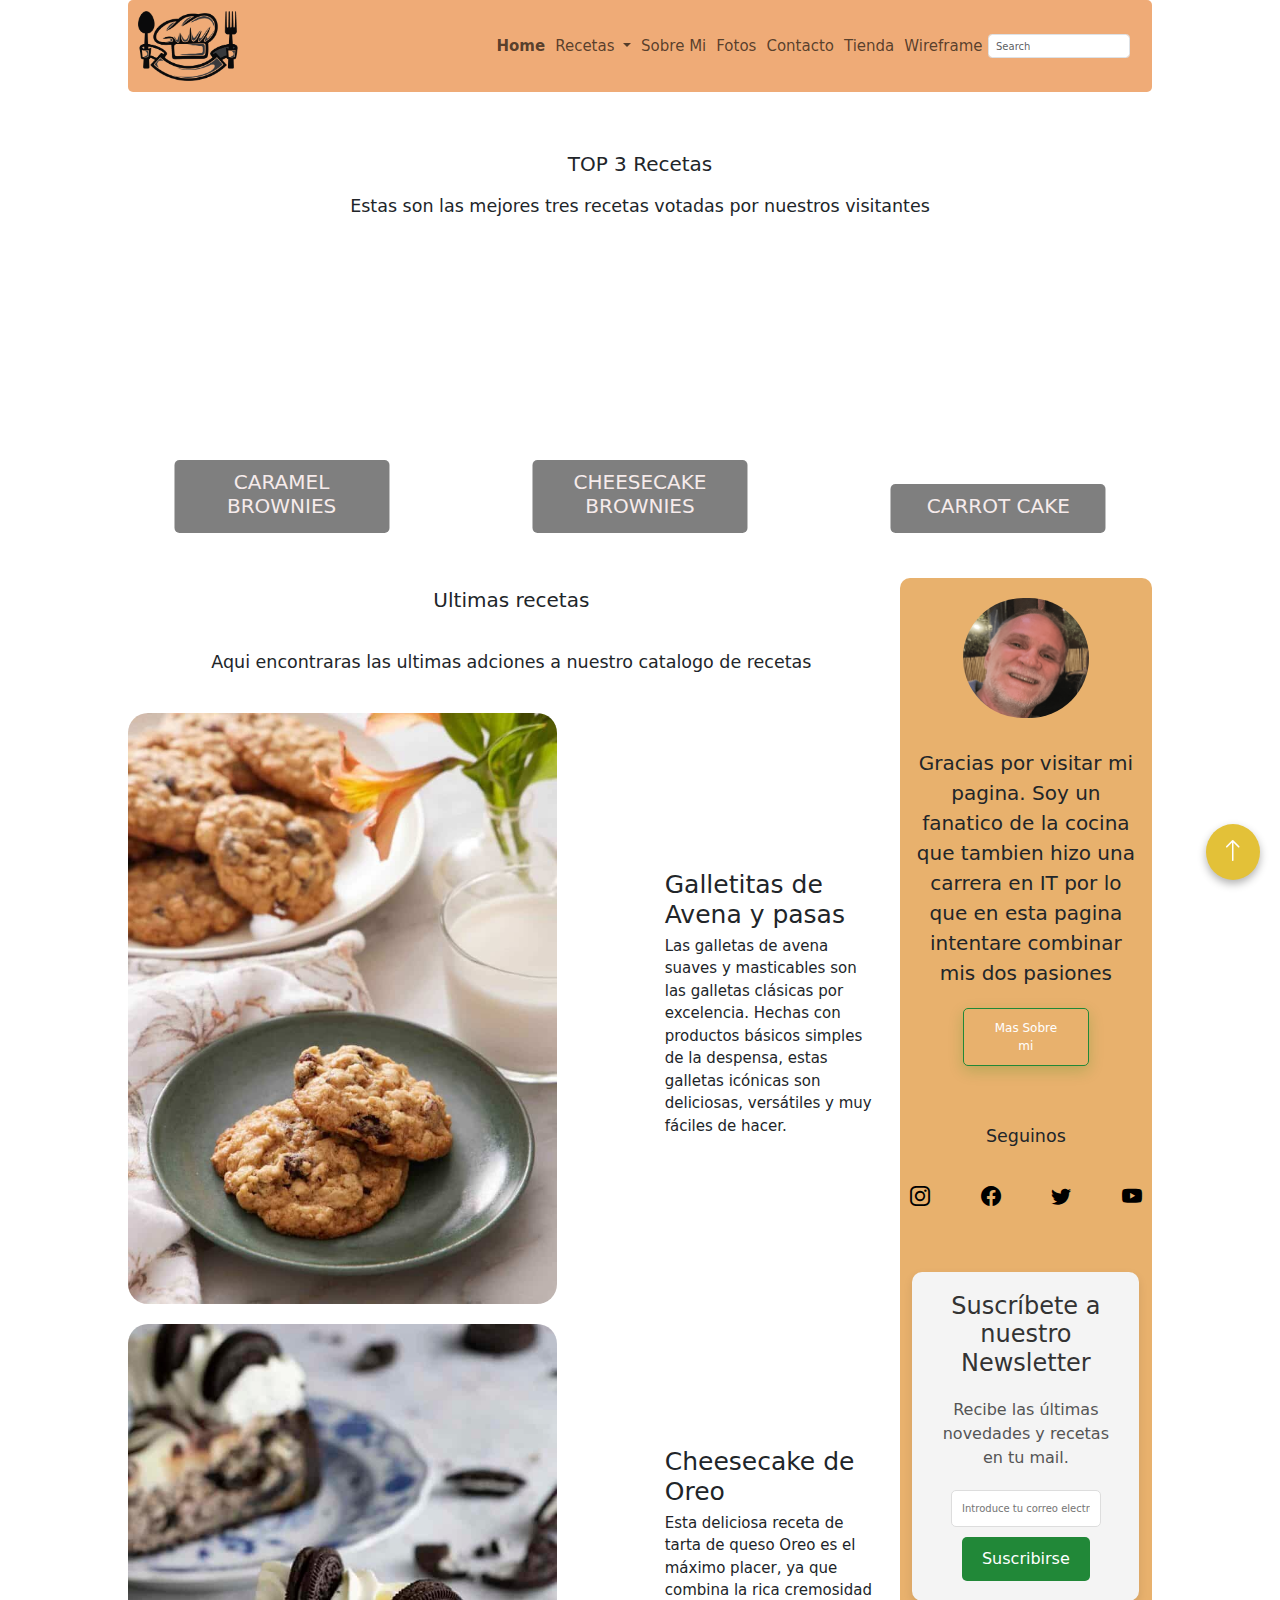
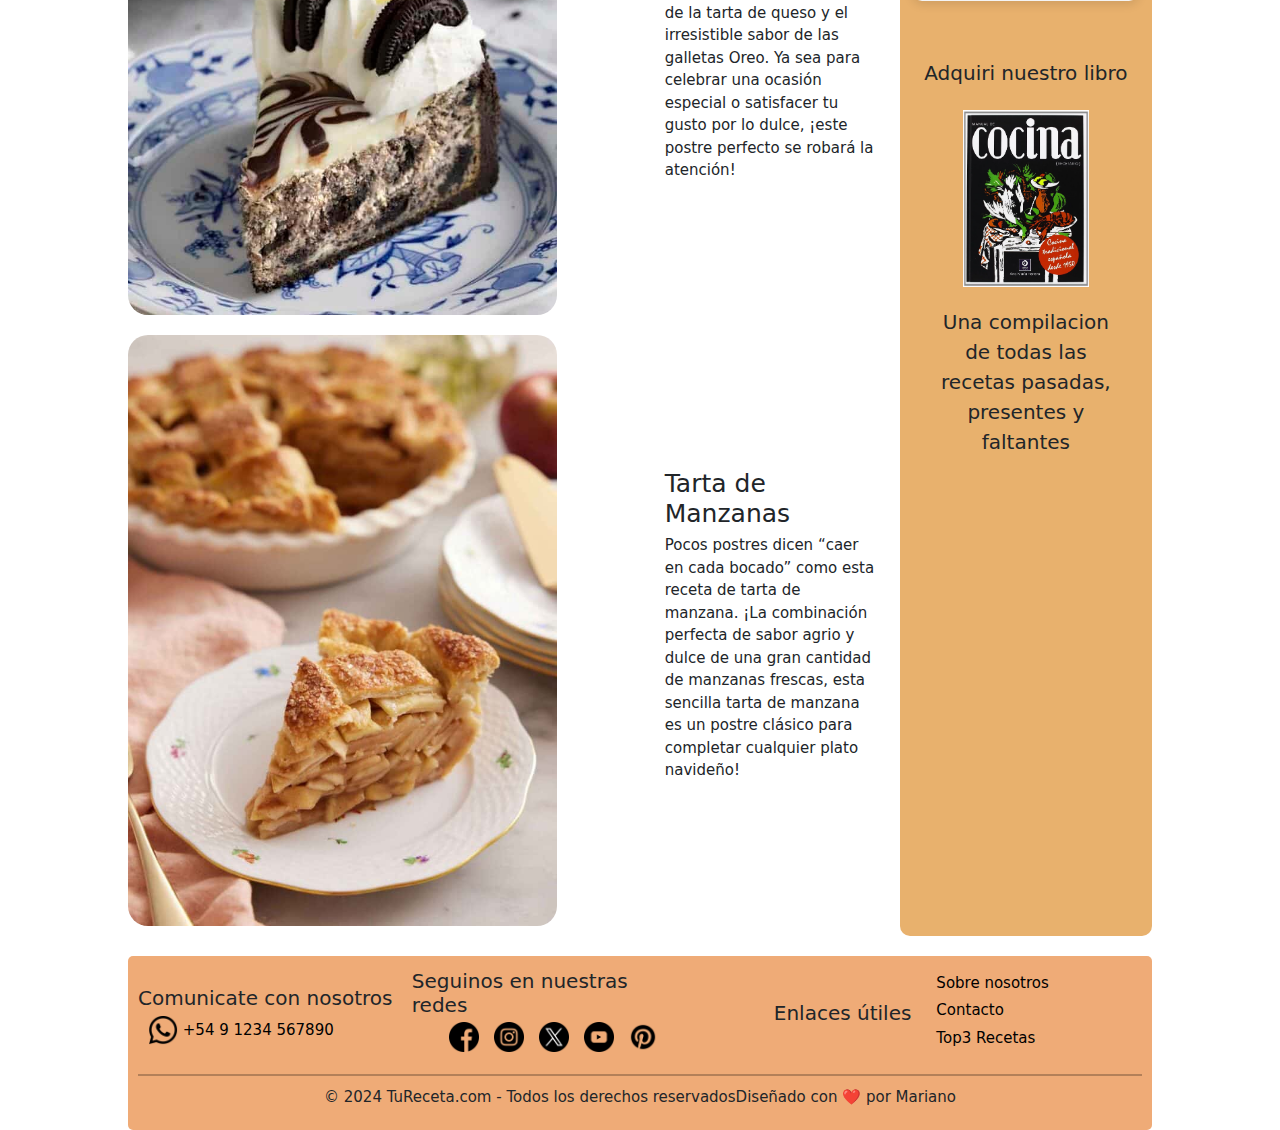
<file: index.html>
<!DOCTYPE html>
<html lang="es">
  <head>
    <meta charset="UTF-8" />
    <meta name="viewport" content="width=device-width, initial-scale=1.0" />
    <meta name="description" content="Una pagina donde encontraras las mejores recetas y donde podes colaborar con rus recetas mas queridas" />
    <meta name="keywords" content="cocina, recetas, cocina fácil, recetas caseras, recetas con imágenes, sitio de cocina, recetas para todos" />
    <link
      href="https://cdn.jsdelivr.net/npm/bootstrap@5.3.3/dist/css/bootstrap.min.css"
      rel="stylesheet"
      integrity="sha384-QWTKZyjpPEjISv5WaRU9OFeRpok6YctnYmDr5pNlyT2bRjXh0JMhjY6hW+ALEwIH"
      crossorigin="anonymous"
    />
    <link rel="stylesheet" href="https://cdn.jsdelivr.net/npm/bootstrap-icons@1.11.3/font/bootstrap-icons.min.css" />
    <link rel="stylesheet" href="./css/estilos.css" />
    <title>Mi Cocina - Home</title>
    <link rel="icon" href="./images/pngegg.png" type="image/png" />
  </head>
  <body>
    <header class="header">
      <div class="logo">
        <a href="./index.html">
          <img src="./images/pngegg.png" alt="logo" />
        </a>
      </div>
      <nav class="navbar navbar-expand-lg barraMenu">
        <div class="container-fluid">
          <button
            class="navbar-toggler"
            type="button"
            data-bs-toggle="collapse"
            data-bs-target="#navbarSupportedContent"
            aria-controls="navbarSupportedContent"
            aria-expanded="false"
            aria-label="Toggle navigation"
          >
            <span class="navbar-toggler-icon"></span>
          </button>
          <div class="collapse navbar-collapse" id="navbarSupportedContent">
            <ul class="navbar-nav me-auto mb-2 mb-lg-0">
              <li class="nav-item barraMenu-item">
                <a class="nav-link pageActiva text-pop-up-top" aria-current="page" href="../index.html">Home</a>
              </li>
              <li class="nav-item dropdown barraMenu-item">
                <a class="nav-link dropdown-toggle" href="#" role="button" data-bs-toggle="dropdown" aria-expanded="false"> Recetas </a>
                <ul class="dropdown-menu subMenuRecetas">
                  <a class="nav-link barraMenu-sub-item" href="./pages/top3.html">Top 3</a>
                  <a class="nav-link barraMenu-sub-item" href="./pages/ultimasRecetas.html">Ultimas Recetas</a>
                  <a class="nav-link barraMenu-sub-item" href="./pages/recetas.html">Mas Recetas...</a>
                </ul>
              </li>
              <li class="nav-item barraMenu-item">
                <a class="nav-link" href="./pages/about.html">Sobre Mi</a>
              </li>
              <li class="nav-item barraMenu-item">
                <a class="nav-link" href="./pages/fotos.html">Fotos</a>
              </li>
              <li class="nav-item barraMenu-item">
                <a class="nav-link" href="./pages/contacto.html">Contacto</a>
              </li>
              <li class="nav-item barraMenu-item">
                <a class="nav-link" href="./tienda/index.html" target="_blank">Tienda</a>
              </li>
              <li class="nav-item barraMenu-item">
                <a class="nav-link" href="./pages/wireframe.html">Wireframe</a>
              </li>
            </ul>
            <form class="d-flex" role="search">
              <input class="form-control me-2" type="search" placeholder="Search" aria-label="Search" />
            </form>
          </div>
        </div>
      </nav>
    </header>
    <!-- Contenedor complejo de una fila entera y el resto dividido en dos columnas -->
    <div class="gridTopMainSide">
      <!-- Top 3 recetas -->
      <section class="top3-container">
        <div class="top3-header">
          <h2>TOP 3 Recetas</h2>
          <h3>Estas son las mejores tres recetas votadas por nuestros visitantes</h3>
        </div>
        <div class="top3-articles">
          <article class="top3-article">
            <a href="./pages/top3.html#caramelBrownies">
              <img src="./images/Caramel-Brownies-Feature-720x991.jpg" alt="Caramel Brownies" />
            </a>
            <div class="top3-title">
              <h2>
                <a href="./pages/top3.html#caramelBrownies">CARAMEL BROWNIES</a>
              </h2>
            </div>
          </article>
          <article class="top3-article">
            <a href="./pages/top3.html#cheesecakeBrownies">
              <img src="./images/cheesecake-brownies-feature-1-720x991.jpg" alt="Brownies con Cheesecake" />
            </a>
            <div class="top3-title">
              <h2>
                <a href="./pages/top3.html#cheesecakeBrownies">CHEESECAKE BROWNIES</a>
              </h2>
            </div>
          </article>
          <article class="top3-article">
            <a href="./pages/top3.html#carrotCake">
              <img src="./images/Carrot-Cake-Feature-720x991.jpg" alt="Carrot Cake" />
            </a>
            <div class="top3-title">
              <h2>
                <a href="./pages/top3.html#carrotCake">CARROT CAKE</a>
              </h2>
            </div>
          </article>
        </div>
      </section>

      <!-- Main content -->
      <section class="mainContent">
        <h2>Ultimas recetas</h2>
        <h3>Aqui encontraras las ultimas adciones a nuestro catalogo de recetas</h3>
        <article class="categorie-article">
          <div class="imageArticle">
            <a href="./pages/ultimasRecetas.html#galletitasAvena">
              <img src="./images/Oatmeal-Cookies-Feature-720x991.jpg" alt="Galletitas de Avena" />
            </a>
          </div>
          <div class="descArticle">
            <h1>Galletitas de Avena y pasas</h1>
            <p>
              Las galletas de avena suaves y masticables son las galletas clásicas por excelencia. Hechas con productos básicos simples de la despensa, estas galletas icónicas son
              deliciosas, versátiles y muy fáciles de hacer.
            </p>
          </div>
        </article>
        <article class="categorie-article">
          <div class="imageArticle">
            <a href="./pages/ultimasRecetas.html#cheesecakeOreo">
              <img src="./images/oreo-cheesecake-feature-720x991.jpg" alt="Cheesecake de oreo" />
            </a>
          </div>
          <div class="descArticle">
            <h1>Cheesecake de Oreo</h1>
            <p>
              Esta deliciosa receta de tarta de queso Oreo es el máximo placer, ya que combina la rica cremosidad de la tarta de queso y el irresistible sabor de las galletas Oreo.
              Ya sea para celebrar una ocasión especial o satisfacer tu gusto por lo dulce, ¡este postre perfecto se robará la atención!
            </p>
          </div>
        </article>
        <article class="categorie-article">
          <div class="imageArticle">
            <a href="./pages/ultimasRecetas.html#tartaManzanas">
              <img src="./images/Apple-Pie-Recipe-Feature-720x991.jpg" alt="Tarta de Manzanas" />
            </a>
          </div>
          <div class="descArticle">
            <h1>Tarta de Manzanas</h1>
            <p>
              Pocos postres dicen “caer en cada bocado” como esta receta de tarta de manzana. ¡La combinación perfecta de sabor agrio y dulce de una gran cantidad de manzanas
              frescas, esta sencilla tarta de manzana es un postre clásico para completar cualquier plato navideño!
            </p>
          </div>
        </article>
      </section>

      <!-- Sidebar -->
      <aside class="sidebar">
        <div class="sidebarAbout">
          <img src="./images/SobreMi.png" alt="Imagen del autor de la pagina" />
          <div class="sidebarDescripcion">
            <p>Gracias por visitar mi pagina. Soy un fanatico de la cocina que tambien hizo una carrera en IT por lo que en esta pagina intentare combinar mis dos pasiones</p>
          </div>
          <a href="./pages/about.html" class="btn boton-sobreMi btn-lg">Mas Sobre mi</a>
        </div>
        <div class="sidebarSociales">
          <h3>Seguinos</h3>
          <div class="sidebarSocialesIconos">
            <a href="https://www.instagram.com" target="_blank"><i class="bi bi-instagram"></i></a>
            <a href="https://www.facebook.com" target="_blank"><i class="bi bi-facebook"></i></a>
            <a href="https://www.twitter.com" target="_blank"><i class="bi bi-twitter"></i></a>
            <a href="https://www.youtube.com" target="_blank"><i class="bi bi-youtube"></i></a>
          </div>
        </div>
        <div class="sidebarNewsletter">
          <h2>Suscríbete a nuestro Newsletter</h2>
          <p>Recibe las últimas novedades y recetas en tu mail.</p>
          <form class="sidebarNewsletter-form" action="" method="GET">
            <input type="email" name="email" placeholder="Introduce tu correo electrónico" required />
            <br />
            <button class="btn" type="submit">Suscribirse</button>
          </form>
        </div>
        <div class="sidebarBook">
          <h2>Adquiri nuestro libro</h2>
          <img src="./images/libro.webp" alt="Mi Libro" />
          <p>Una compilacion de todas las recetas pasadas, presentes y faltantes</p>
        </div>
      </aside>
    </div>
    <!-- Contenedor complejo de una fila entera y el resto dividido en dos columnas -->
    <a href="#" class="volverArriba">
      <i class="bi bi-arrow-up"></i>
    </a>

    <footer class="footer">
      <div class="footer-container">
        <!-- Sección de contacto -->
        <div class="footer-section contact">
          <h2>Comunicate con nosotros</h2>
          <a href="https://wa.me/1234567890" target="_blank">
            <img src="./images/whatsapp.png" alt="whatsapp" class="logoRedes" />
            <span>+54 9 1234 567890</span>
          </a>
        </div>

        <!-- Redes sociales -->
        <div class="footer-section social">
          <h2>Seguinos en nuestras redes</h2>
          <div class="social-links">
            <a href="https://www.facebook.com/" target="_blank">
              <img src="./images/facebook.png" class="logoRedes" alt="Facebook" />
            </a>
            <a href="https://www.instagram.com/" target="_blank">
              <img src="./images/instagram.png" class="logoRedes" alt="Instagram" />
            </a>
            <a href="https://twitter.com/" target="_blank">
              <img src="./images/twitter.png" class="logoRedes" alt="Twitter" />
            </a>
            <a href="https://www.youtube.com/" target="_blank">
              <img src="./images/youtube.png" class="logoRedes" alt="YouTube" />
            </a>
            <a href="https://www.pinterest.com/" target="_blank">
              <img src="./images/pinterest.png" class="logoRedes" alt="Pinterest" />
            </a>
          </div>
        </div>

        <!-- Sección de enlaces útiles -->
        <div class="footer-section links">
          <h2>Enlaces útiles</h2>
          <ul>
            <li><a href="./pages/about.html">Sobre nosotros</a></li>
            <li><a href="./pages/contacto.html">Contacto</a></li>
            <li><a href="./pages/top3.html">Top3 Recetas</a></li>
          </ul>
        </div>
      </div>

      <!-- Línea divisoria -->
      <hr class="footer-hr" />

      <!-- Copyright -->
      <div class="footer-bottom">
        <p>&copy; 2024 TuReceta.com - Todos los derechos reservados</p>
        <p>Diseñado con ❤️ por Mariano</p>
      </div>
    </footer>

    <script
      src="https://cdn.jsdelivr.net/npm/bootstrap@5.3.3/dist/js/bootstrap.bundle.min.js"
      integrity="sha384-YvpcrYf0tY3lHB60NNkmXc5s9fDVZLESaAA55NDzOxhy9GkcIdslK1eN7N6jIeHz"
      crossorigin="anonymous"
    ></script>
  </body>
</html>
</file>
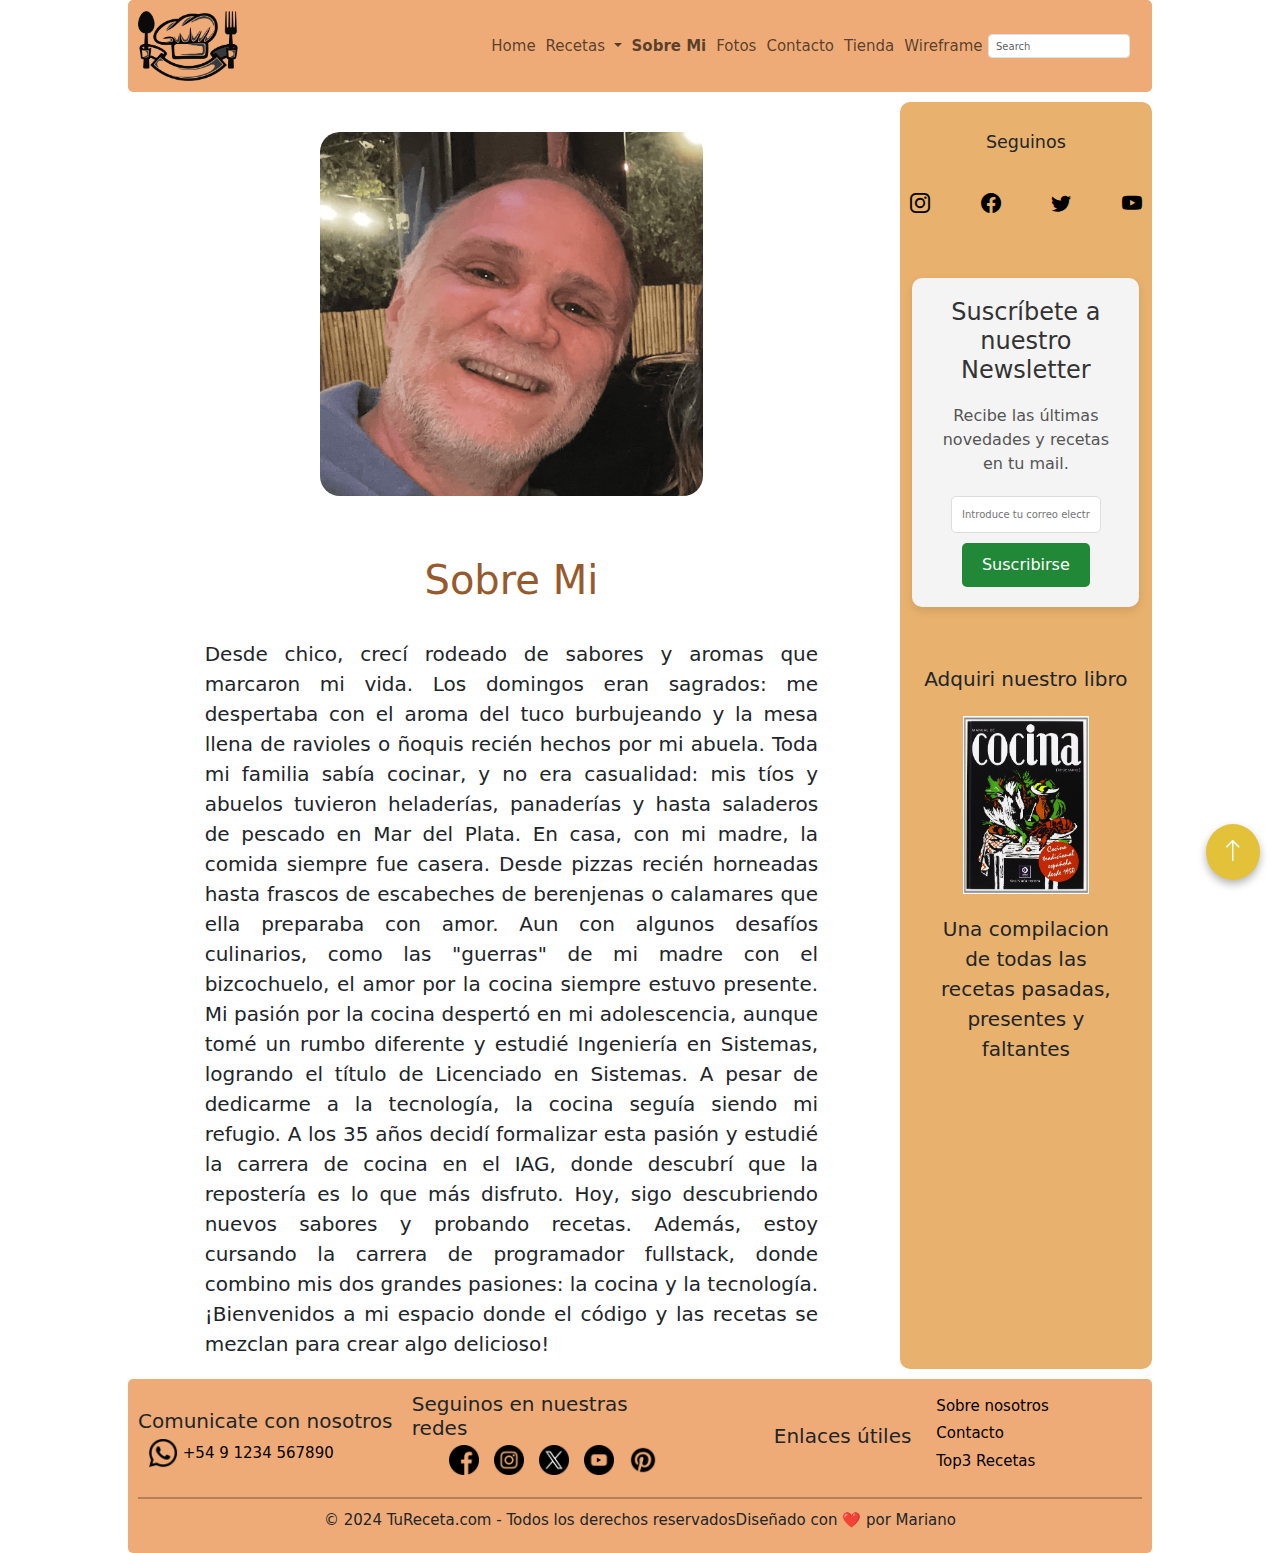
<file: pages/about.html>
<!DOCTYPE html>
<html lang="es">
  <head>
    <meta charset="UTF-8" />
    <meta name="viewport" content="width=device-width, initial-scale=1.0" />
    <meta name="description" content="Encontra informacion sobre el autor del sitio" />
    <link
      href="https://cdn.jsdelivr.net/npm/bootstrap@5.3.3/dist/css/bootstrap.min.css"
      rel="stylesheet"
      integrity="sha384-QWTKZyjpPEjISv5WaRU9OFeRpok6YctnYmDr5pNlyT2bRjXh0JMhjY6hW+ALEwIH"
      crossorigin="anonymous"
    />
    <link rel="stylesheet" href="https://cdn.jsdelivr.net/npm/bootstrap-icons@1.11.3/font/bootstrap-icons.min.css" />
    <link rel="stylesheet" href="../css/estilos.css" />
    <title>Sobre Mi</title>
    <link rel="icon" href="../images/pngegg.png" type="image/png" />
  </head>
  <body>
    <header class="header">
      <div class="logo">
        <a href="../index.html">
          <img src="../images/pngegg.png" alt="logo" />
        </a>
      </div>
      <nav class="navbar navbar-expand-lg barraMenu">
        <div class="container-fluid">
          <button
            class="navbar-toggler"
            type="button"
            data-bs-toggle="collapse"
            data-bs-target="#navbarSupportedContent"
            aria-controls="navbarSupportedContent"
            aria-expanded="false"
            aria-label="Toggle navigation"
          >
            <span class="navbar-toggler-icon"></span>
          </button>
          <div class="collapse navbar-collapse" id="navbarSupportedContent">
            <ul class="navbar-nav me-auto mb-2 mb-lg-0">
              <li class="nav-item barraMenu-item">
                <a class="nav-link" aria-current="page" href="../index.html">Home</a>
              </li>
              <li class="nav-item dropdown barraMenu-item">
                <a class="nav-link dropdown-toggle" href="#" role="button" data-bs-toggle="dropdown" aria-expanded="false"> Recetas </a>
                <ul class="dropdown-menu subMenuRecetas">
                  <a class="nav-link barraMenu-sub-item" href="./top3.html">Top 3</a>
                  <a class="nav-link barraMenu-sub-item" href="./ultimasRecetas.html">Ultimas Recetas</a>
                  <a class="nav-link barraMenu-sub-item" href="./recetas.html">Mas Recetas...</a>
                </ul>
              </li>
              <li class="nav-item barraMenu-item">
                <a class="nav-link pageActiva" href="./about.html">Sobre Mi</a>
              </li>
              <li class="nav-item barraMenu-item">
                <a class="nav-link" href="./fotos.html">Fotos</a>
              </li>
              <li class="nav-item barraMenu-item">
                <a class="nav-link" href="./contacto.html">Contacto</a>
              </li>
              <li class="nav-item barraMenu-item">
                <a class="nav-link" href="../tienda/index.html" target="_blank">Tienda</a>
              </li>
              <li class="nav-item barraMenu-item">
                <a class="nav-link" href="./wireframe.html">Wireframe</a>
              </li>
            </ul>
            <form class="d-flex" role="search">
              <input class="form-control me-2" type="search" placeholder="Search" aria-label="Search" />
            </form>
          </div>
        </div>
      </nav>
    </header>
    <div class="aboutGrid">
      <section class="aboutContent">
        <img src="../images/SobreMi.png" alt="Imagen del autor de la pagina" />
        <h1>Sobre Mi</h1>
        <p>
          Desde chico, crecí rodeado de sabores y aromas que marcaron mi vida. Los domingos eran sagrados: me despertaba con el aroma del tuco burbujeando y la mesa llena de
          ravioles o ñoquis recién hechos por mi abuela. Toda mi familia sabía cocinar, y no era casualidad: mis tíos y abuelos tuvieron heladerías, panaderías y hasta saladeros de
          pescado en Mar del Plata. En casa, con mi madre, la comida siempre fue casera. Desde pizzas recién horneadas hasta frascos de escabeches de berenjenas o calamares que
          ella preparaba con amor. Aun con algunos desafíos culinarios, como las "guerras" de mi madre con el bizcochuelo, el amor por la cocina siempre estuvo presente. Mi pasión
          por la cocina despertó en mi adolescencia, aunque tomé un rumbo diferente y estudié Ingeniería en Sistemas, logrando el título de Licenciado en Sistemas. A pesar de
          dedicarme a la tecnología, la cocina seguía siendo mi refugio. A los 35 años decidí formalizar esta pasión y estudié la carrera de cocina en el IAG, donde descubrí que la
          repostería es lo que más disfruto. Hoy, sigo descubriendo nuevos sabores y probando recetas. Además, estoy cursando la carrera de programador fullstack, donde combino mis
          dos grandes pasiones: la cocina y la tecnología. ¡Bienvenidos a mi espacio donde el código y las recetas se mezclan para crear algo delicioso!
        </p>
      </section>
      <!-- Sidebar -->
      <aside class="sidebar">
        <div class="sidebarSociales mt-5">
          <h3>Seguinos</h3>
          <div class="sidebarSocialesIconos">
            <a href="https://www.instagram.com" target="_blank"><i class="bi bi-instagram"></i></a>
            <a href="https://www.facebook.com" target="_blank"><i class="bi bi-facebook"></i></a>
            <a href="https://www.twitter.com" target="_blank"><i class="bi bi-twitter"></i></a>
            <a href="https://www.youtube.com" target="_blank"><i class="bi bi-youtube"></i></a>
          </div>
        </div>
        <div class="sidebarNewsletter">
          <h2>Suscríbete a nuestro Newsletter</h2>
          <p>Recibe las últimas novedades y recetas en tu mail.</p>
          <form class="sidebarNewsletter-form" action="./bienvenido.html" method="GET">
            <input type="email" name="email" placeholder="Introduce tu correo electrónico" required />
            <br />
            <button class="btn" type="submit">Suscribirse</button>
          </form>
        </div>
        <div class="sidebarBook">
          <h2>Adquiri nuestro libro</h2>
          <img src="../images/libro.webp" alt="Mi Libro" />
          <p>Una compilacion de todas las recetas pasadas, presentes y faltantes</p>
        </div>
      </aside>
    </div>
    <a href="#" class="volverArriba">
      <i class="bi bi-arrow-up"></i>
    </a>
    <footer class="footer">
      <div class="footer-container">
        <!-- Sección de contacto -->
        <div class="footer-section contact">
          <h2>Comunicate con nosotros</h2>
          <a href="https://wa.me/1234567890" target="_blank">
            <img src="../images/whatsapp.png" alt="whatsapp" class="logoRedes" />
            <span>+54 9 1234 567890</span>
          </a>
        </div>

        <!-- Redes sociales -->
        <div class="footer-section social">
          <h2>Seguinos en nuestras redes</h2>
          <div class="social-links">
            <a href="https://www.facebook.com/" target="_blank">
              <img src="../images/facebook.png" class="logoRedes" alt="Facebook" />
            </a>
            <a href="https://www.instagram.com/" target="_blank">
              <img src="../images/instagram.png" class="logoRedes" alt="Instagram" />
            </a>
            <a href="https://twitter.com/" target="_blank">
              <img src="../images/twitter.png" class="logoRedes" alt="Twitter" />
            </a>
            <a href="https://www.youtube.com/" target="_blank">
              <img src="../images/youtube.png" class="logoRedes" alt="YouTube" />
            </a>
            <a href="https://www.pinterest.com/" target="_blank">
              <img src="../images/pinterest.png" class="logoRedes" alt="Pinterest" />
            </a>
          </div>
        </div>

        <!-- Sección de enlaces útiles -->
        <div class="footer-section links">
          <h2>Enlaces útiles</h2>
          <ul>
            <li><a href="../pages/about.html">Sobre nosotros</a></li>
            <li><a href="../pages/contacto.html">Contacto</a></li>
            <li><a href="../pages/top3.html">Top3 Recetas</a></li>
          </ul>
        </div>
      </div>

      <!-- Línea divisoria -->
      <hr class="footer-hr" />

      <!-- Copyright -->
      <div class="footer-bottom">
        <p>&copy; 2024 TuReceta.com - Todos los derechos reservados</p>
        <p>Diseñado con ❤️ por Mariano</p>
      </div>
    </footer>
    <script
      src="https://cdn.jsdelivr.net/npm/bootstrap@5.3.3/dist/js/bootstrap.bundle.min.js"
      integrity="sha384-YvpcrYf0tY3lHB60NNkmXc5s9fDVZLESaAA55NDzOxhy9GkcIdslK1eN7N6jIeHz"
      crossorigin="anonymous"
    ></script>
  </body>
</html>
</file>
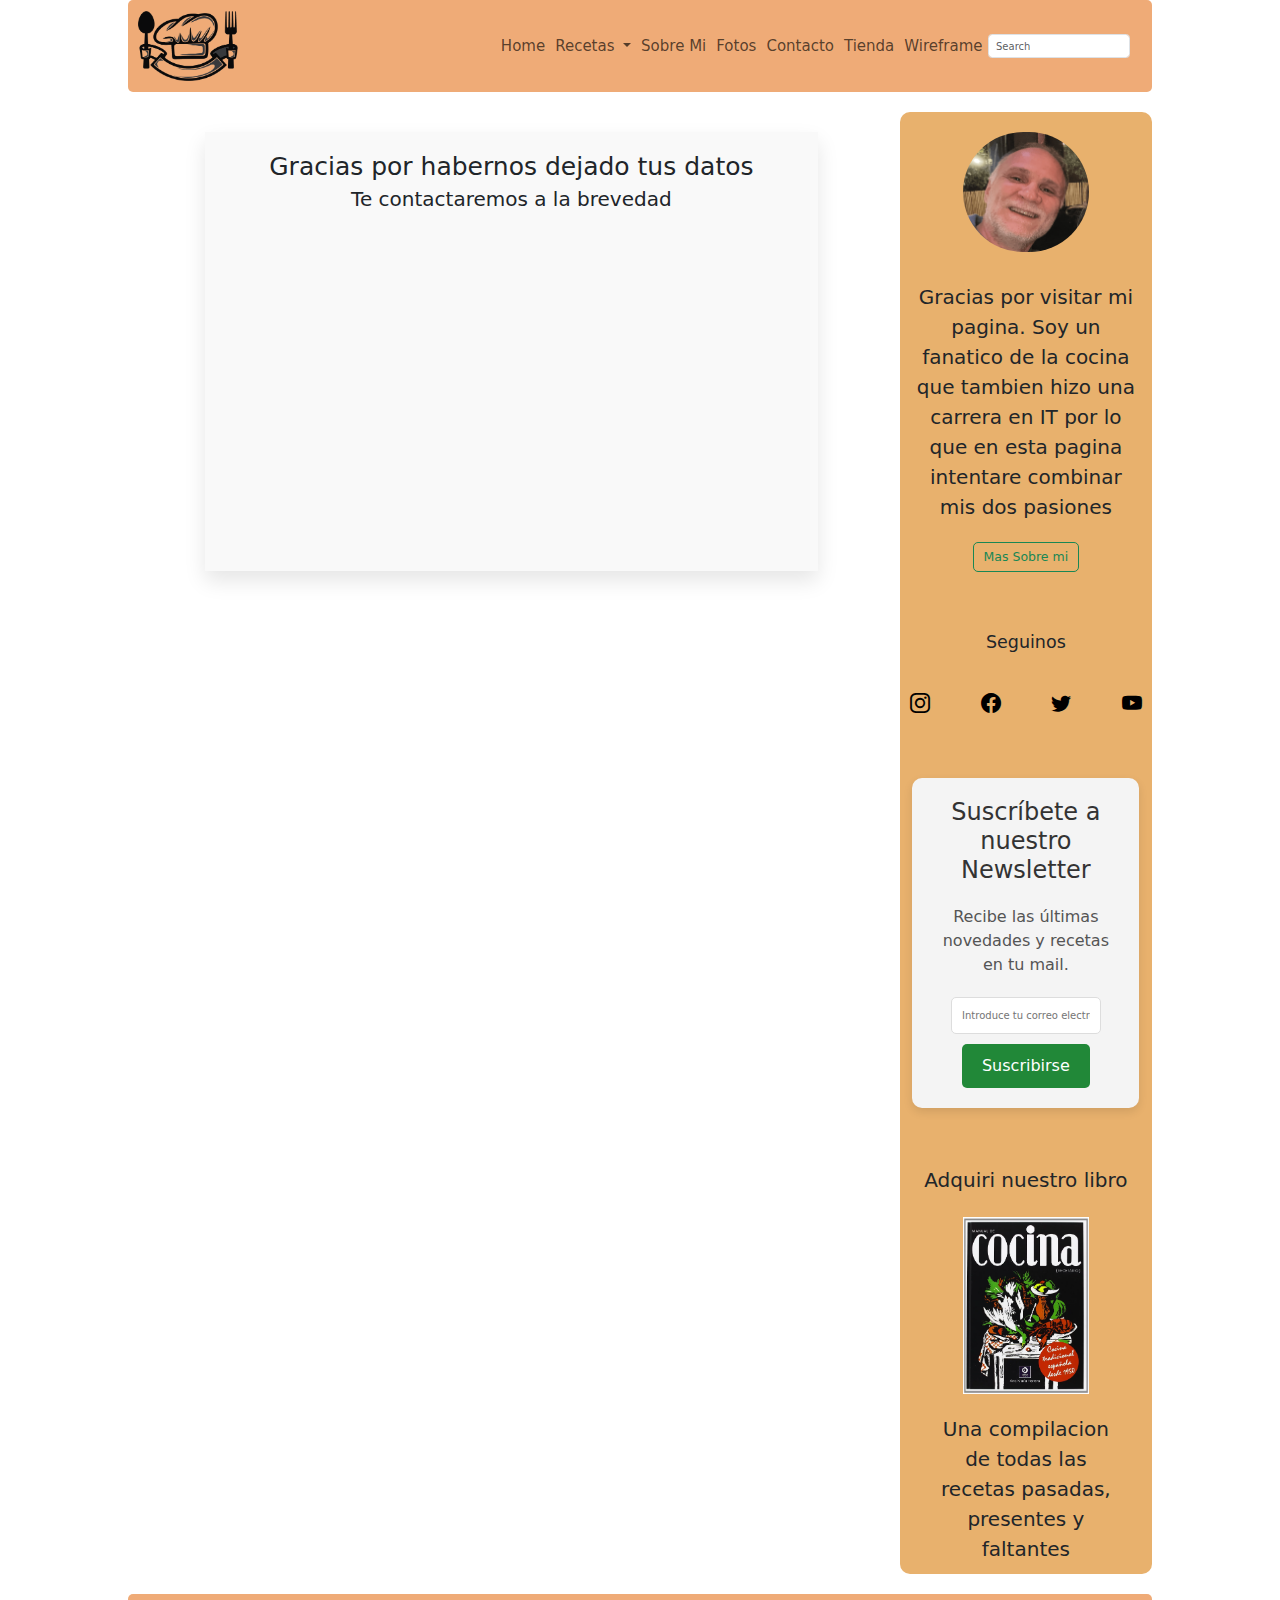
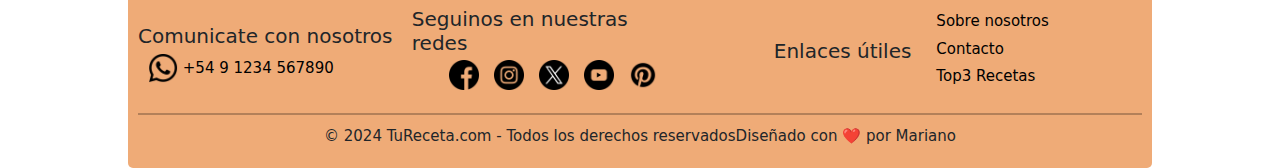
<file: pages/bienvenido.html>
<!DOCTYPE html>
<html lang="es">
  <head>
    <meta charset="UTF-8" />
    <meta name="viewport" content="width=device-width, initial-scale=1.0" />
    <meta name="description" content="Te damos la bienvenida a nuestro sitio" />
    <link
      href="https://cdn.jsdelivr.net/npm/bootstrap@5.3.3/dist/css/bootstrap.min.css"
      rel="stylesheet"
      integrity="sha384-QWTKZyjpPEjISv5WaRU9OFeRpok6YctnYmDr5pNlyT2bRjXh0JMhjY6hW+ALEwIH"
      crossorigin="anonymous"
    />
    <link rel="stylesheet" href="https://cdn.jsdelivr.net/npm/bootstrap-icons@1.11.3/font/bootstrap-icons.min.css" />
    <link rel="stylesheet" href="../css/estilos.css" />
    <title>Bienvenido</title>
    <link rel="icon" href="../images/pngegg.png" type="image/png" />
  </head>
  <body>
    <header class="header">
      <div class="logo">
        <a href="../index.html">
          <img src="../images/pngegg.png" alt="logo" />
        </a>
      </div>
      <nav class="navbar navbar-expand-lg barraMenu">
        <div class="container-fluid">
          <button
            class="navbar-toggler"
            type="button"
            data-bs-toggle="collapse"
            data-bs-target="#navbarSupportedContent"
            aria-controls="navbarSupportedContent"
            aria-expanded="false"
            aria-label="Toggle navigation"
          >
            <span class="navbar-toggler-icon"></span>
          </button>
          <div class="collapse navbar-collapse" id="navbarSupportedContent">
            <ul class="navbar-nav me-auto mb-2 mb-lg-0">
              <li class="nav-item barraMenu-item">
                <a class="nav-link" aria-current="page" href="../index.html">Home</a>
              </li>
              <li class="nav-item dropdown barraMenu-item">
                <a class="nav-link dropdown-toggle" href="#" role="button" data-bs-toggle="dropdown" aria-expanded="false"> Recetas </a>
                <ul class="dropdown-menu subMenuRecetas">
                  <a class="nav-link barraMenu-sub-item" href="./top3.html">Top 3</a>
                  <a class="nav-link barraMenu-sub-item" href="./ultimasRecetas.html">Ultimas Recetas</a>
                  <a class="nav-link barraMenu-sub-item" href="./recetas.html">Mas Recetas...</a>
                </ul>
              </li>
              <li class="nav-item barraMenu-item">
                <a class="nav-link" href="./about.html">Sobre Mi</a>
              </li>
              <li class="nav-item barraMenu-item">
                <a class="nav-link" href="./fotos.html">Fotos</a>
              </li>
              <li class="nav-item barraMenu-item">
                <a class="nav-link" href="./contacto.html">Contacto</a>
              </li>
              <li class="nav-item barraMenu-item">
                <a class="nav-link" href="../tienda/index.html" target="_blank">Tienda</a>
              </li>
              <li class="nav-item barraMenu-item">
                <a class="nav-link" href="./wireframe.html">Wireframe</a>
              </li>
            </ul>
            <form class="d-flex" role="search">
              <input class="form-control me-2" type="search" placeholder="Search" aria-label="Search" />
            </form>
          </div>
        </div>
      </nav>
    </header>
    <main class="gridPageBienvenido">
      <section class="bienvenida">
        <h1>Gracias por habernos dejado tus datos</h1>

        <h2>Te contactaremos a la brevedad</h2>
      </section>
      <aside class="sidebar">
        <div class="sidebarAbout">
          <img src="../images/SobreMi.png" alt="Imagen del autor del sitio" />
          <div class="sidebarDescripcion">
            <p>Gracias por visitar mi pagina. Soy un fanatico de la cocina que tambien hizo una carrera en IT por lo que en esta pagina intentare combinar mis dos pasiones</p>
          </div>
          <a href="./about.html" class="btn btn-outline-success btn-lg">Mas Sobre mi</a>
        </div>
        <div class="sidebarSociales">
          <h3>Seguinos</h3>
          <div class="sidebarSocialesIconos">
            <a href="https://www.instagram.com" target="_blank"><i class="bi bi-instagram"></i></a>
            <a href="https://www.facebook.com" target="_blank"><i class="bi bi-facebook"></i></a>
            <a href="https://www.twitter.com" target="_blank"><i class="bi bi-twitter"></i></a>
            <a href="https://www.youtube.com" target="_blank"><i class="bi bi-youtube"></i></a>
          </div>
        </div>
        <div class="sidebarNewsletter">
          <h2>Suscríbete a nuestro Newsletter</h2>
          <p>Recibe las últimas novedades y recetas en tu mail.</p>
          <form class="sidebarNewsletter-form" action="" method="POST">
            <input type="email" name="email" placeholder="Introduce tu correo electrónico" required />
            <br />
            <button class="btn btn-success" type="submit">Suscribirse</button>
          </form>
        </div>
        <div class="sidebarBook">
          <h2>Adquiri nuestro libro</h2>
          <img src="../images/libro.webp" alt="Mi Libro" />
          <p>Una compilacion de todas las recetas pasadas, presentes y faltantes</p>
        </div>
      </aside>
    </main>
    <footer class="footer">
      <div class="footer-container">
        <!-- Sección de contacto -->
        <div class="footer-section contact">
          <h2>Comunicate con nosotros</h2>
          <a href="https://wa.me/1234567890" target="_blank">
            <img src="../images/whatsapp.png" alt="whatsapp" class="logoRedes" />
            <span>+54 9 1234 567890</span>
          </a>
        </div>

        <!-- Redes sociales -->
        <div class="footer-section social">
          <h2>Seguinos en nuestras redes</h2>
          <div class="social-links">
            <a href="https://www.facebook.com/" target="_blank">
              <img src="../images/facebook.png" class="logoRedes" alt="Facebook" />
            </a>
            <a href="https://www.instagram.com/" target="_blank">
              <img src="../images/instagram.png" class="logoRedes" alt="Instagram" />
            </a>
            <a href="https://twitter.com/" target="_blank">
              <img src="../images/twitter.png" class="logoRedes" alt="Twitter" />
            </a>
            <a href="https://www.youtube.com/" target="_blank">
              <img src="../images/youtube.png" class="logoRedes" alt="YouTube" />
            </a>
            <a href="https://www.pinterest.com/" target="_blank">
              <img src="../images/pinterest.png" class="logoRedes" alt="Pinterest" />
            </a>
          </div>
        </div>

        <!-- Sección de enlaces útiles -->
        <div class="footer-section links">
          <h2>Enlaces útiles</h2>
          <ul>
            <li><a href="../pages/about.html">Sobre nosotros</a></li>
            <li><a href="../pages/contacto.html">Contacto</a></li>
            <li><a href="../pages/top3.html">Top3 Recetas</a></li>
          </ul>
        </div>
      </div>

      <!-- Línea divisoria -->
      <hr class="footer-hr" />

      <!-- Copyright -->
      <div class="footer-bottom">
        <p>&copy; 2024 TuReceta.com - Todos los derechos reservados</p>
        <p>Diseñado con ❤️ por Mariano</p>
      </div>
    </footer>
    <script
      src="https://cdn.jsdelivr.net/npm/bootstrap@5.3.3/dist/js/bootstrap.bundle.min.js"
      integrity="sha384-YvpcrYf0tY3lHB60NNkmXc5s9fDVZLESaAA55NDzOxhy9GkcIdslK1eN7N6jIeHz"
      crossorigin="anonymous"
    ></script>
  </body>
</html>
</file>
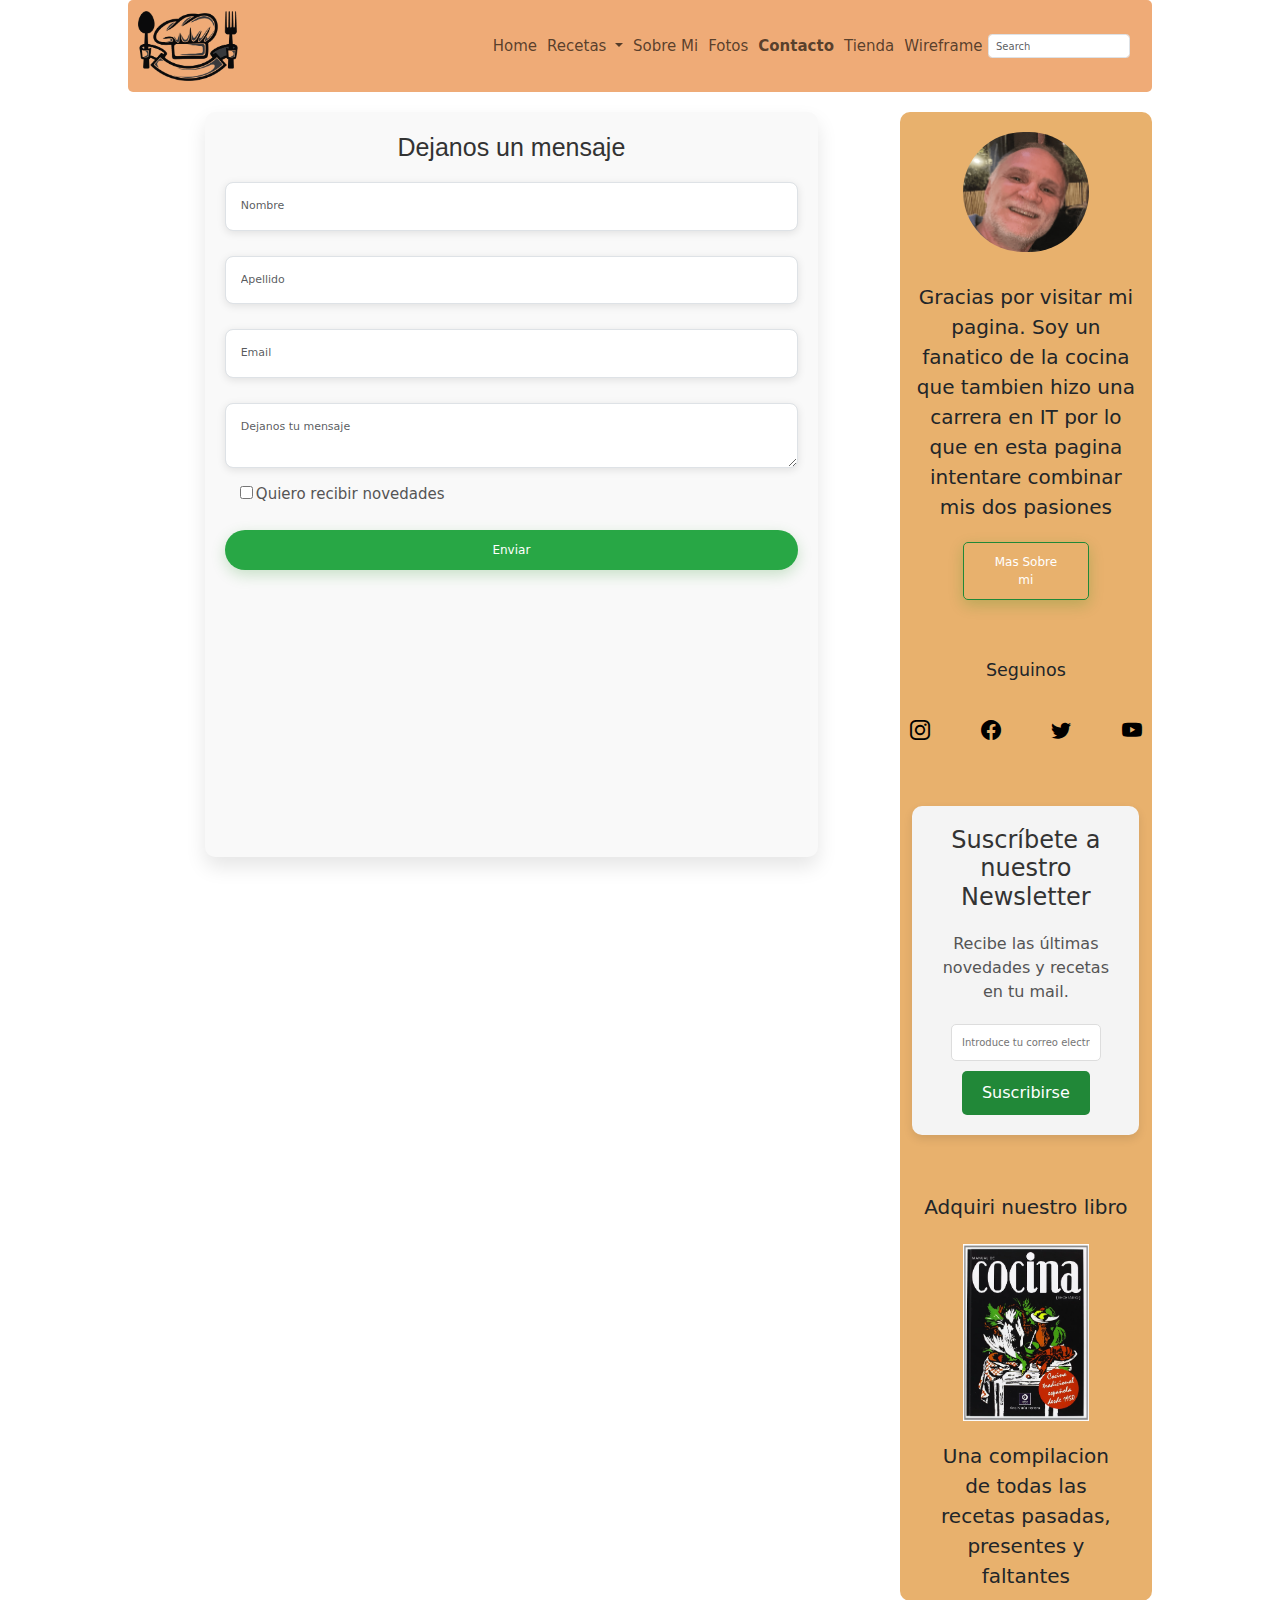
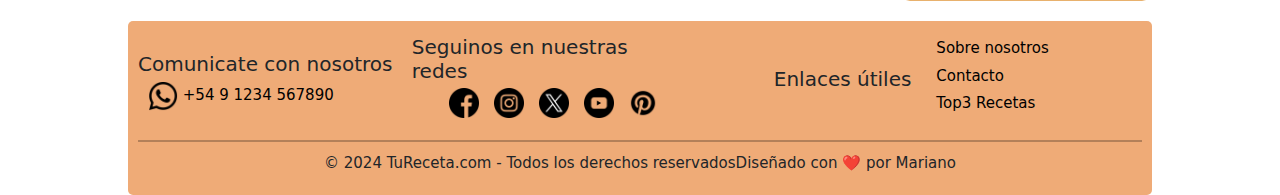
<file: pages/contacto.html>
<!DOCTYPE html>
<html lang="es">
  <head>
    <meta charset="UTF-8" />
    <meta name="viewport" content="width=device-width, initial-scale=1.0" />
    <meta name="description" content="Te damos una manera de contactarte con nosotros" />
    <meta name="keywords" content="contacto, consultas, soporte, cocina, recetas, formulario de contacto, ayuda" />
    <link
      href="https://cdn.jsdelivr.net/npm/bootstrap@5.3.3/dist/css/bootstrap.min.css"
      rel="stylesheet"
      integrity="sha384-QWTKZyjpPEjISv5WaRU9OFeRpok6YctnYmDr5pNlyT2bRjXh0JMhjY6hW+ALEwIH"
      crossorigin="anonymous"
    />
    <link rel="stylesheet" href="https://cdn.jsdelivr.net/npm/bootstrap-icons@1.11.3/font/bootstrap-icons.min.css" />
    <link rel="stylesheet" href="../css/estilos.css" />
    <title>Contacto</title>
    <link rel="icon" href="../images/pngegg.png" type="image/png" />
  </head>
  <body>
    <header class="header">
      <div class="logo">
        <a href="../index.html">
          <img src="../images/pngegg.png" alt="logo" />
        </a>
      </div>
      <nav class="navbar navbar-expand-lg barraMenu">
        <div class="container-fluid">
          <button
            class="navbar-toggler"
            type="button"
            data-bs-toggle="collapse"
            data-bs-target="#navbarSupportedContent"
            aria-controls="navbarSupportedContent"
            aria-expanded="false"
            aria-label="Toggle navigation"
          >
            <span class="navbar-toggler-icon"></span>
          </button>
          <div class="collapse navbar-collapse" id="navbarSupportedContent">
            <ul class="navbar-nav me-auto mb-2 mb-lg-0">
              <li class="nav-item barraMenu-item">
                <a class="nav-link" aria-current="page" href="../index.html">Home</a>
              </li>
              <li class="nav-item dropdown barraMenu-item">
                <a class="nav-link dropdown-toggle" href="#" role="button" data-bs-toggle="dropdown" aria-expanded="false"> Recetas </a>
                <ul class="dropdown-menu subMenuRecetas">
                  <a class="nav-link barraMenu-sub-item" href="./top3.html">Top 3</a>
                  <a class="nav-link barraMenu-sub-item" href="./ultimasRecetas.html">Ultimas Recetas</a>
                  <a class="nav-link barraMenu-sub-item" href="./recetas.html">Mas Recetas...</a>
                </ul>
              </li>
              <li class="nav-item barraMenu-item">
                <a class="nav-link" href="./about.html">Sobre Mi</a>
              </li>
              <li class="nav-item barraMenu-item">
                <a class="nav-link" href="./fotos.html">Fotos</a>
              </li>
              <li class="nav-item barraMenu-item">
                <a class="nav-link pageActiva" href="./contacto.html">Contacto</a>
              </li>
              <li class="nav-item barraMenu-item">
                <a class="nav-link" href="../tienda/index.html" target="_blank">Tienda</a>
              </li>
              <li class="nav-item barraMenu-item">
                <a class="nav-link" href="./wireframe.html">Wireframe</a>
              </li>
            </ul>
            <form class="d-flex" role="search">
              <input class="form-control me-2" type="search" placeholder="Search" aria-label="Search" />
            </form>
          </div>
        </div>
      </nav>
    </header>

    <section class="contactMainContent">
      <div class="contactosForm">
        <h1>Dejanos un mensaje</h1>
        <form class="form-datos" id="bienvenido" onsubmit="openPopup(event)">
          <div class="input-group mb-3">
            <input type="text" class="form-control form-input" placeholder="Nombre" aria-label="Nombre" aria-describedby="name" />
          </div>
          <div class="input-group mb-3">
            <input type="text" class="form-control form-input" placeholder="Apellido" aria-label="Apellido" aria-describedby="apellido" />
          </div>
          <div class="input-group mb-3">
            <input type="email" class="form-control form-input" placeholder="Email" aria-label="email" aria-describedby="email" />
          </div>
          <div class="input-group">
            <textarea class="form-control form-input" placeholder="Dejanos tu mensaje" aria-label="With textarea"></textarea>
          </div>
          <div class="mb-3 form-check">
            <input type="checkbox" class="form-check-input-lg" id="exampleCheck1" />
            <label class="form-check-label" for="exampleCheck1">Quiero recibir novedades</label>
          </div>
          <button type="submit" class="btn btn-enviar btn-lg">Enviar</button>
        </form>
      </div>
      <!-- Sidebar -->
      <aside class="sidebar">
        <div class="sidebarAbout">
          <img src="../images/SobreMi.png" alt="Imagen del autor del sitio" />
          <div class="sidebarDescripcion">
            <p>Gracias por visitar mi pagina. Soy un fanatico de la cocina que tambien hizo una carrera en IT por lo que en esta pagina intentare combinar mis dos pasiones</p>
          </div>
          <a href="./pages/about.html" class="btn boton-sobreMi btn-lg">Mas Sobre mi</a>
        </div>
        <div class="sidebarSociales">
          <h3>Seguinos</h3>
          <div class="sidebarSocialesIconos">
            <a href="https://www.instagram.com" target="_blank"><i class="bi bi-instagram"></i></a>
            <a href="https://www.facebook.com" target="_blank"><i class="bi bi-facebook"></i></a>
            <a href="https://www.twitter.com" target="_blank"><i class="bi bi-twitter"></i></a>
            <a href="https://www.youtube.com" target="_blank"><i class="bi bi-youtube"></i></a>
          </div>
        </div>
        <div class="sidebarNewsletter">
          <h2>Suscríbete a nuestro Newsletter</h2>
          <p>Recibe las últimas novedades y recetas en tu mail.</p>
          <form class="sidebarNewsletter-form" action="" method="POST">
            <input type="email" name="email" placeholder="Introduce tu correo electrónico" required />
            <br />
            <button class="btn" type="submit">Suscribirse</button>
          </form>
        </div>
        <div class="sidebarBook">
          <h2>Adquiri nuestro libro</h2>
          <img src="../images/libro.webp" alt="Mi Libro" />
          <p>Una compilacion de todas las recetas pasadas, presentes y faltantes</p>
        </div>
      </aside>
    </section>

    <!-- Modal para cuando llenan el formuladio -->
    <div class="popup" id="popup">
      <img src="../images/404-tick.png" alt="Formulario enviado OK" />
      <h2>Gracias!!!</h2>
      <p>Tus datos han sido submitidos y te contactaremos a la brevedad</p>
      <button class="btn boton-modal" onclick="closePopup()">OK</button>
    </div>
    <!-- Modal para cuando llenan el formuladio -->
    <footer class="footer">
      <div class="footer-container">
        <!-- Sección de contacto -->
        <div class="footer-section contact">
          <h2>Comunicate con nosotros</h2>
          <a href="https://wa.me/1234567890" target="_blank">
            <img src="../images/whatsapp.png" alt="whatsapp" class="logoRedes" />
            <span>+54 9 1234 567890</span>
          </a>
        </div>

        <!-- Redes sociales -->
        <div class="footer-section social">
          <h2>Seguinos en nuestras redes</h2>
          <div class="social-links">
            <a href="https://www.facebook.com/" target="_blank">
              <img src="../images/facebook.png" class="logoRedes" alt="Facebook" />
            </a>
            <a href="https://www.instagram.com/" target="_blank">
              <img src="../images/instagram.png" class="logoRedes" alt="Instagram" />
            </a>
            <a href="https://twitter.com/" target="_blank">
              <img src="../images/twitter.png" class="logoRedes" alt="Twitter" />
            </a>
            <a href="https://www.youtube.com/" target="_blank">
              <img src="../images/youtube.png" class="logoRedes" alt="YouTube" />
            </a>
            <a href="https://www.pinterest.com/" target="_blank">
              <img src="../images/pinterest.png" class="logoRedes" alt="Pinterest" />
            </a>
          </div>
        </div>

        <!-- Sección de enlaces útiles -->
        <div class="footer-section links">
          <h2>Enlaces útiles</h2>
          <ul>
            <li><a href="../pages/about.html">Sobre nosotros</a></li>
            <li><a href="../pages/contacto.html">Contacto</a></li>
            <li><a href="../pages/top3.html">Top3 Recetas</a></li>
          </ul>
        </div>
      </div>

      <!-- Línea divisoria -->
      <hr class="footer-hr" />

      <!-- Copyright -->
      <div class="footer-bottom">
        <p>&copy; 2024 TuReceta.com - Todos los derechos reservados</p>
        <p>Diseñado con ❤️ por Mariano</p>
      </div>
    </footer>
    <script
      src="https://cdn.jsdelivr.net/npm/bootstrap@5.3.3/dist/js/bootstrap.bundle.min.js"
      integrity="sha384-YvpcrYf0tY3lHB60NNkmXc5s9fDVZLESaAA55NDzOxhy9GkcIdslK1eN7N6jIeHz"
      crossorigin="anonymous"
    ></script>
    <script>
      let popup = document.getElementById("popup");
      function openPopup() {
        event.preventDefault();
        popup.classList.add("active");
      }

      function closePopup() {
        popup.classList.remove("active");
      }
    </script>
  </body>
</html>
</file>
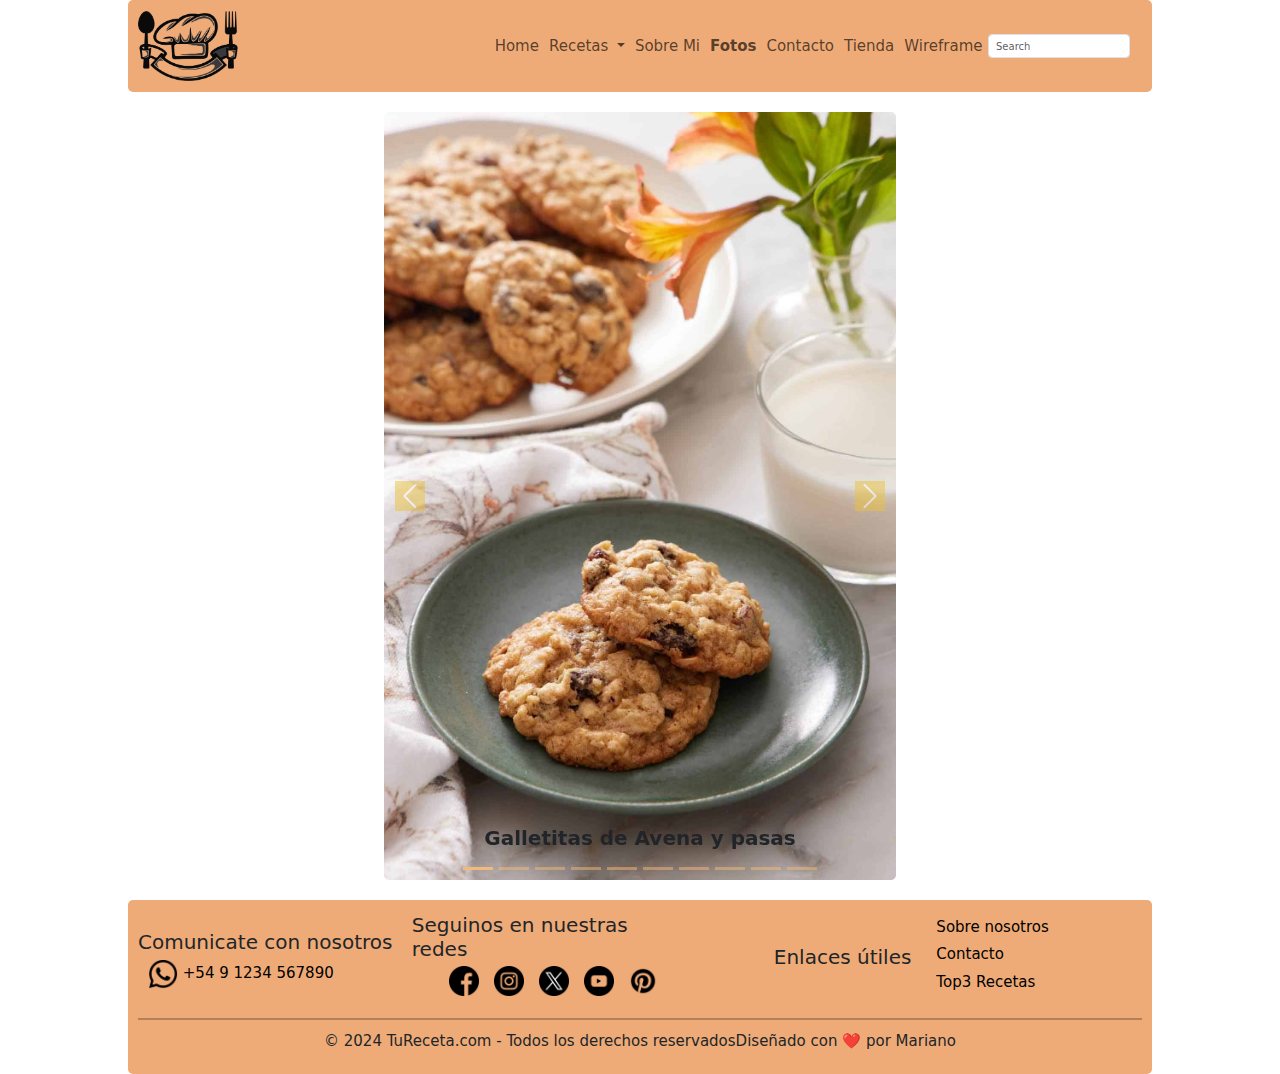
<file: pages/fotos.html>
<!DOCTYPE html>
<html lang="es">
  <head>
    <meta charset="UTF-8" />
    <meta name="viewport" content="width=device-width, initial-scale=1.0" />
    <meta name="description" content="Te mostramos algunas de las fotos de nuestras recetas mas valuadas" />
    <meta name="keywords" content="galería, imágenes de cocina, fotos de recetas, presentación de platos, comida, gastronomía" />
    <link
      href="https://cdn.jsdelivr.net/npm/bootstrap@5.3.3/dist/css/bootstrap.min.css"
      rel="stylesheet"
      integrity="sha384-QWTKZyjpPEjISv5WaRU9OFeRpok6YctnYmDr5pNlyT2bRjXh0JMhjY6hW+ALEwIH"
      crossorigin="anonymous"
    />
    <link rel="stylesheet" href="../css/estilos.css" />
    <title>Fotos</title>
    <link rel="icon" href="../images/pngegg.png" type="image/png" />
  </head>
  <body>
    <header class="header">
      <div class="logo">
        <a href="../index.html">
          <img src="../images/pngegg.png" alt="logo" />
        </a>
      </div>
      <nav class="navbar navbar-expand-lg barraMenu">
        <div class="container-fluid">
          <button
            class="navbar-toggler"
            type="button"
            data-bs-toggle="collapse"
            data-bs-target="#navbarSupportedContent"
            aria-controls="navbarSupportedContent"
            aria-expanded="false"
            aria-label="Toggle navigation"
          >
            <span class="navbar-toggler-icon"></span>
          </button>
          <div class="collapse navbar-collapse" id="navbarSupportedContent">
            <ul class="navbar-nav me-auto mb-2 mb-lg-0">
              <li class="nav-item barraMenu-item">
                <a class="nav-link" aria-current="page" href="../index.html">Home</a>
              </li>
              <li class="nav-item dropdown barraMenu-item">
                <a class="nav-link dropdown-toggle" href="#" role="button" data-bs-toggle="dropdown" aria-expanded="false"> Recetas </a>
                <ul class="dropdown-menu subMenuRecetas">
                  <a class="nav-link barraMenu-sub-item" href="./top3.html">Top 3</a>
                  <a class="nav-link barraMenu-sub-item" href="./ultimasRecetas.html">Ultimas Recetas</a>
                  <a class="nav-link barraMenu-sub-item" href="./recetas.html">Mas Recetas...</a>
                </ul>
              </li>
              <li class="nav-item barraMenu-item">
                <a class="nav-link" href="./about.html">Sobre Mi</a>
              </li>
              <li class="nav-item barraMenu-item">
                <a class="nav-link pageActiva" href="./fotos.html">Fotos</a>
              </li>
              <li class="nav-item barraMenu-item">
                <a class="nav-link" href="./contacto.html">Contacto</a>
              </li>
              <li class="nav-item barraMenu-item">
                <a class="nav-link" href="../tienda/index.html" target="_blank">Tienda</a>
              </li>
              <li class="nav-item barraMenu-item">
                <a class="nav-link" href="./wireframe.html">Wireframe</a>
              </li>
            </ul>
            <form class="d-flex" role="search">
              <input class="form-control me-2" type="search" placeholder="Search" aria-label="Search" />
            </form>
          </div>
        </div>
      </nav>
    </header>

    <div class="fotosMainContent">
      <div id="carouselExampleCaptions" class="carousel slide">
        <div class="carousel-indicators carrousel-indicadores">
          <button type="button" data-bs-target="#carouselExampleCaptions" data-bs-slide-to="0" class="active fotosButton" aria-current="true" aria-label="Slide 1"></button>
          <button type="button" data-bs-target="#carouselExampleCaptions" data-bs-slide-to="1" aria-label="Slide 2" class="fotosButton"></button>
          <button type="button" data-bs-target="#carouselExampleCaptions" data-bs-slide-to="2" aria-label="Slide 3" class="fotosButton"></button>
          <button type="button" data-bs-target="#carouselExampleCaptions" data-bs-slide-to="3" aria-label="Slide 4" class="fotosButton"></button>
          <button type="button" data-bs-target="#carouselExampleCaptions" data-bs-slide-to="4" aria-label="Slide 5" class="fotosButton"></button>
          <button type="button" data-bs-target="#carouselExampleCaptions" data-bs-slide-to="5" aria-label="Slide 6" class="fotosButton"></button>
          <button type="button" data-bs-target="#carouselExampleCaptions" data-bs-slide-to="6" aria-label="Slide 7" class="fotosButton"></button>
          <button type="button" data-bs-target="#carouselExampleCaptions" data-bs-slide-to="7" aria-label="Slide 8" class="fotosButton"></button>
          <button type="button" data-bs-target="#carouselExampleCaptions" data-bs-slide-to="8" aria-label="Slide 9" class="fotosButton"></button>
          <button type="button" data-bs-target="#carouselExampleCaptions" data-bs-slide-to="9" aria-label="Slide 10" class="fotosButton"></button>
        </div>
        <div class="carousel-inner fotos-carrousel">
          <div class="carousel-item active">
            <img src="../images/Oatmeal-Cookies-Feature.jpg" class="d-block w-100" alt="Galetitas de avena y pasas" />
            <div class="carousel-caption d-none d-md-block">
              <h5 class="text-dark fs-2 fw-bold">Galletitas de Avena y pasas</h5>
            </div>
          </div>
          <div class="carousel-item">
            <img src="../images/Apple-Pie-Recipe-Feature.jpg" class="d-block w-100" alt="Tarta de manzanas" />
            <div class="carousel-caption d-none d-md-block">
              <h5 class="text-dark fs-2 fw-bold">Tarta de Manzanas</h5>
            </div>
          </div>
          <div class="carousel-item">
            <img src="../images//Caramel-Brownies-Feature.jpg" class="d-block w-100" alt="Brownies de Caramelo" />
            <div class="carousel-caption d-none d-md-block">
              <h5 class="text-dark fs-2 fw-bold">Brownies de Caramelo</h5>
            </div>
          </div>
          <div class="carousel-item">
            <img src="../images/Carrot-Cake-Feature.jpg" class="d-block w-100" alt="Carrot Cake" />
            <div class="carousel-caption d-none d-md-block">
              <h5 class="text-dark fs-2 fw-bold">Carrot Cake</h5>
            </div>
          </div>

          <div class="carousel-item">
            <img src="../images/Alfajores-Feature-3.jpg" class="d-block w-100" alt="Alfajores" />
            <div class="carousel-caption d-none d-md-block">
              <h5 class="text-dark fs-2 fw-bold">Alfajores</h5>
            </div>
          </div>
          <div class="carousel-item">
            <img src="../images/Apple-Bread-Feature.jpg" class="d-block w-100" alt="Pan de manzanas" />
            <div class="carousel-caption d-none d-md-block">
              <h5 class="text-dark fs-2 fw-bold">Pan de manzanas</h5>
            </div>
          </div>
          <div class="carousel-item">
            <img src="../images/Banana-Bread-Feature.jpg" class="d-block w-100" alt="Pan de banana" />
            <div class="carousel-caption d-none d-md-block">
              <h5 class="text-dark fs-2 fw-bold">Pan de banana</h5>
            </div>
          </div>
          <div class="carousel-item">
            <img src="../images/blueberry-pie-feature-n.jpg" class="d-block w-100" alt="Tarta de arandanos" />
            <div class="carousel-caption d-none d-md-block">
              <h5 class="text-dark fs-2 fw-bold">Tarta de arandanos</h5>
            </div>
          </div>
          <div class="carousel-item">
            <img src="../images/Lemon-Meringue-Pie-R-Feature.jpg" class="d-block" alt="lemon Pie" />
            <div class="carousel-caption d-none d-md-block">
              <h5 class="text-dark fs-2 fw-bold">Lemon Pie</h5>
            </div>
          </div>
          <div class="carousel-item">
            <img src="../images/Candied-Bacon-Feature.jpg" class="d-block" alt="lemon Pie" />
            <div class="carousel-caption d-none d-md-block">
              <h5 class="text-dark fs-2 fw-bold">bacon dulce</h5>
            </div>
          </div>
          <button class="carousel-control-prev" type="button" data-bs-target="#carouselExampleCaptions" data-bs-slide="prev">
            <span class="carousel-control-prev-icon fotosControl" aria-hidden="true"></span>
            <span class="visually-hidden">Previous</span>
          </button>
          <button class="carousel-control-next" type="button" data-bs-target="#carouselExampleCaptions" data-bs-slide="next">
            <span class="carousel-control-next-icon fotosControl" aria-hidden="true"></span>
            <span class="visually-hidden">Next</span>
          </button>
        </div>
      </div>
    </div>
    <footer class="footer">
      <div class="footer-container">
        <!-- Sección de contacto -->
        <div class="footer-section contact">
          <h2>Comunicate con nosotros</h2>
          <a href="https://wa.me/1234567890" target="_blank">
            <img src="../images/whatsapp.png" alt="whatsapp" class="logoRedes" />
            <span>+54 9 1234 567890</span>
          </a>
        </div>

        <!-- Redes sociales -->
        <div class="footer-section social">
          <h2>Seguinos en nuestras redes</h2>
          <div class="social-links">
            <a href="https://www.facebook.com/" target="_blank">
              <img src="../images/facebook.png" class="logoRedes" alt="Facebook" />
            </a>
            <a href="https://www.instagram.com/" target="_blank">
              <img src="../images/instagram.png" class="logoRedes" alt="Instagram" />
            </a>
            <a href="https://twitter.com/" target="_blank">
              <img src="../images/twitter.png" class="logoRedes" alt="Twitter" />
            </a>
            <a href="https://www.youtube.com/" target="_blank">
              <img src="../images/youtube.png" class="logoRedes" alt="YouTube" />
            </a>
            <a href="https://www.pinterest.com/" target="_blank">
              <img src="../images/pinterest.png" class="logoRedes" alt="Pinterest" />
            </a>
          </div>
        </div>

        <!-- Sección de enlaces útiles -->
        <div class="footer-section links">
          <h2>Enlaces útiles</h2>
          <ul>
            <li><a href="../pages/about.html">Sobre nosotros</a></li>
            <li><a href="../pages/contacto.html">Contacto</a></li>
            <li><a href="../pages/top3.html">Top3 Recetas</a></li>
          </ul>
        </div>
      </div>

      <!-- Línea divisoria -->
      <hr class="footer-hr" />

      <!-- Copyright -->
      <div class="footer-bottom">
        <p>&copy; 2024 TuReceta.com - Todos los derechos reservados</p>
        <p>Diseñado con ❤️ por Mariano</p>
      </div>
    </footer>
    <script
      src="https://cdn.jsdelivr.net/npm/@popperjs/core@2.11.8/dist/umd/popper.min.js"
      integrity="sha384-I7E8VVD/ismYTF4hNIPjVp/Zjvgyol6VFvRkX/vR+Vc4jQkC+hVqc2pM8ODewa9r"
      crossorigin="anonymous"
    ></script>
    <script
      src="https://cdn.jsdelivr.net/npm/bootstrap@5.3.3/dist/js/bootstrap.min.js"
      integrity="sha384-0pUGZvbkm6XF6gxjEnlmuGrJXVbNuzT9qBBavbLwCsOGabYfZo0T0to5eqruptLy"
      crossorigin="anonymous"
    ></script>
  </body>
</html>
</file>
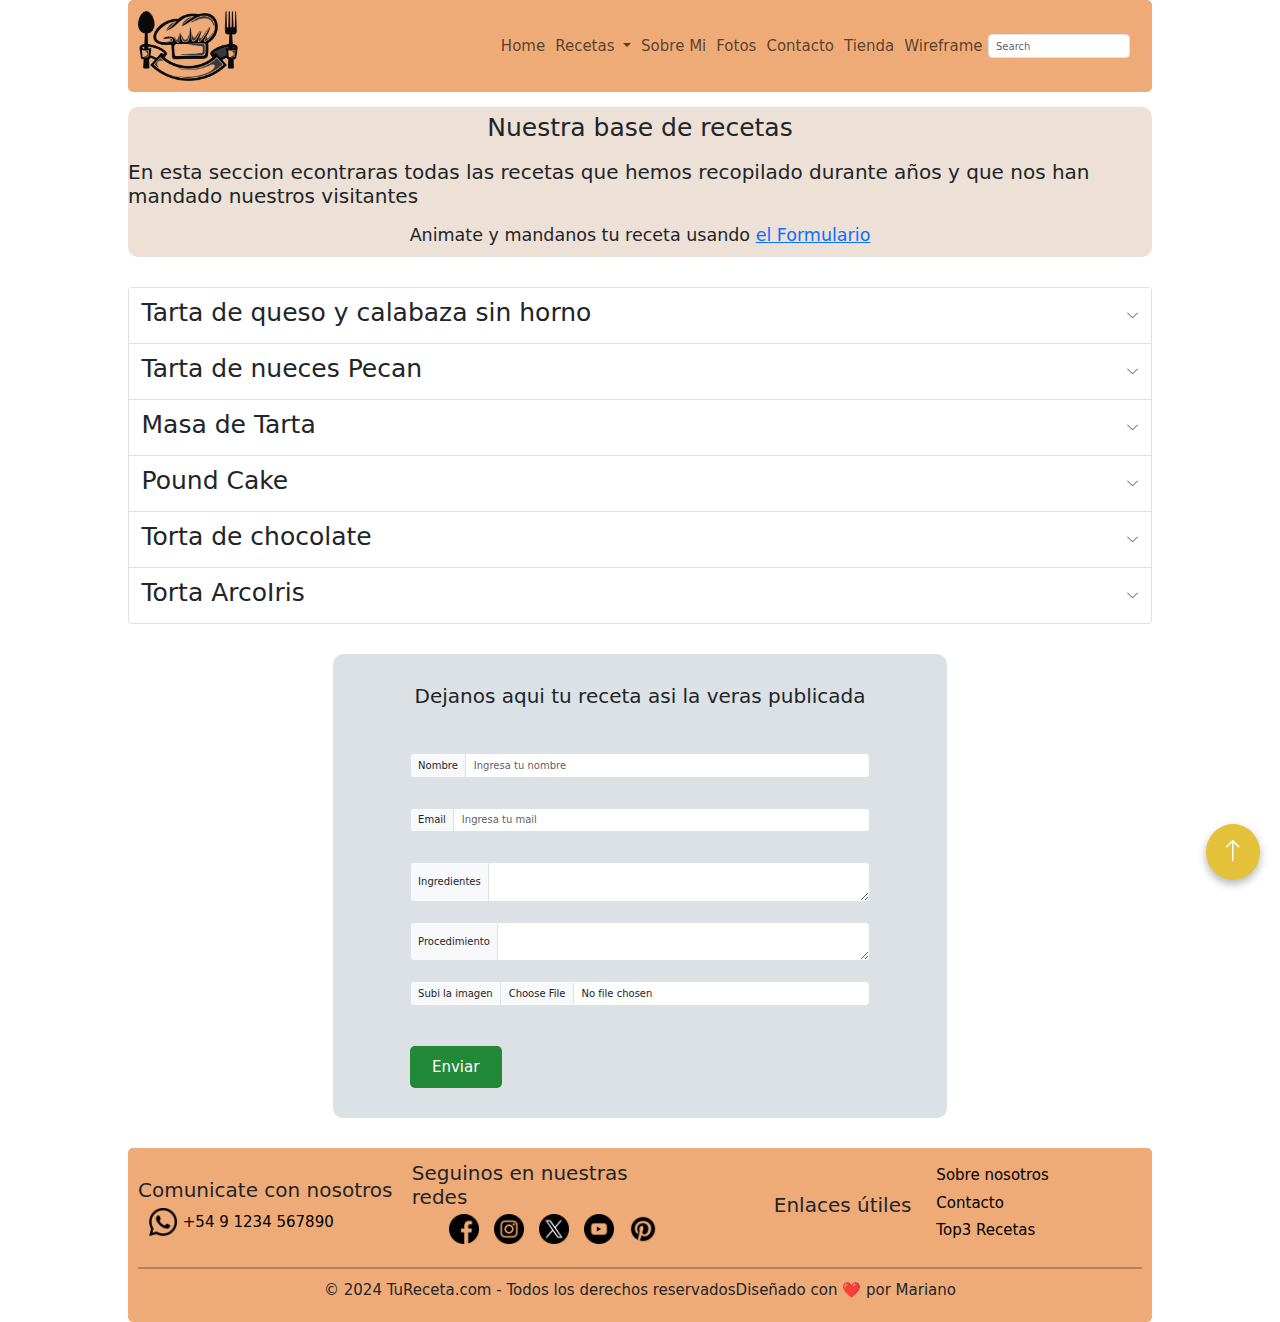
<file: pages/recetas.html>
<!DOCTYPE html>
<html lang="es">
  <head>
    <meta charset="UTF-8" />
    <meta name="viewport" content="width=device-width, initial-scale=1.0" />
    <meta name="description" content="Aqui encontraras TODAS las recetas de nuestra base de datos, sin ningun secreto" />
    <meta name="keywords" content="recetas, recetas caseras, cocina fácil, pasos de recetas, ideas culinarias, comida deliciosa" />
    <link
      href="https://cdn.jsdelivr.net/npm/bootstrap@5.3.3/dist/css/bootstrap.min.css"
      rel="stylesheet"
      integrity="sha384-QWTKZyjpPEjISv5WaRU9OFeRpok6YctnYmDr5pNlyT2bRjXh0JMhjY6hW+ALEwIH"
      crossorigin="anonymous"
    />
    <link rel="stylesheet" href="https://cdn.jsdelivr.net/npm/bootstrap-icons@1.11.3/font/bootstrap-icons.min.css" />
    <link rel="stylesheet" href="https://cdnjs.cloudflare.com/ajax/libs/font-awesome/6.0.0-beta3/css/all.min.css" />
    <link rel="stylesheet" href="../css/estilos.css" />
    <link rel="icon" href="../images/pngegg.png" type="image/png" />
    <title>Nuestras recetas</title>
  </head>
  <body>
    <header class="header">
      <div class="logo">
        <a href="../index.html">
          <img src="../images/pngegg.png" alt="logo" />
        </a>
      </div>
      <nav class="navbar navbar-expand-lg barraMenu">
        <div class="container-fluid">
          <button
            class="navbar-toggler"
            type="button"
            data-bs-toggle="collapse"
            data-bs-target="#navbarSupportedContent"
            aria-controls="navbarSupportedContent"
            aria-expanded="false"
            aria-label="Toggle navigation"
          >
            <span class="navbar-toggler-icon"></span>
          </button>
          <div class="collapse navbar-collapse" id="navbarSupportedContent">
            <ul class="navbar-nav me-auto mb-2 mb-lg-0">
              <li class="nav-item barraMenu-item">
                <a class="nav-link" aria-current="page" href="../index.html">Home</a>
              </li>
              <li class="nav-item dropdown barraMenu-item">
                <a class="nav-link dropdown-toggle" href="#" role="button" data-bs-toggle="dropdown" aria-expanded="false"> Recetas </a>
                <ul class="dropdown-menu subMenuRecetas">
                  <a class="nav-link barraMenu-sub-item" href="./top3.html">Top 3</a>
                  <a class="nav-link barraMenu-sub-item" href="./ultimasRecetas.html">Ultimas Recetas</a>
                  <a class="nav-link barraMenu-sub-item" href="./recetas.html">Mas Recetas...</a>
                </ul>
              </li>
              <li class="nav-item barraMenu-item">
                <a class="nav-link" href="./about.html">Sobre Mi</a>
              </li>
              <li class="nav-item barraMenu-item">
                <a class="nav-link" href="./fotos.html">Fotos</a>
              </li>
              <li class="nav-item barraMenu-item">
                <a class="nav-link" href="./contacto.html">Contacto</a>
              </li>
              <li class="nav-item barraMenu-item">
                <a class="nav-link" href="../tienda/index.html" target="_blank">Tienda</a>
              </li>
              <li class="nav-item barraMenu-item">
                <a class="nav-link" href="./wireframe.html">Wireframe</a>
              </li>
            </ul>
            <form class="d-flex" role="search">
              <input class="form-control me-2" type="search" placeholder="Search" aria-label="Search" />
            </form>
          </div>
        </div>
      </nav>
    </header>

    <div class="recetasBienvenida mt-4">
      <h1 class="fs-1">Nuestra base de recetas</h1>
      <h2>En esta seccion econtraras todas las recetas que hemos recopilado durante años y que nos han mandado nuestros visitantes</h2>
      <h3>Animate y mandanos tu receta usando <a href="#enviaReceta"> el Formulario</a></h3>
    </div>
    <div class="container my-5">
      <div class="accordion" id="accordionExample">
        <div class="accordion-item">
          <h2 class="accordion-header">
            <button
              class="accordion-button collapsed recetaHeader"
              type="button"
              data-bs-toggle="collapse"
              data-bs-target="#collapseOne"
              aria-expanded="true"
              aria-controls="collapseOne"
            >
              <h2 class="fs-1">Tarta de queso y calabaza sin horno</h2>
            </button>
          </h2>
          <div id="collapseOne" class="accordion-collapse collapse" data-bs-parent="#accordionExample">
            <div class="accordion-body p-0">
              <div class="row mt-5">
                <div class="col-md-12 col-sm-12 col-lg-7 recetasImagenes">
                  <img class="w-75 ps-5" src="../images/No-Bake-Pumpkin-Cheesecake-Feature-720x991.jpg" alt="galletitas de Avena" />
                </div>
                <div class="col-md-12 col-sm-12 col-lg-5 recetasIngredientes">
                  <h2>Ingredientes</h2>
                  <ul>
                    <li><span>1 paquete de 226 g de queso crema a temperatura ambiente</span></li>
                    <li><span>1/2 taza de azúcar glas (60 g)</span></li>
                    <li><span>1 taza de puré de calabaza (245 g)</span></li>
                    <li><span>1 cucharadita de especias para pastel de calabaza</span></li>
                    <li><span>1 cucharadita de canela</span></li>
                    <li><span>1 cucharadita de extracto de vainilla</span></li>
                    <li><span>2 tazas de crema batida (150 g)</span></li>
                    <li><span>1 base de galleta graham</span></li>
                  </ul>
                </div>
              </div>
              <div class="row">
                <div class="col-12 recetasPreparacion pt-5 m-3">
                  <div>
                    <h2>Preparacion</h2>
                    <ol>
                      <li>
                        <span
                          >Agrega el queso crema ablandado en un tazón grande. Tamiza el azúcar en polvo sobre la parte superior. Con una batidora eléctrica de mano (o en el tazón
                          de una batidora de pie con el accesorio de paleta) bate a velocidad media durante 1 minuto, hasta que esté bien combinado.</span
                        >
                      </li>
                      <li>
                        <span
                          >Agrega el puré de calabaza, las especias para pastel de calabaza, la canela y la vainilla. Batir durante 1 minuto más hasta que esté completamente
                          combinado.</span
                        >
                      </li>
                      <li>
                        <span
                          >Incorpora la crema batida. (También puedes usar 2 tazas de cobertura batida congelada y descongelada en lugar de la crema batida recién batida).</span
                        >
                      </li>
                      <li><span>Vierte la cobertura en la base y espárcela en una capa uniforme.</span></li>
                      <li>
                        <span
                          >Refrigerar durante al menos 8 horas o hasta 48 horas hasta que el relleno esté listo y se pueda cortar. Servir las rebanadas cubiertas con otra cucharada
                          de crema batida.</span
                        >
                      </li>
                    </ol>
                  </div>
                </div>
              </div>
            </div>
          </div>
        </div>
        <div class="accordion-item">
          <h2 class="accordion-header">
            <button
              class="accordion-button collapsed recetaHeader"
              type="button"
              data-bs-toggle="collapse"
              data-bs-target="#collapseTwo"
              aria-expanded="true"
              aria-controls="collapseTwo"
            >
              <h2 class="fs-1">Tarta de nueces Pecan</h2>
            </button>
          </h2>
          <div id="collapseTwo" class="accordion-collapse collapse" data-bs-parent="#accordionExample">
            <div class="accordion-body p-0">
              <div class="row mt-5">
                <div class="col-12 col-md-7 recetasImagenes">
                  <img class="w-75 ps-5" src="../images/Pecan-pie-Feature-new-720x991.jpg" alt="Tarta de nueces Pecan" />
                </div>
                <div class="col-12 col-md-5 recetasIngredientes">
                  <h2>Ingredientes</h2>
                  <ul>
                    <li><span>1 masa de tarta de 23 cm congelada y sin hornear*</span></li>
                    <li><span>11/2 taza de nueces pecanas picadas gruesas 180 g</span></li>
                    <li><span>1 taza de jarabe de maíz oscuro 240 ml/350 g</span></li>
                    <li><span>3/4 taza de azúcar granulada 150 g</span></li>
                    <li><span>3 huevos grandes</span></li>
                    <li><span>4 cucharadas de mantequilla sin sal derretida (57 g)</span></li>
                    <li><span>2 cucharaditas de extracto de vainilla</span></li>
                    <li><span>3/4 cucharadita de sal</span></li>
                  </ul>
                </div>
              </div>
              <div class="row">
                <div class="col-12 recetasPreparacion pt-5 m-3">
                  <div>
                    <h2>Preparacion</h2>
                    <ol>
                      <li><span>Precaliente el horno a 220 °C (425 °F).</span></li>
                      <li><span>Coloque la masa de tarta congelada en una bandeja para hornear y rellénela con las nueces pecanas picadas.</span></li>
                      <li>
                        <span
                          >En un tazón mediano, mezcle el jarabe de maíz, el azúcar, los huevos, la mantequilla derretida, la vainilla y la sal hasta que estén bien combinados.
                          Vierta sobre las nueces pecanas. (Si lo desea, coloque mitades de nueces pecanas adicionales encima en un patrón decorativo).</span
                        >
                      </li>
                      <li>
                        <span
                          >Hornee durante 15 minutos. Reduzca la temperatura del horno a 175 °C (350 °F). Continúe horneando durante 35 a 40 minutos o hasta que el relleno se infle
                          y el centro se mueva levemente al sacudirlo suavemente. Cúbralo con papel de aluminio sin apretarlo en cualquier momento durante la cocción si la corteza
                          se dora demasiado rápido. Deje enfriar completamente sobre una rejilla antes de cortarlo.</span
                        >
                      </li>
                    </ol>
                  </div>
                </div>
              </div>
            </div>
          </div>
        </div>
        <div class="accordion-item">
          <h2 class="accordion-header">
            <button
              class="accordion-button collapsed recetaHeader"
              type="button"
              data-bs-toggle="collapse"
              data-bs-target="#collapseThree"
              aria-expanded="false"
              aria-controls="collapseThree"
            >
              <h2 class="fs-1">Masa de Tarta</h2>
            </button>
          </h2>
          <div id="collapseThree" class="accordion-collapse collapse" data-bs-parent="#accordionExample">
            <div class="accordion-body p-0">
              <div class="row mt-5">
                <div class="col-12 col-md-7 recetasImagenes">
                  <img class="w-75 ps-5" src="../images/pie-crust-feature-NEW-720x991.jpg" alt="Masa de Tarta" />
                </div>
                <div class="col-12 col-md-5 recetasIngredientes">
                  <h2>Ingredientes</h2>
                  <ul>
                    <li><span>3 tazas de harina común (360 g)</span></li>
                    <li><span>1 cucharada de azúcar</span></li>
                    <li><span>1 cucharadita de sal</span></li>
                    <li><span>1 taza de mantequilla fría sin sal cortada en cubos (227 g)</span></li>
                    <li><span>4 a 6 cucharadas de agua helada (60-90 ml)</span></li>
                  </ul>
                </div>
              </div>
              <div class="row">
                <div class="col-12 recetasPreparacion pt-5 m-3">
                  <div>
                    <h2>Preparacion</h2>
                    <ol>
                      <li><span>En el bol de un procesador de alimentos, combine 1½ tazas de harina, azúcar y sal. Pulse unas cuantas veces para combinar.</span></li>
                      <li>
                        <span
                          >Agregue la mitad de la mantequilla. Procese hasta que esté muy desmenuzada y comience a formar bolitas, aproximadamente 30 segundos. Esparza la
                          mantequilla restante y las 1½ tazas de harina restantes. Pulse 2 veces solo para distribuir.</span
                        >
                      </li>
                      <li>
                        <span
                          >Rocíe 4 cucharadas de agua helada sobre la mezcla. Pulse unas cuantas veces. Agregue agua adicional, una cucharada a la vez, según sea necesario, y pulse
                          una o dos veces después de cada adición. La mezcla debe unirse fácilmente al apretarla, pero no sentirse húmeda ni seca.</span
                        >
                      </li>
                      <li>
                        <span
                          >Transfiera la masa a la mesada y forme una bola. Corte la bola por la mitad y presione cada mitad en un plato. Envuélvala bien en film transparente y
                          refrigérela durante al menos 1 hora o hasta 2 días. Los discos también se pueden congelar durante unos meses y descongelar en el refrigerador durante la
                          noche antes de usarlos.</span
                        >
                      </li>
                    </ol>
                  </div>
                </div>
              </div>
            </div>
          </div>
        </div>

        <div class="accordion-item">
          <h2 class="accordion-header">
            <button
              class="accordion-button collapsed recetaHeader"
              type="button"
              data-bs-toggle="collapse"
              data-bs-target="#collapse4"
              aria-expanded="false"
              aria-controls="collapse4"
            >
              <h2 class="fs-1">Pound Cake</h2>
            </button>
          </h2>
          <div id="collapse4" class="accordion-collapse collapse" data-bs-parent="#accordionExample">
            <div class="accordion-body p-0">
              <div class="row mt-5">
                <div class="col-12 col-md-7 recetasImagenes">
                  <img class="w-75 ps-5" src="../images/Pound-Cake-Feature-720x991.jpg" alt="Pound Cake" />
                </div>
                <div class="col-12 col-md-5 recetasIngredientes">
                  <h2>Ingredientes</h2>
                  <ul>
                    <li><span>4 huevos</span></li>
                    <li><span>1 taza de mantequilla sin sal (226 g) a temperatura ambiente</span></li>
                    <li><span>1 taza de azúcar (200 g)</span></li>
                    <li><span>11/2 taza de harina común (180 g)</span></li>
                    <li><span>1/2 taza de crema agria (120 ml)</span></li>
                    <li><span>1 cucharadita de sal</span></li>
                    <li><span>2 cucharadas de vainilla</span></li>
                    <li><span>1/2 cucharadita de polvo para hornear</span></li>
                  </ul>
                </div>
              </div>
              <div class="row">
                <div class="col-12 recetasPreparacion pt-5 m-3">
                  <div>
                    <h2>Preparacion</h2>
                    <ol>
                      <li><span>Precaliente el horno a 350 °F. Enmanteque y enharine un molde para hornear de 9 × 5 pulgadas.</span></li>
                      <li><span>En un tazón mediano, bata la harina, la sal y el polvo para hornear y luego reserve.</span></li>
                      <li>
                        <span
                          >En una batidora de pie equipada con un accesorio para batir, bata la mantequilla. Agregue el azúcar y mezcle hasta que la mezcla quede suave y esponjosa.
                          Raspe el tazón hacia abajo y bata unos segundos más.</span
                        >
                      </li>
                      <li>
                        <span>Agregue los huevos de a uno por vez mientras mezcla a velocidad media. Raspe el tazón hacia abajo y bata hasta que se incorporen por completo.</span>
                      </li>
                      <li><span>Agregue la crema agria y la vainilla. Mezcle hasta que se incorporen. Raspe el tazón hacia abajo.</span></li>
                      <li>
                        <span
                          >Agregue la mezcla de harina y mezcle hasta que se combine. Raspe el recipiente y use la espátula para mezclar los restos de harina o mantequilla.</span
                        >
                      </li>
                      <li><span>Deje enfriar en el molde durante aproximadamente 10 minutos antes de transferirlo a una rejilla para enfriar.</span></li>
                    </ol>
                  </div>
                </div>
              </div>
            </div>
          </div>
        </div>
        <div class="accordion-item">
          <h2 class="accordion-header">
            <button
              class="accordion-button collapsed recetaHeader"
              type="button"
              data-bs-toggle="collapse"
              data-bs-target="#collapse5"
              aria-expanded="false"
              aria-controls="collapse5"
            >
              <h2 class="fs-1">Torta de chocolate</h2>
            </button>
          </h2>
          <div id="collapse5" class="accordion-collapse collapse" data-bs-parent="#accordionExample">
            <div class="accordion-body p-0">
              <div class="row mt-5">
                <div class="col-12 col-md-7 recetasImagenes">
                  <img class="w-75 ps-5" src="../images/Chocolate-Cake-R-Feature-720x991.jpg" alt="Torta de chocolate" />
                </div>
                <div class="col-12 col-md-5 recetasIngredientes">
                  <h2>Ingredientes</h2>
                  <h3>Para el pastel</h3>
                  <ul>
                    <li><span>2 tazas de harina común (240 g)</span></li>
                    <li><span>2 tazas de azúcar granulada (400 g)</span></li>
                    <li><span>1/2 taza de cacao en polvo sin azúcar (50 g)</span></li>
                    <li><span>1 1/2 cucharadita de levadura en polvo</span></li>
                    <li><span>1 1/2 cucharadita de bicarbonato de sodio</span></li>
                    <li><span>1/2 cucharadita de sal kosher</span></li>
                    <li><span>1 taza de leche (240 ml)</span></li>
                    <li><span>2 huevos grandes</span></li>
                    <li><span>1/2 taza de aceite vegetal (180 ml)</span></li>
                    <li><span>1 cucharada de extracto de vainilla</span></li>
                    <li><span>1 taza de agua hirviendo (240 ml)</span></li>
                  </ul>
                  <h3>Para la crema de mantequilla de chocolate</h3>
                  <ul>
                    <li><span>1 1/2 taza de mantequilla sin sal a temperatura ambiente (338 g)</span></li>
                    <li><span>1/4 taza de cacao en polvo sin azúcar (25 g)</span></li>
                    <li><span>1/4 cucharadita de sal</span></li>
                    <li><span>1 cucharadita de vainilla</span></li>
                    <li><span>6 tazas de azúcar en polvo (680 g)</span></li>
                    <li><span>3 a 4 cucharadas de leche (45-60 ml)</span></li>
                  </ul>
                </div>
              </div>
              <div class="row">
                <div class="col-12 recetasPreparacion pt-5 m-3">
                  <div>
                    <h2>Preparacion</h2>
                    <h3>Para el pastel</h3>
                    <ol>
                      <li>
                        <span
                          >Precalienta el horno a 350 °F. Engrasa 2 moldes para pastel redondos (de 9 pulgadas) con mantequilla o spray para hornear y cubre el fondo de cada molde
                          con papel pergamino. (Recomiendo usar tiras para pastel para que la cocción sea más pareja).</span
                        >
                      </li>
                      <li><span>Tamiza la harina, el azúcar, el cacao, el bicarbonato de sodio, el polvo para hornear y la sal en un tazón grande y bate para combinar.</span></li>
                      <li>
                        <span
                          >En un tazón mediano, bate la leche, el huevo, el aceite y la vainilla. Agrega a la mezcla de harina y bate hasta que se integren bien. Vierte el agua
                          hirviendo y bate hasta que se integren bien. (La masa quedará líquida).</span
                        >
                      </li>
                      <li><span>Divide la masa entre los moldes para pastel preparados.</span></li>
                      <li>
                        <span
                          >Hornea durante 35 minutos o hasta que un palillo insertado en el centro salga limpio. Deja que los pasteles se enfríen en los moldes sobre una rejilla de
                          alambre durante 15 minutos. Invierte con cuidado las capas de pastel sobre la rejilla, retira el papel pergamino y deja enfriar por completo.</span
                        >
                      </li>
                    </ol>
                    <h3>Para la crema de mantequilla de chocolate</h3>
                    <ol>
                      <li>
                        <span
                          >En el bol de una batidora de pie equipada con el accesorio de paleta, bate la mantequilla a velocidad media hasta que quede suave y cremosa,
                          aproximadamente 2 minutos. Agrega el cacao en polvo y la sal y mezcla a velocidad baja hasta que se combinen. Raspa el bol hacia abajo.</span
                        >
                      </li>
                      <li>
                        <span
                          >Mientras mezclas a velocidad baja, agrega gradualmente el azúcar en polvo alternando con un poco de leche de vez en cuando hasta 4 cucharadas. Una vez
                          que hayas agregado el azúcar, agrega la vainilla. Raspa el bol y bate a velocidad media-baja hasta que quede suave y esponjoso, aproximadamente 1
                          minuto.</span
                        >
                      </li>
                    </ol>
                    <h3>Para el armado</h3>
                    <ol>
                      <li>
                        <span
                          >Coloca una capa de torta enfriada sobre una base para tortas. Cubre con 1 taza de glaseado y extiéndelo por los bordes en una capa uniforme. Coloca la
                          capa de torta restante encima y esparce el resto del glaseado por todo el exterior de la torta. Puedes reservar un poco del glaseado para decorar con
                          manga si lo deseas.</span
                        >
                      </li>
                    </ol>
                  </div>
                </div>
              </div>
            </div>
          </div>
        </div>

        <div class="accordion-item">
          <h2 class="accordion-header">
            <button
              class="accordion-button collapsed recetaHeader"
              type="button"
              data-bs-toggle="collapse"
              data-bs-target="#collapse6"
              aria-expanded="false"
              aria-controls="collapse6"
            >
              <h2 class="fs-1">Torta ArcoIris</h2>
            </button>
          </h2>
          <div id="collapse6" class="accordion-collapse collapse" data-bs-parent="#accordionExample">
            <div class="accordion-body p-0">
              <div class="row mt-5">
                <div class="col-12 col-md-7 recetasImagenes">
                  <img class="w-75 ps-5" src="../images/Rainbow-Cake-Feature-720x991.jpg" alt="Torta ArcoIris" />
                </div>
                <div class="col-12 col-md-5 recetasIngredientes">
                  <h2>Ingredientes</h2>
                  <h3>Para las capas de pastel arcoíris</h3>
                  <ul>
                    <li><span>5 tazas de harina común (600 g)</span></li>
                    <li><span>3 tazas de azúcar granulada (600 g)</span></li>
                    <li><span>1 cucharada de polvo para hornear</span></li>
                    <li><span>1/2 cucharadita de bicarbonato de sodio</span></li>
                    <li><span>1 cucharadita de sal</span></li>
                    <li><span>6 huevos grandes a temperatura ambiente</span></li>
                    <li><span>1 1/2 tazas de aceite vegetal (360 ml)</span></li>
                    <li><span>1 1/2 tazas de leche entera (360 ml)</span></li>
                    <li><span>1 cucharada de extracto de vainilla</span></li>
                    <li><span>Colorante alimentario (rojo, amarillo, azul, verde)</span></li>
                  </ul>
                  <h3>Para la crema de mantequilla</h3>
                  <ul>
                    <li><span>2 1/2 tazas de mantequilla sin sal ablandada (565 g)</span></li>
                    <li><span>1/2 cucharadita de sal</span></li>
                    <li><span>10 tazas de azúcar glas (1200 g)</span></li>
                    <li><span>1/2 taza de crema a temperatura ambiente (120 ml)</span></li>
                    <li><span>2 cucharaditas de extracto de vainilla</span></li>
                  </ul>
                </div>
              </div>
              <div class="row">
                <div class="col-12 recetasPreparacion pt-5 m-3">
                  <div>
                    <h2>Preparacion</h2>
                    <h3>Para las capas de pastel arcoíris</h3>
                    <ol>
                      <li>
                        <span
                          >Precalienta el horno a 350 °F. Engrasa dos o tres moldes para pastel redondos de 8 pulgadas con spray para hornear o mantequilla. Cubre las bases con
                          papel pergamino.</span
                        >
                      </li>
                      <li><span>En un tazón grande, mezcla la harina, el azúcar, el polvo para hornear, el bicarbonato de sodio y la sal.</span></li>
                      <li>
                        <span
                          >En otro tazón grande, combina los huevos, el aceite vegetal, la leche y la vainilla. Bate hasta que se combinen bien. Vierte la mezcla en la harina y
                          bate hasta que se combinen.</span
                        >
                      </li>
                      <li>
                        <span
                          >Divide la masa en 6 tazones. Colorea cada masa con colorante para alimentos para hacer masas de color rojo, naranja, amarillo, verde, azul y violeta.
                          Vierte una masa de un solo color en cada molde para pastel. Coloca los tazones de masa restantes en el refrigerador hasta que esté listo para hornear.
                          (Esto ayuda a evitar que el polvo para hornear reaccione mientras esperas para hornear).</span
                        >
                      </li>
                      <li>
                        <span
                          >Hornea durante 20 minutos o hasta que un palillo insertado en el centro salga limpio. Deja que los pasteles se enfríen durante 10 minutos en el molde,
                          luego retíralos y termina de enfriarlos sobre una rejilla. Lave los moldes, engrase y cubra nuevamente con papel de pergamino y hornee las masas
                          restantes.</span
                        >
                      </li>
                    </ol>
                    <h3>Para la crema de mantequilla</h3>
                    <ol>
                      <li>
                        <span
                          >En un tazón grande o en el tazón de una batidora de pie equipada con el accesorio de batidor, bata la mantequilla y la sal a velocidad media hasta que
                          quede muy esponjosa y pálida, aproximadamente 5 minutos.</span
                        >
                      </li>
                      <li>
                        <span
                          >Con la batidora a baja velocidad, agregue gradualmente el azúcar glas, una taza a la vez, agregando una cucharada de crema a la vez durante la mezcla.
                          Deténgase y raspe el tazón de vez en cuando durante la mezcla. Una vez que haya agregado todo el azúcar, agregue la vainilla y agregue crema adicional si
                          el glaseado se siente granulado al frotarlo entre los dedos. Aumente la velocidad a media-baja y bata hasta que quede liviano y esponjoso, aproximadamente
                          1 minuto.</span
                        >
                      </li>
                    </ol>
                    <h3>Para el armado</h3>
                    <ol>
                      <li>
                        <span
                          >Retire el papel de pergamino de las capas de pastel. Coloque la capa violeta en un plato para pastel y esparza ½ taza de glaseado sobre la parte
                          superior. Coloque la capa azul encima y esparza otra ½ taza de glaseado encima. Repita con las capas de pastel restantes en el orden verde, amarillo,
                          naranja y rojo. Extiende el resto del glaseado por todo el exterior del pastel. Enfríalo durante al menos 1 hora antes de servirlo. El pastel sobrante
                          debe cubrirse y puede conservarse a temperatura ambiente hasta por 3 días.</span
                        >
                      </li>
                    </ol>
                  </div>
                </div>
              </div>
            </div>
          </div>
        </div>
      </div>
      <div class="container-recetas-form mt-5" id="enviaReceta">
        <h2 class="fs-2 text-center">Dejanos aqui tu receta asi la veras publicada</h2>
        <form class="my-5 w-75 recetas-form">
          <div class="input-group mb-3">
            <span class="input-group-text" id="basic-addon1">Nombre</span>
            <input type="text" class="form-control" placeholder="Ingresa tu nombre" aria-label="Username" aria-describedby="basic-addon1" />
          </div>
          <div class="input-group mb-3">
            <span class="input-group-text" id="basic-addon1">Email</span>
            <input type="email" class="form-control" placeholder="Ingresa tu mail" aria-label="Username" aria-describedby="basic-addon1" />
          </div>
          <div class="input-group">
            <span class="input-group-text">Ingredientes</span>
            <textarea class="form-control" aria-label="With textarea"></textarea>
          </div>
          <div class="input-group">
            <span class="input-group-text">Procedimiento</span>
            <textarea class="form-control" aria-label="With textarea"></textarea>
          </div>
          <div class="input-group mb-3">
            <label class="input-group-text" for="inputGroupFile01">Subi la imagen</label>
            <input type="file" class="form-control" id="inputGroupFile01" />
          </div>

          <button type="submit" class="btn">Enviar</button>
        </form>
      </div>
    </div>

    <a href="#" class="volverArriba">
      <i class="bi bi-arrow-up"></i>
    </a>
    <footer class="footer">
      <div class="footer-container">
        <!-- Sección de contacto -->
        <div class="footer-section contact">
          <h2>Comunicate con nosotros</h2>
          <a href="https://wa.me/1234567890" target="_blank">
            <img src="../images/whatsapp.png" alt="whatsapp" class="logoRedes" />
            <span>+54 9 1234 567890</span>
          </a>
        </div>

        <!-- Redes sociales -->
        <div class="footer-section social">
          <h2>Seguinos en nuestras redes</h2>
          <div class="social-links">
            <a href="https://www.facebook.com/" target="_blank">
              <img src="../images/facebook.png" class="logoRedes" alt="Facebook" />
            </a>
            <a href="https://www.instagram.com/" target="_blank">
              <img src="../images/instagram.png" class="logoRedes" alt="Instagram" />
            </a>
            <a href="https://twitter.com/" target="_blank">
              <img src="../images/twitter.png" class="logoRedes" alt="Twitter" />
            </a>
            <a href="https://www.youtube.com/" target="_blank">
              <img src="../images/youtube.png" class="logoRedes" alt="YouTube" />
            </a>
            <a href="https://www.pinterest.com/" target="_blank">
              <img src="../images/pinterest.png" class="logoRedes" alt="Pinterest" />
            </a>
          </div>
        </div>

        <!-- Sección de enlaces útiles -->
        <div class="footer-section links">
          <h2>Enlaces útiles</h2>
          <ul>
            <li><a href="../pages/about.html">Sobre nosotros</a></li>
            <li><a href="../pages/contacto.html">Contacto</a></li>
            <li><a href="../pages/top3.html">Top3 Recetas</a></li>
          </ul>
        </div>
      </div>

      <!-- Línea divisoria -->
      <hr class="footer-hr" />

      <!-- Copyright -->
      <div class="footer-bottom">
        <p>&copy; 2024 TuReceta.com - Todos los derechos reservados</p>
        <p>Diseñado con ❤️ por Mariano</p>
      </div>
    </footer>
    <script
      src="https://cdn.jsdelivr.net/npm/bootstrap@5.3.3/dist/js/bootstrap.bundle.min.js"
      integrity="sha384-YvpcrYf0tY3lHB60NNkmXc5s9fDVZLESaAA55NDzOxhy9GkcIdslK1eN7N6jIeHz"
      crossorigin="anonymous"
    ></script>
  </body>
</html>
</file>
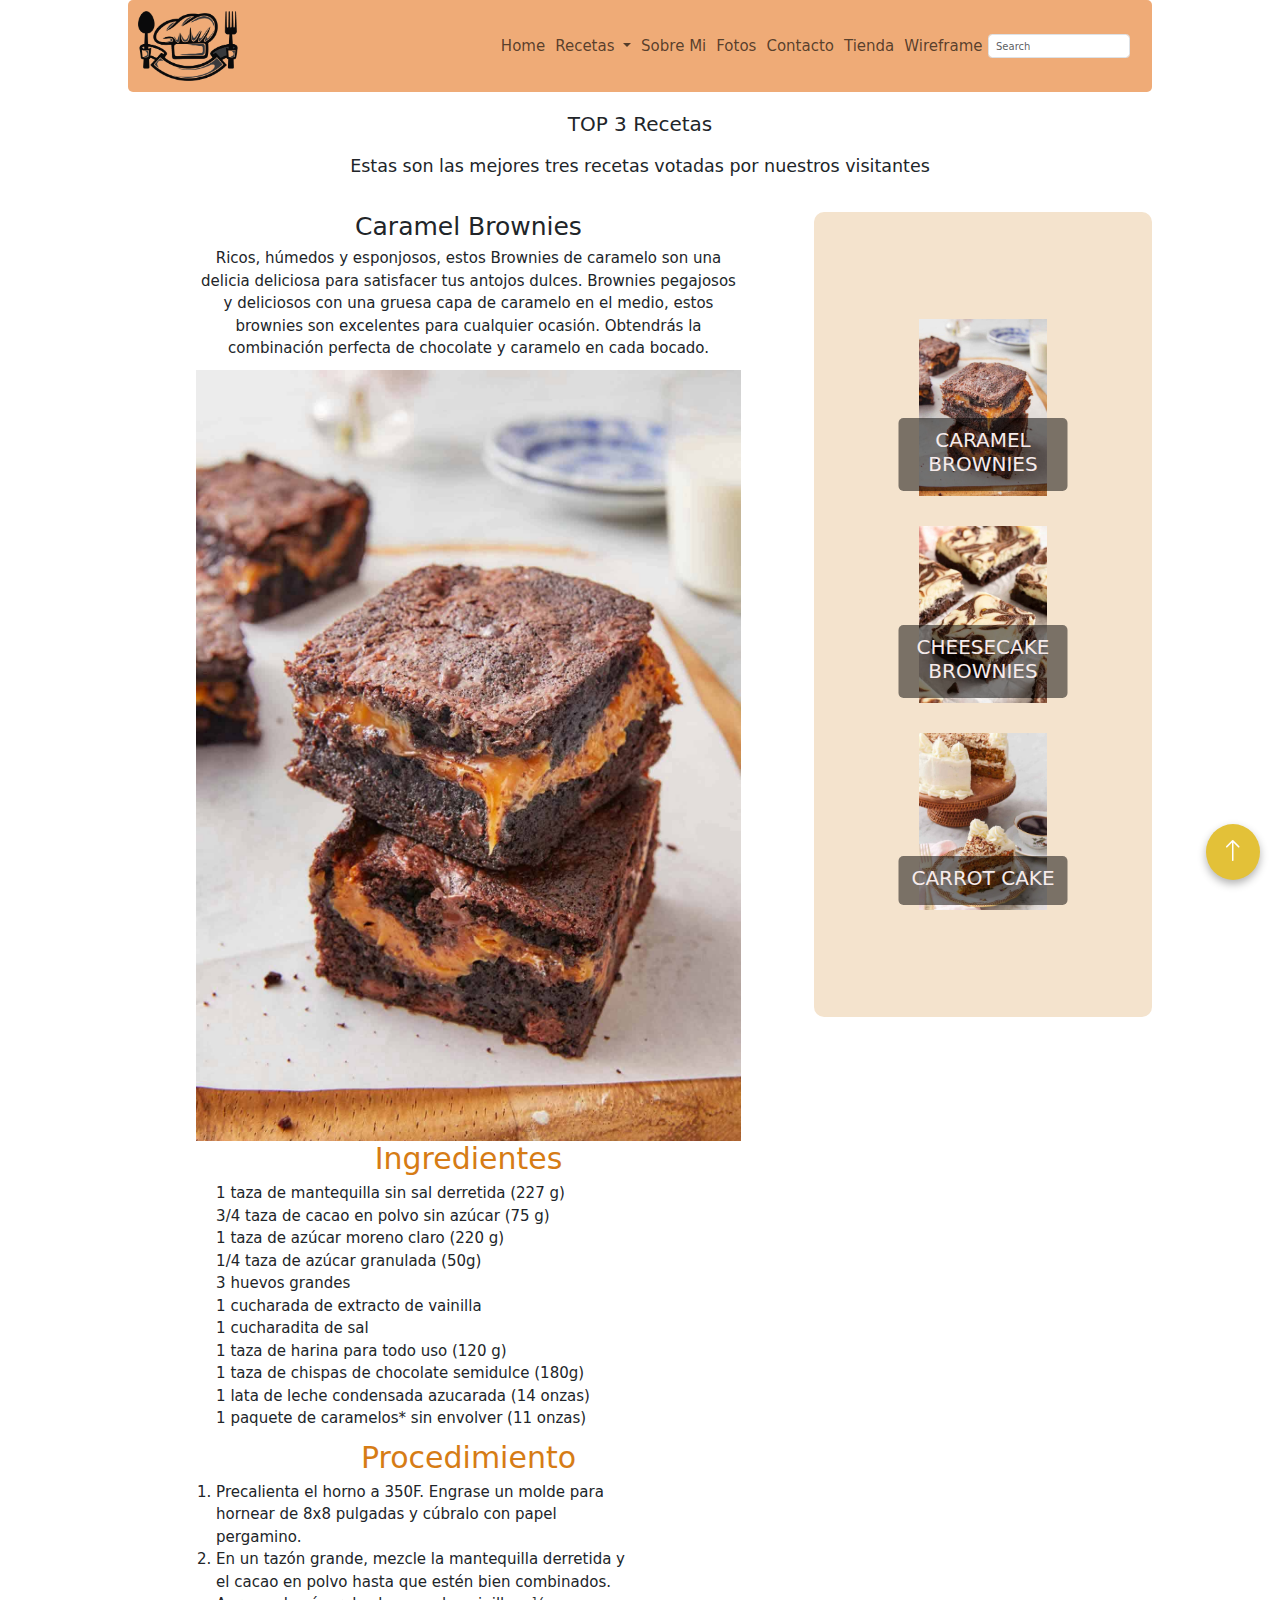
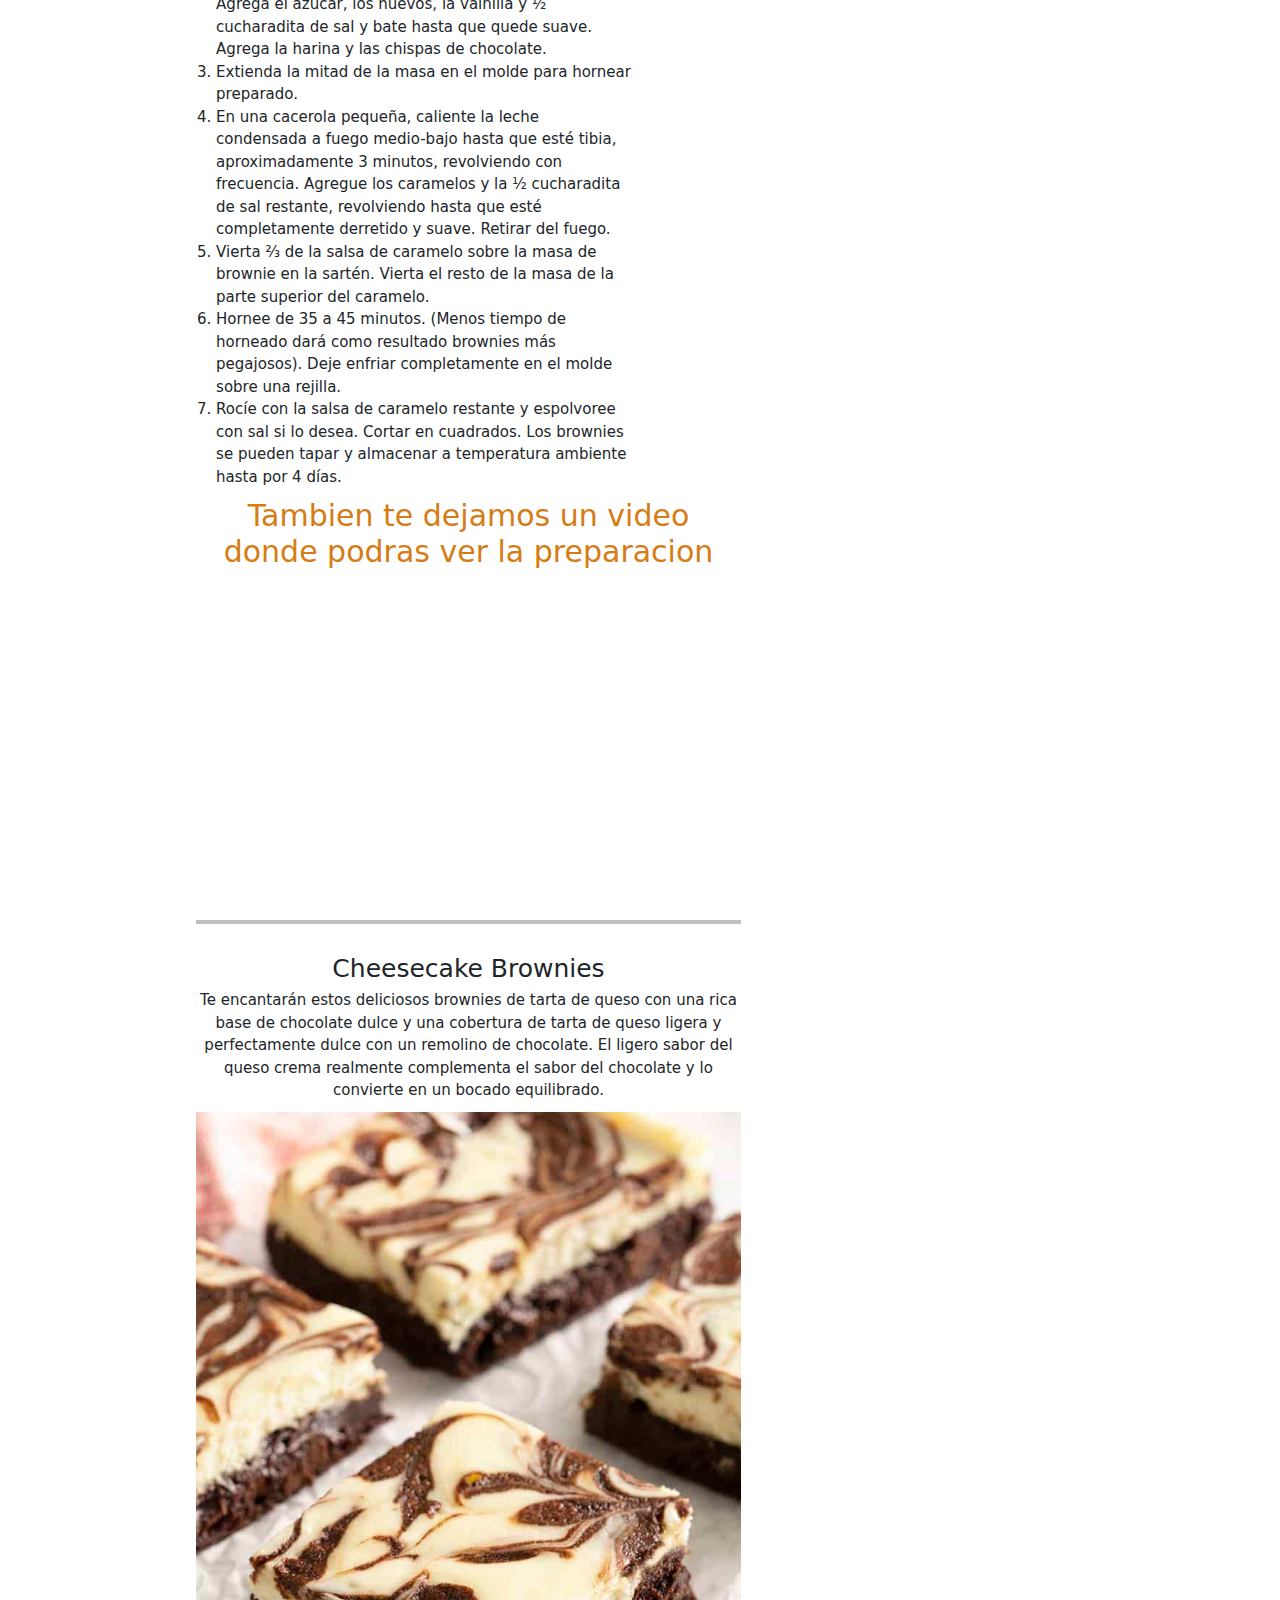
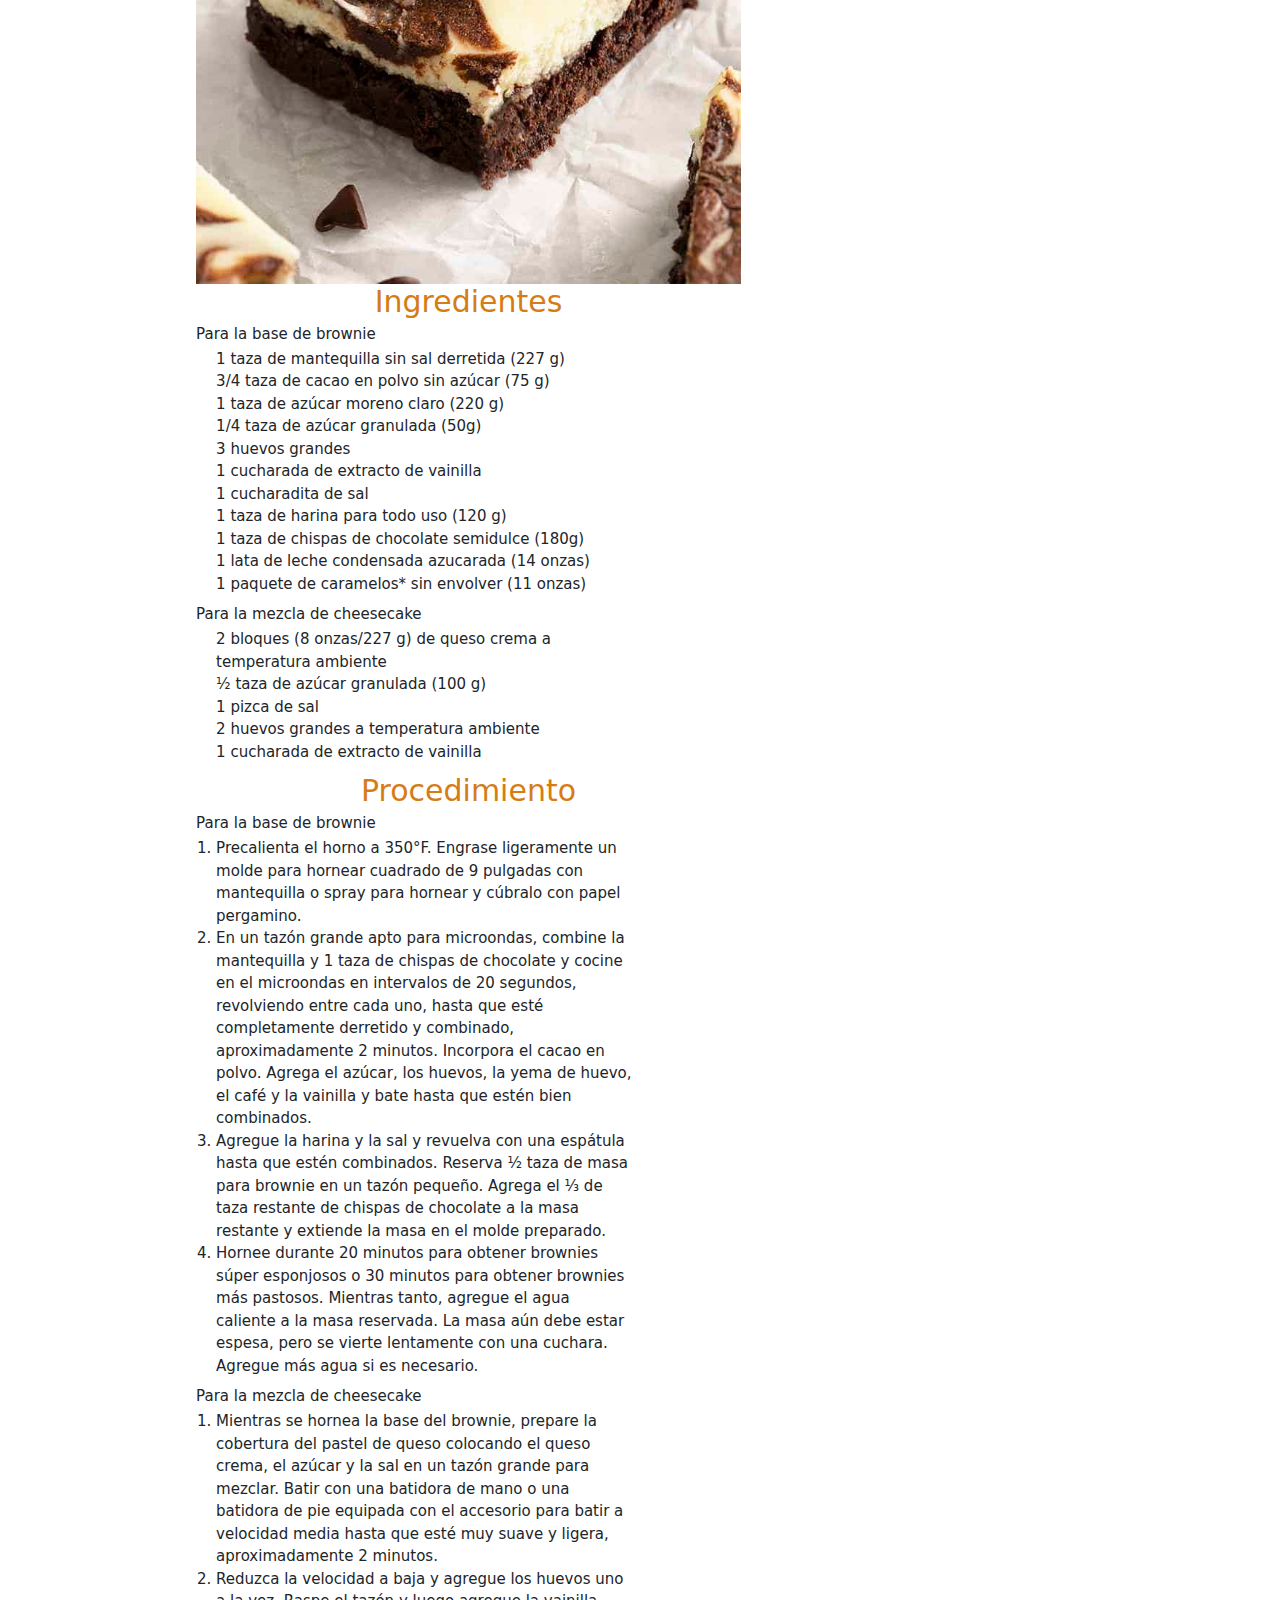
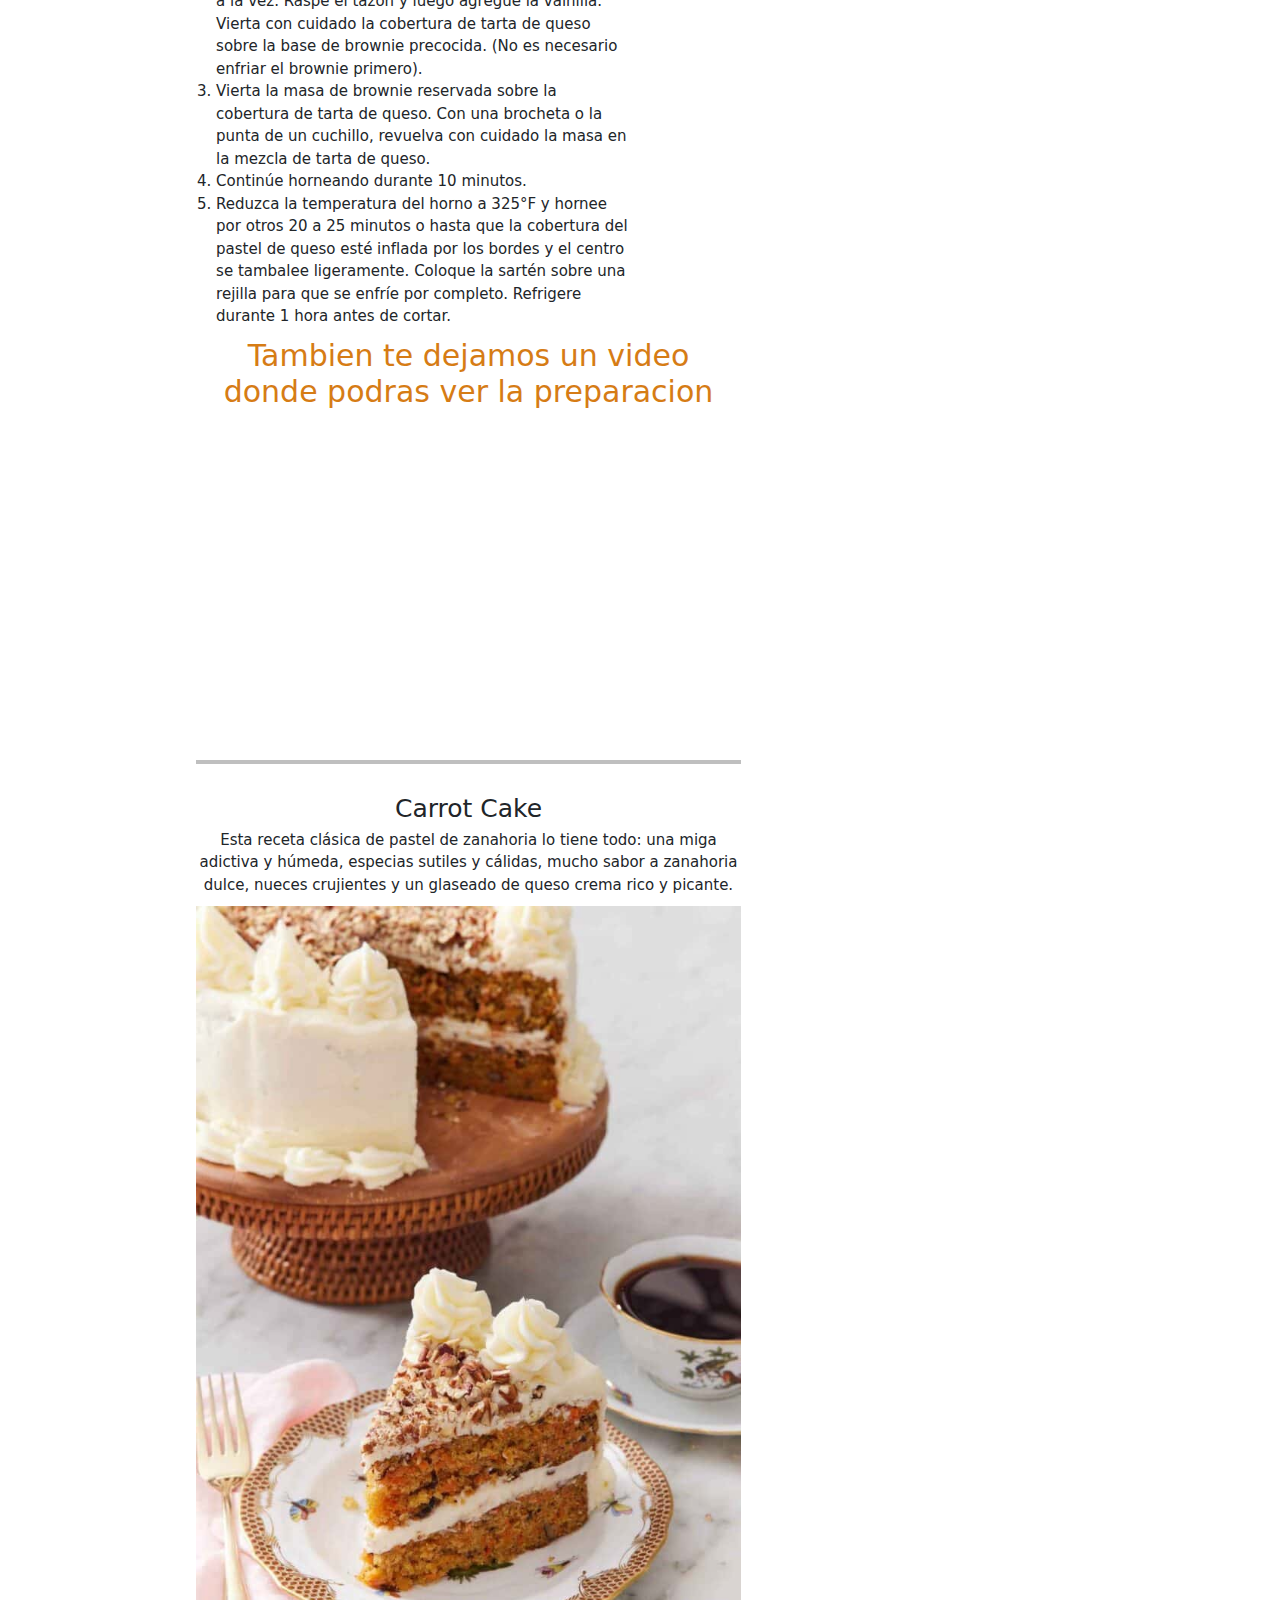
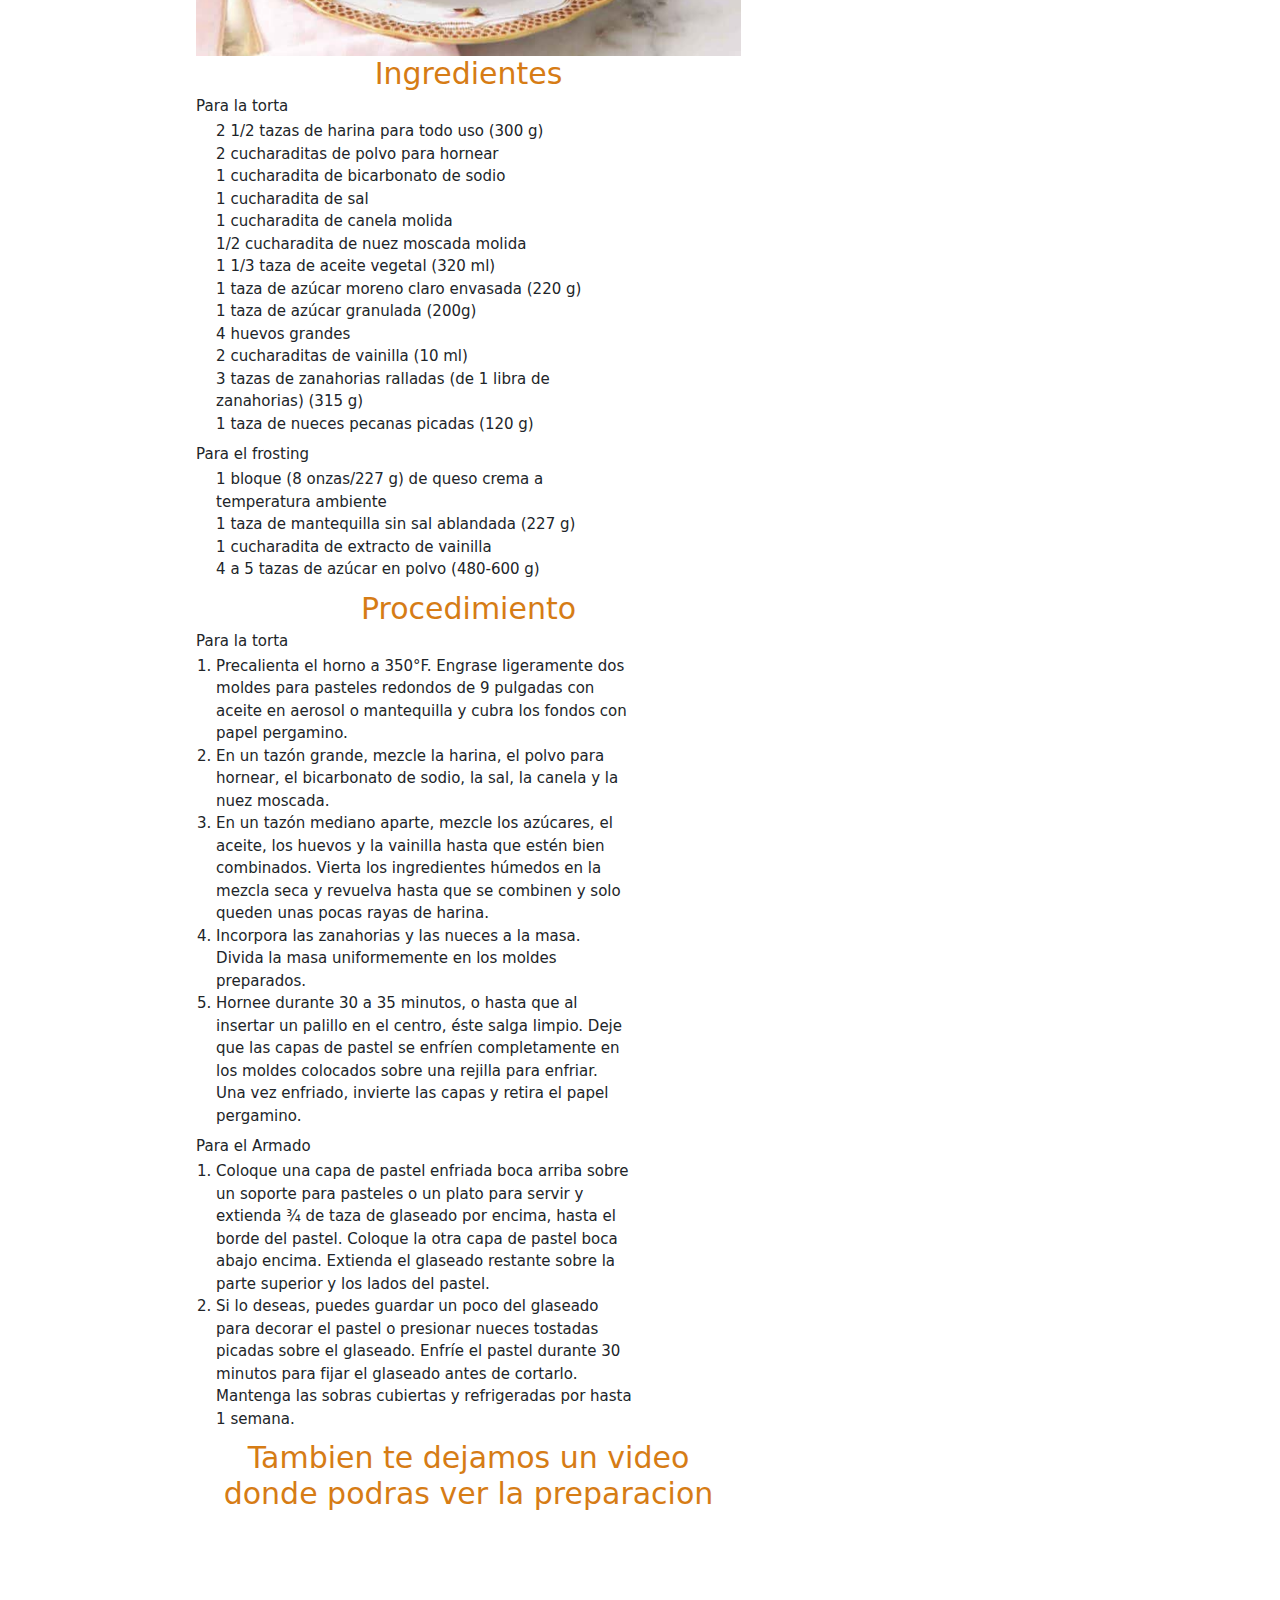
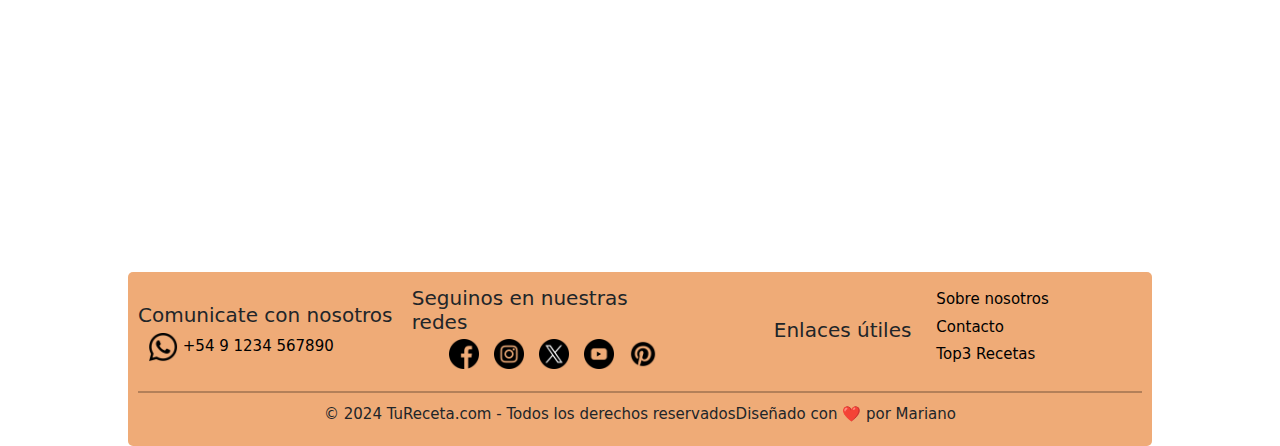
<file: pages/top3.html>
<!DOCTYPE html>
<html lang="es">
  <head>
    <meta charset="UTF-8" />
    <meta name="viewport" content="width=device-width, initial-scale=1.0" />
    <meta name="description" content="COnoce las top 3 recetas del mes" />
    <meta name="keywords" content="mejores recetas, top recetas, recetas populares, top 3 cocina, las más cocinadas, recetas destacadas" />
    <link
      href="https://cdn.jsdelivr.net/npm/bootstrap@5.3.3/dist/css/bootstrap.min.css"
      rel="stylesheet"
      integrity="sha384-QWTKZyjpPEjISv5WaRU9OFeRpok6YctnYmDr5pNlyT2bRjXh0JMhjY6hW+ALEwIH"
      crossorigin="anonymous"
    />
    <link rel="stylesheet" href="https://cdn.jsdelivr.net/npm/bootstrap-icons@1.11.3/font/bootstrap-icons.min.css" />
    <link rel="stylesheet" href="../css/estilos.css" />
    <title>Top 3 Recetas</title>
    <link rel="icon" href="../images/pngegg.png" type="image/png" />
  </head>
  <body>
    <header class="header">
      <div class="logo">
        <a href="../index.html">
          <img src="../images/pngegg.png" alt="logo" />
        </a>
      </div>
      <nav class="navbar navbar-expand-lg barraMenu">
        <div class="container-fluid">
          <button
            class="navbar-toggler"
            type="button"
            data-bs-toggle="collapse"
            data-bs-target="#navbarSupportedContent"
            aria-controls="navbarSupportedContent"
            aria-expanded="false"
            aria-label="Toggle navigation"
          >
            <span class="navbar-toggler-icon"></span>
          </button>
          <div class="collapse navbar-collapse" id="navbarSupportedContent">
            <ul class="navbar-nav me-auto mb-2 mb-lg-0">
              <li class="nav-item barraMenu-item">
                <a class="nav-link" aria-current="page" href="../index.html">Home</a>
              </li>
              <li class="nav-item dropdown barraMenu-item">
                <a class="nav-link dropdown-toggle" href="#" role="button" data-bs-toggle="dropdown" aria-expanded="false"> Recetas </a>
                <ul class="dropdown-menu subMenuRecetas">
                  <a class="nav-link barraMenu-sub-item" href="./top3.html">Top 3</a>
                  <a class="nav-link barraMenu-sub-item" href="./ultimasRecetas.html">Ultimas Recetas</a>
                  <a class="nav-link barraMenu-sub-item" href="./recetas.html">Mas Recetas...</a>
                </ul>
              </li>
              <li class="nav-item barraMenu-item">
                <a class="nav-link" href="./about.html">Sobre Mi</a>
              </li>
              <li class="nav-item barraMenu-item">
                <a class="nav-link" href="./fotos.html">Fotos</a>
              </li>
              <li class="nav-item barraMenu-item">
                <a class="nav-link" href="./contacto.html">Contacto</a>
              </li>
              <li class="nav-item barraMenu-item">
                <a class="nav-link" href="../tienda/index.html" target="_blank">Tienda</a>
              </li>
              <li class="nav-item barraMenu-item">
                <a class="nav-link" href="./wireframe.html">Wireframe</a>
              </li>
            </ul>
            <form class="d-flex" role="search">
              <input class="form-control me-2" type="search" placeholder="Search" aria-label="Search" />
            </form>
          </div>
        </div>
      </nav>
    </header>
    <div class="gridTop3Page">
      <div class="top3PageHeader">
        <h2>TOP 3 Recetas</h2>
        <h3>Estas son las mejores tres recetas votadas por nuestros visitantes</h3>
      </div>
      <div class="top3MPageMainContent mb-5">
        <div class="top3Recipe" id="caramelBrownies">
          <h1>Caramel Brownies</h1>
          <p>
            Ricos, húmedos y esponjosos, estos Brownies de caramelo son una delicia deliciosa para satisfacer tus antojos dulces. Brownies pegajosos y deliciosos con una gruesa
            capa de caramelo en el medio, estos brownies son excelentes para cualquier ocasión. Obtendrás la combinación perfecta de chocolate y caramelo en cada bocado.
          </p>
          <img src="../images/Caramel-Brownies-Feature.jpg" alt="Brownie de Caramelo" />
          <h3>Ingredientes</h3>
          <div class="top3PagePreparacion">
            <ul>
              <li>1 taza de mantequilla sin sal derretida (227 g)</li>
              <li>3/4 taza de cacao en polvo sin azúcar (75 g)</li>
              <li>1 taza de azúcar moreno claro (220 g)</li>
              <li>1/4 taza de azúcar granulada (50g)</li>
              <li>3 huevos grandes</li>
              <li>1 cucharada de extracto de vainilla</li>
              <li>1 cucharadita de sal</li>
              <li>1 taza de harina para todo uso (120 g)</li>
              <li>1 taza de chispas de chocolate semidulce (180g)</li>
              <li>1 lata de leche condensada azucarada (14 onzas)</li>
              <li>1 paquete de caramelos* sin envolver (11 onzas)</li>
            </ul>
          </div>
          <h3>Procedimiento</h3>
          <div class="top3PagePreparacion">
            <ol>
              <li>Precalienta el horno a 350F. Engrase un molde para hornear de 8x8 pulgadas y cúbralo con papel pergamino.</li>
              <li>
                En un tazón grande, mezcle la mantequilla derretida y el cacao en polvo hasta que estén bien combinados. Agrega el azúcar, los huevos, la vainilla y ½ cucharadita
                de sal y bate hasta que quede suave. Agrega la harina y las chispas de chocolate.
              </li>
              <li>Extienda la mitad de la masa en el molde para hornear preparado.</li>
              <li>
                En una cacerola pequeña, caliente la leche condensada a fuego medio-bajo hasta que esté tibia, aproximadamente 3 minutos, revolviendo con frecuencia. Agregue los
                caramelos y la ½ cucharadita de sal restante, revolviendo hasta que esté completamente derretido y suave. Retirar del fuego.
              </li>
              <li>Vierta ⅔ de la salsa de caramelo sobre la masa de brownie en la sartén. Vierta el resto de la masa de la parte superior del caramelo.</li>
              <li>Hornee de 35 a 45 minutos. (Menos tiempo de horneado dará como resultado brownies más pegajosos). Deje enfriar completamente en el molde sobre una rejilla.</li>
              <li>
                Rocíe con la salsa de caramelo restante y espolvoree con sal si lo desea. Cortar en cuadrados. Los brownies se pueden tapar y almacenar a temperatura ambiente hasta
                por 4 días.
              </li>
            </ol>
          </div>
          <div class="top3PageRecipeVideo">
            <h3>Tambien te dejamos un video donde podras ver la preparacion</h3>
            <iframe
              width="560"
              height="315"
              src="https://www.youtube.com/embed/GMX9BboUnOo?si=AKanu21LHVoAmliV"
              title="YouTube video player"
              frameborder="0"
              allow="accelerometer; autoplay; clipboard-write; encrypted-media; gyroscope; picture-in-picture; web-share"
              referrerpolicy="strict-origin-when-cross-origin"
              allowfullscreen
            ></iframe>
          </div>
        </div>
        <hr />
        <div class="top3Recipe" id="cheesecakeBrownies">
          <h1>Cheesecake Brownies</h1>
          <p>
            Te encantarán estos deliciosos brownies de tarta de queso con una rica base de chocolate dulce y una cobertura de tarta de queso ligera y perfectamente dulce con un
            remolino de chocolate. El ligero sabor del queso crema realmente complementa el sabor del chocolate y lo convierte en un bocado equilibrado.
          </p>
          <img src="../images/cheesecake-brownies-feature-1.jpg" alt="Cheesecake Brownies" />
          <h3>Ingredientes</h3>
          <div class="top3PagePreparacion">
            <h4>Para la base de brownie</h4>
            <ul>
              <li>1 taza de mantequilla sin sal derretida (227 g)</li>
              <li>3/4 taza de cacao en polvo sin azúcar (75 g)</li>
              <li>1 taza de azúcar moreno claro (220 g)</li>
              <li>1/4 taza de azúcar granulada (50g)</li>
              <li>3 huevos grandes</li>
              <li>1 cucharada de extracto de vainilla</li>
              <li>1 cucharadita de sal</li>
              <li>1 taza de harina para todo uso (120 g)</li>
              <li>1 taza de chispas de chocolate semidulce (180g)</li>
              <li>1 lata de leche condensada azucarada (14 onzas)</li>
              <li>1 paquete de caramelos* sin envolver (11 onzas)</li>
            </ul>
            <h4>Para la mezcla de cheesecake</h4>
            <ul>
              <li>2 bloques (8 onzas/227 g) de queso crema a temperatura ambiente</li>
              <li>½ taza de azúcar granulada (100 g)</li>
              <li>1 pizca de sal</li>
              <li>2 huevos grandes a temperatura ambiente</li>
              <li>1 cucharada de extracto de vainilla</li>
            </ul>
          </div>
          <h3>Procedimiento</h3>
          <div class="top3PagePreparacion">
            <h4>Para la base de brownie</h4>
            <ol>
              <li>
                Precalienta el horno a 350°F. Engrase ligeramente un molde para hornear cuadrado de 9 pulgadas con mantequilla o spray para hornear y cúbralo con papel pergamino.
              </li>
              <li>
                En un tazón grande apto para microondas, combine la mantequilla y 1 taza de chispas de chocolate y cocine en el microondas en intervalos de 20 segundos, revolviendo
                entre cada uno, hasta que esté completamente derretido y combinado, aproximadamente 2 minutos. Incorpora el cacao en polvo. Agrega el azúcar, los huevos, la yema de
                huevo, el café y la vainilla y bate hasta que estén bien combinados.
              </li>
              <li>
                Agregue la harina y la sal y revuelva con una espátula hasta que estén combinados. Reserva ½ taza de masa para brownie en un tazón pequeño. Agrega el ⅓ de taza
                restante de chispas de chocolate a la masa restante y extiende la masa en el molde preparado.
              </li>
              <li>
                Hornee durante 20 minutos para obtener brownies súper esponjosos o 30 minutos para obtener brownies más pastosos. Mientras tanto, agregue el agua caliente a la masa
                reservada. La masa aún debe estar espesa, pero se vierte lentamente con una cuchara. Agregue más agua si es necesario.
              </li>
            </ol>
            <h4>Para la mezcla de cheesecake</h4>
            <ol>
              <li>
                Mientras se hornea la base del brownie, prepare la cobertura del pastel de queso colocando el queso crema, el azúcar y la sal en un tazón grande para mezclar. Batir
                con una batidora de mano o una batidora de pie equipada con el accesorio para batir a velocidad media hasta que esté muy suave y ligera, aproximadamente 2 minutos.
              </li>
              <li>
                Reduzca la velocidad a baja y agregue los huevos uno a la vez. Raspe el tazón y luego agregue la vainilla. Vierta con cuidado la cobertura de tarta de queso sobre
                la base de brownie precocida. (No es necesario enfriar el brownie primero).
              </li>
              <li>
                Vierta la masa de brownie reservada sobre la cobertura de tarta de queso. Con una brocheta o la punta de un cuchillo, revuelva con cuidado la masa en la mezcla de
                tarta de queso.
              </li>
              <li>Continúe horneando durante 10 minutos.</li>
              <li>
                Reduzca la temperatura del horno a 325°F y hornee por otros 20 a 25 minutos o hasta que la cobertura del pastel de queso esté inflada por los bordes y el centro se
                tambalee ligeramente. Coloque la sartén sobre una rejilla para que se enfríe por completo. Refrigere durante 1 hora antes de cortar.
              </li>
            </ol>
          </div>
          <div class="top3PageRecipeVideo">
            <h3>Tambien te dejamos un video donde podras ver la preparacion</h3>
            <iframe
              width="560"
              height="315"
              src="https://www.youtube.com/embed/biHWjiQ7B-g?si=DTLaUw7k3K4Z08vn"
              title="YouTube video player"
              frameborder="0"
              allow="accelerometer; autoplay; clipboard-write; encrypted-media; gyroscope; picture-in-picture; web-share"
              referrerpolicy="strict-origin-when-cross-origin"
              allowfullscreen
            ></iframe>
          </div>
        </div>
        <hr />
        <div class="top3Recipe" id="carrotCake">
          <h1>Carrot Cake</h1>
          <p>
            Esta receta clásica de pastel de zanahoria lo tiene todo: una miga adictiva y húmeda, especias sutiles y cálidas, mucho sabor a zanahoria dulce, nueces crujientes y un
            glaseado de queso crema rico y picante.
          </p>
          <img src="../images/Carrot-Cake-Feature-720x991.jpg" alt="Carrot cake" />
          <h3>Ingredientes</h3>
          <div class="top3PagePreparacion">
            <h4>Para la torta</h4>
            <ul>
              <li>2 1/2 tazas de harina para todo uso (300 g)</li>
              <li>2 cucharaditas de polvo para hornear</li>
              <li>1 cucharadita de bicarbonato de sodio</li>
              <li>1 cucharadita de sal</li>
              <li>1 cucharadita de canela molida</li>
              <li>1/2 cucharadita de nuez moscada molida</li>
              <li>1 1/3 taza de aceite vegetal (320 ml)</li>
              <li>1 taza de azúcar moreno claro envasada (220 g)</li>
              <li>1 taza de azúcar granulada (200g)</li>
              <li>4 huevos grandes</li>
              <li>2 cucharaditas de vainilla (10 ml)</li>
              <li>3 tazas de zanahorias ralladas (de 1 libra de zanahorias) (315 g)</li>
              <li>1 taza de nueces pecanas picadas (120 g)</li>
            </ul>
            <h4>Para el frosting</h4>
            <ul>
              <li>1 bloque (8 onzas/227 g) de queso crema a temperatura ambiente</li>
              <li>1 taza de mantequilla sin sal ablandada (227 g)</li>
              <li>1 cucharadita de extracto de vainilla</li>
              <li>4 a 5 tazas de azúcar en polvo (480-600 g)</li>
            </ul>
          </div>
          <h3>Procedimiento</h3>
          <div class="top3PagePreparacion">
            <h4>Para la torta</h4>
            <ol>
              <li>
                Precalienta el horno a 350°F. Engrase ligeramente dos moldes para pasteles redondos de 9 pulgadas con aceite en aerosol o mantequilla y cubra los fondos con papel
                pergamino.
              </li>
              <li>En un tazón grande, mezcle la harina, el polvo para hornear, el bicarbonato de sodio, la sal, la canela y la nuez moscada.</li>
              <li>
                En un tazón mediano aparte, mezcle los azúcares, el aceite, los huevos y la vainilla hasta que estén bien combinados. Vierta los ingredientes húmedos en la mezcla
                seca y revuelva hasta que se combinen y solo queden unas pocas rayas de harina.
              </li>
              <li>Incorpora las zanahorias y las nueces a la masa. Divida la masa uniformemente en los moldes preparados.</li>
              <li>
                Hornee durante 30 a 35 minutos, o hasta que al insertar un palillo en el centro, éste salga limpio. Deje que las capas de pastel se enfríen completamente en los
                moldes colocados sobre una rejilla para enfriar. Una vez enfriado, invierte las capas y retira el papel pergamino.
              </li>
            </ol>
            <h4>Para el Armado</h4>
            <ol>
              <li>
                Coloque una capa de pastel enfriada boca arriba sobre un soporte para pasteles o un plato para servir y extienda ¾ de taza de glaseado por encima, hasta el borde
                del pastel. Coloque la otra capa de pastel boca abajo encima. Extienda el glaseado restante sobre la parte superior y los lados del pastel.
              </li>
              <li>
                Si lo deseas, puedes guardar un poco del glaseado para decorar el pastel o presionar nueces tostadas picadas sobre el glaseado. Enfríe el pastel durante 30 minutos
                para fijar el glaseado antes de cortarlo. Mantenga las sobras cubiertas y refrigeradas por hasta 1 semana.
              </li>
            </ol>
          </div>
          <div class="top3PageRecipeVideo">
            <h3>Tambien te dejamos un video donde podras ver la preparacion</h3>
            <iframe
              width="560"
              height="315"
              src="https://www.youtube.com/embed/zRNcE-2beRA?si=EOQv4u-PMAIDSRw2"
              title="YouTube video player"
              frameborder="0"
              allow="accelerometer; autoplay; clipboard-write; encrypted-media; gyroscope; picture-in-picture; web-share"
              referrerpolicy="strict-origin-when-cross-origin"
              allowfullscreen
            ></iframe>
          </div>
        </div>
      </div>
      <div class="top3PageSidebar mb-5">
        <article class="top3SidebarArticle">
          <a href="#caramelBrownies">
            <img src="../images/Caramel-Brownies-Feature-720x991.jpg" alt="Caramel Brownies" />
          </a>
          <div class="top3PageTitle">
            <h2>
              <a href="#caramelBrownies">CARAMEL BROWNIES</a>
            </h2>
          </div>
        </article>
        <article class="top3SidebarArticle">
          <a href="#cheesecakeBrownies">
            <img src="../images/cheesecake-brownies-feature-1-720x991.jpg" alt="Brownies con Cheesecake" />
          </a>
          <div class="top3PageTitle">
            <h2>
              <a href="#cheesecakeBrownies">CHEESECAKE BROWNIES</a>
            </h2>
          </div>
        </article>
        <article class="top3SidebarArticle">
          <a href="#carrotCake">
            <img src="../images/Carrot-Cake-Feature-720x991.jpg" alt="Carrot Cake" />
          </a>
          <div class="top3PageTitle">
            <h2>
              <a href="#carrotCake">CARROT CAKE</a>
            </h2>
          </div>
        </article>
      </div>
    </div>
    <a href="#" class="volverArriba">
      <i class="bi bi-arrow-up"></i>
    </a>
    <footer class="footer">
      <div class="footer-container">
        <!-- Sección de contacto -->
        <div class="footer-section contact">
          <h2>Comunicate con nosotros</h2>
          <a href="https://wa.me/1234567890" target="_blank">
            <img src="../images/whatsapp.png" alt="whatsapp" class="logoRedes" />
            <span>+54 9 1234 567890</span>
          </a>
        </div>

        <!-- Redes sociales -->
        <div class="footer-section social">
          <h2>Seguinos en nuestras redes</h2>
          <div class="social-links">
            <a href="https://www.facebook.com/" target="_blank">
              <img src="../images/facebook.png" class="logoRedes" alt="Facebook" />
            </a>
            <a href="https://www.instagram.com/" target="_blank">
              <img src="../images/instagram.png" class="logoRedes" alt="Instagram" />
            </a>
            <a href="https://twitter.com/" target="_blank">
              <img src="../images/twitter.png" class="logoRedes" alt="Twitter" />
            </a>
            <a href="https://www.youtube.com/" target="_blank">
              <img src="../images/youtube.png" class="logoRedes" alt="YouTube" />
            </a>
            <a href="https://www.pinterest.com/" target="_blank">
              <img src="../images/pinterest.png" class="logoRedes" alt="Pinterest" />
            </a>
          </div>
        </div>

        <!-- Sección de enlaces útiles -->
        <div class="footer-section links">
          <h2>Enlaces útiles</h2>
          <ul>
            <li><a href="../pages/about.html">Sobre nosotros</a></li>
            <li><a href="../pages/contacto.html">Contacto</a></li>
            <li><a href="../pages/top3.html">Top3 Recetas</a></li>
          </ul>
        </div>
      </div>

      <!-- Línea divisoria -->
      <hr class="footer-hr" />

      <!-- Copyright -->
      <div class="footer-bottom">
        <p>&copy; 2024 TuReceta.com - Todos los derechos reservados</p>
        <p>Diseñado con ❤️ por Mariano</p>
      </div>
    </footer>
    <script
      src="https://cdn.jsdelivr.net/npm/bootstrap@5.3.3/dist/js/bootstrap.bundle.min.js"
      integrity="sha384-YvpcrYf0tY3lHB60NNkmXc5s9fDVZLESaAA55NDzOxhy9GkcIdslK1eN7N6jIeHz"
      crossorigin="anonymous"
    ></script>
  </body>
</html>
</file>
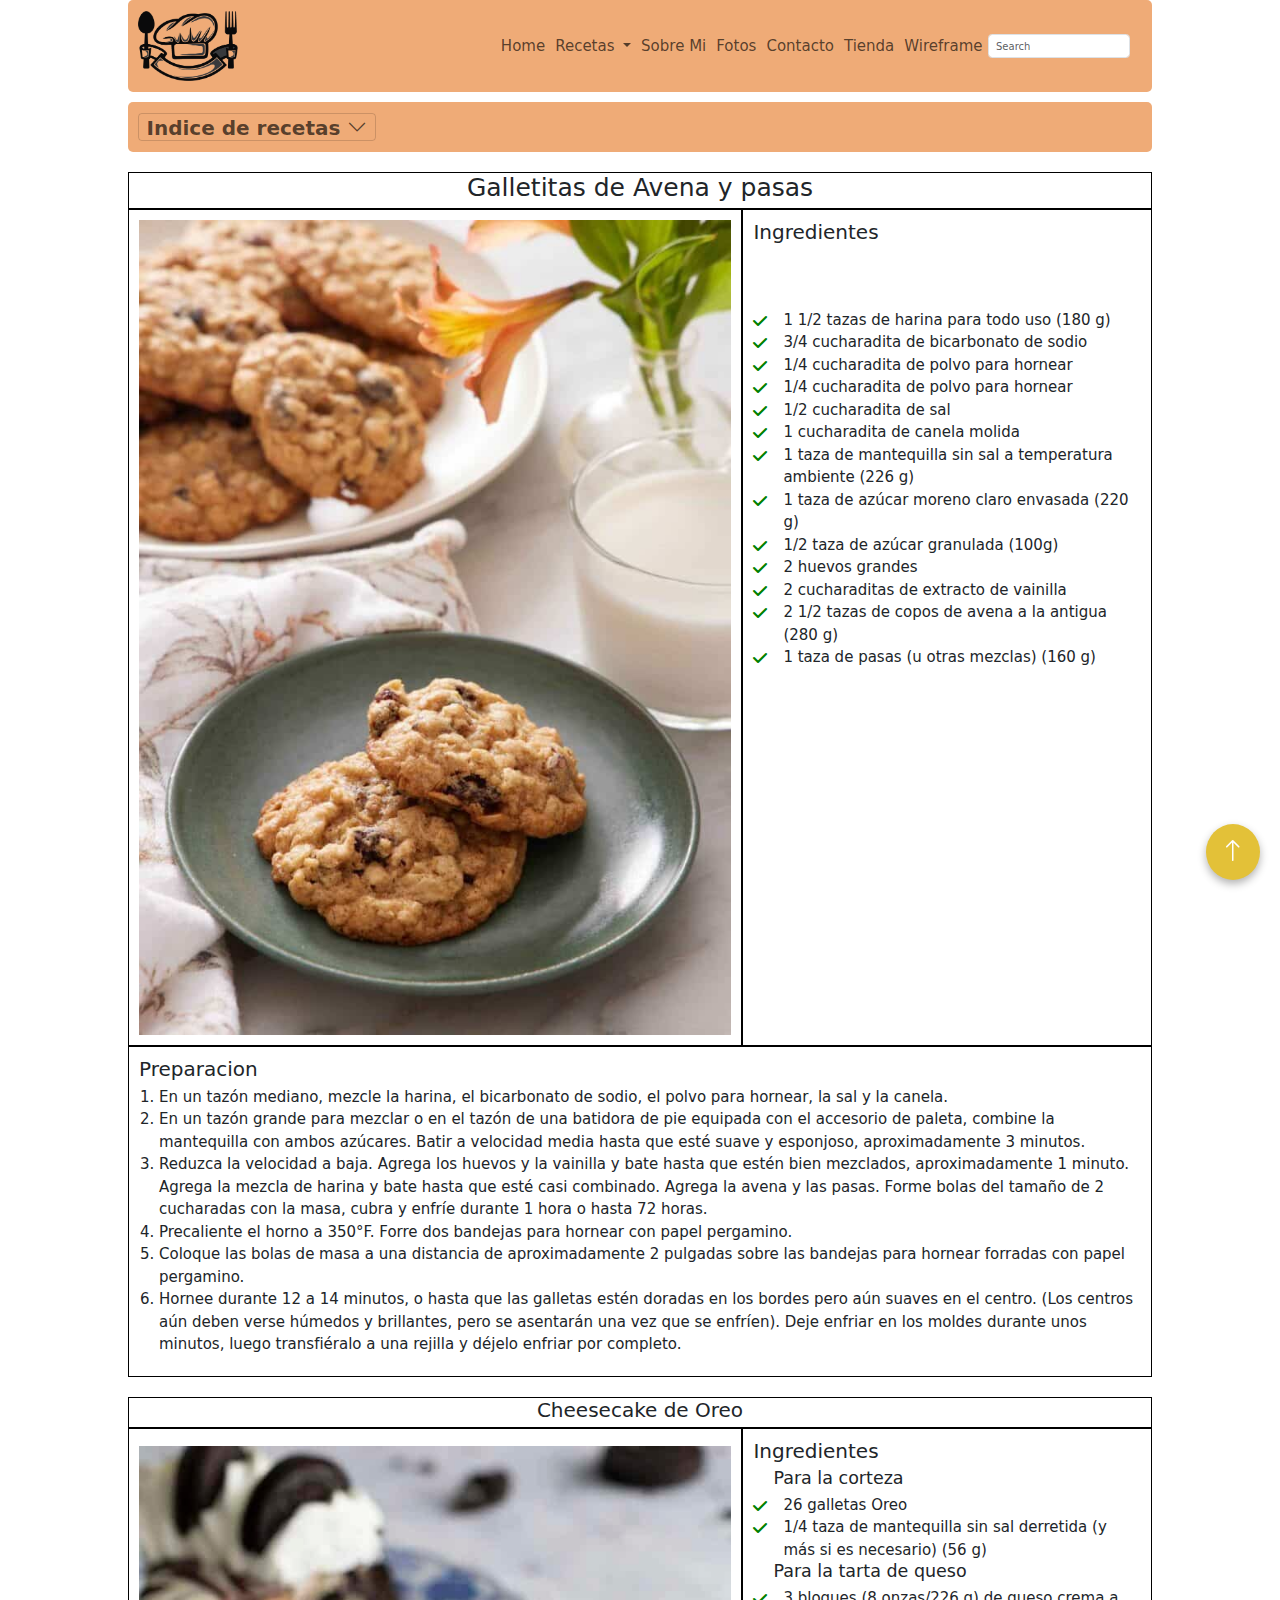
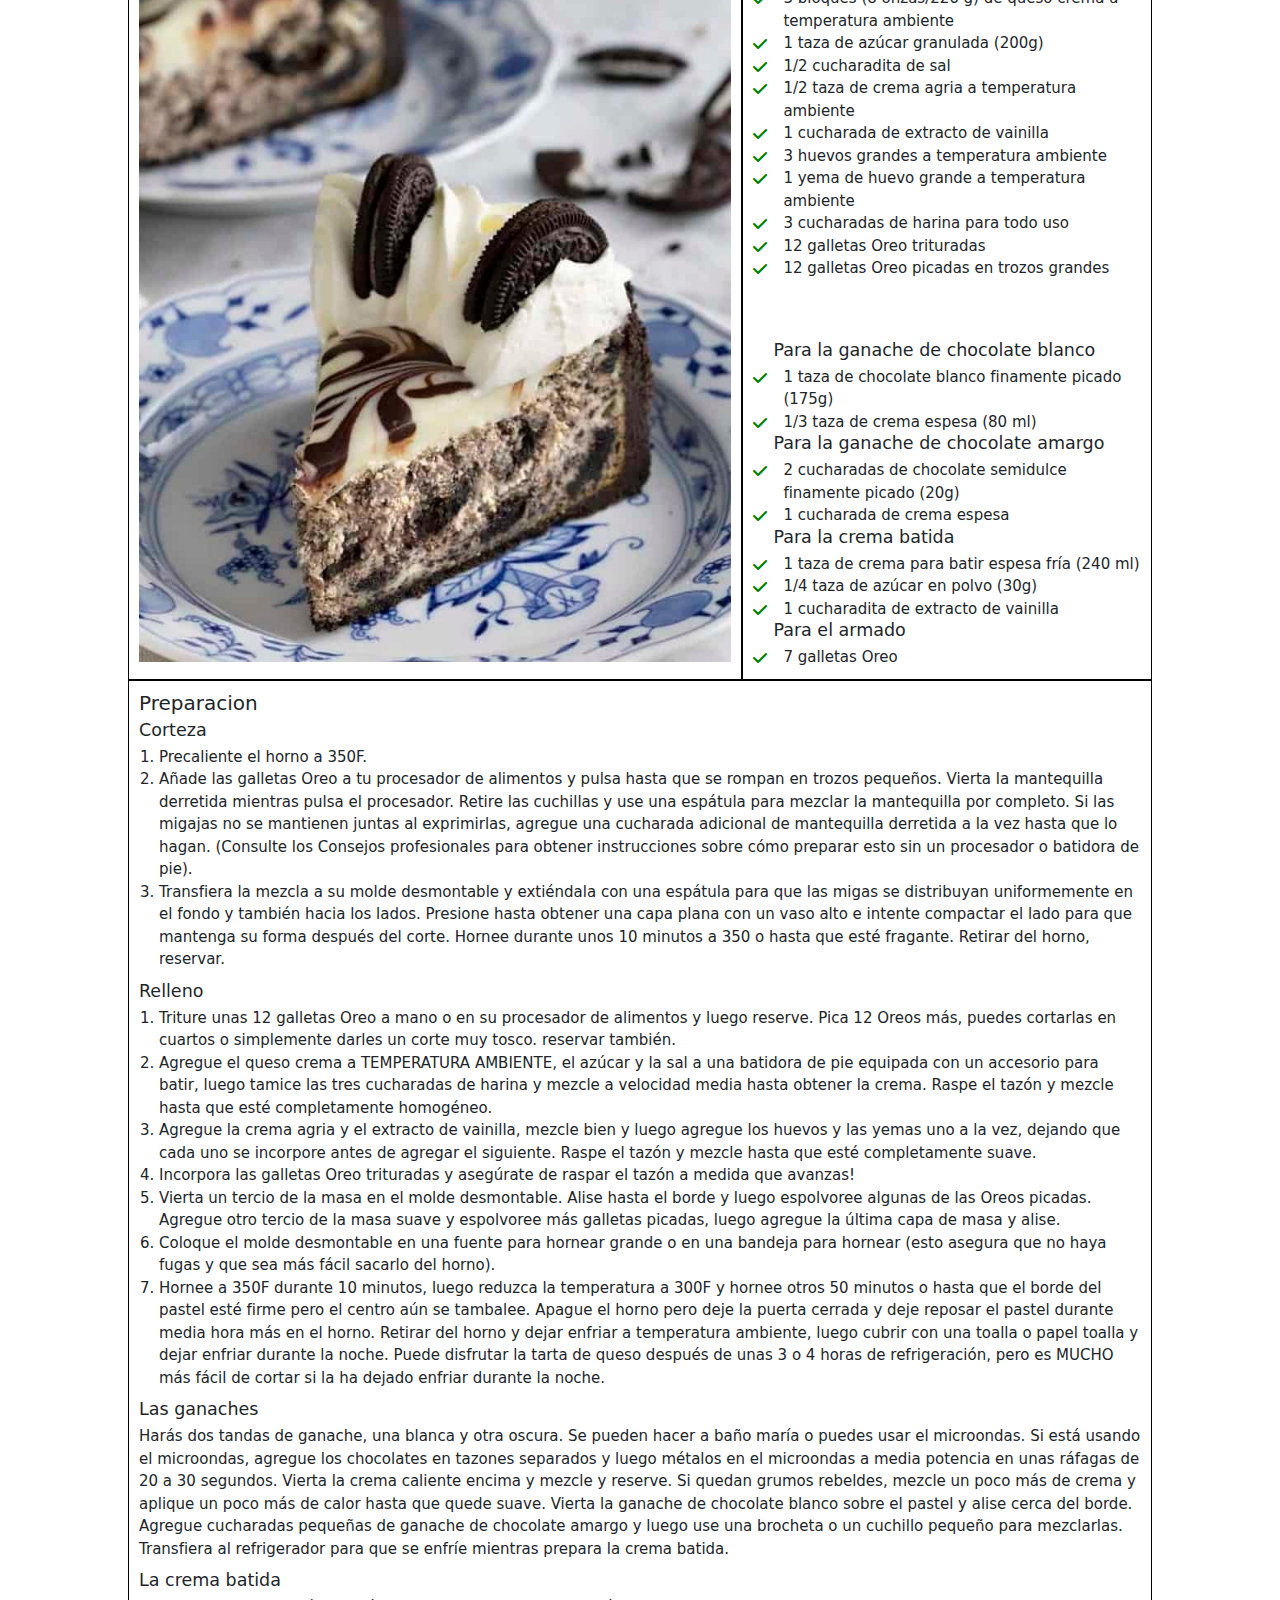
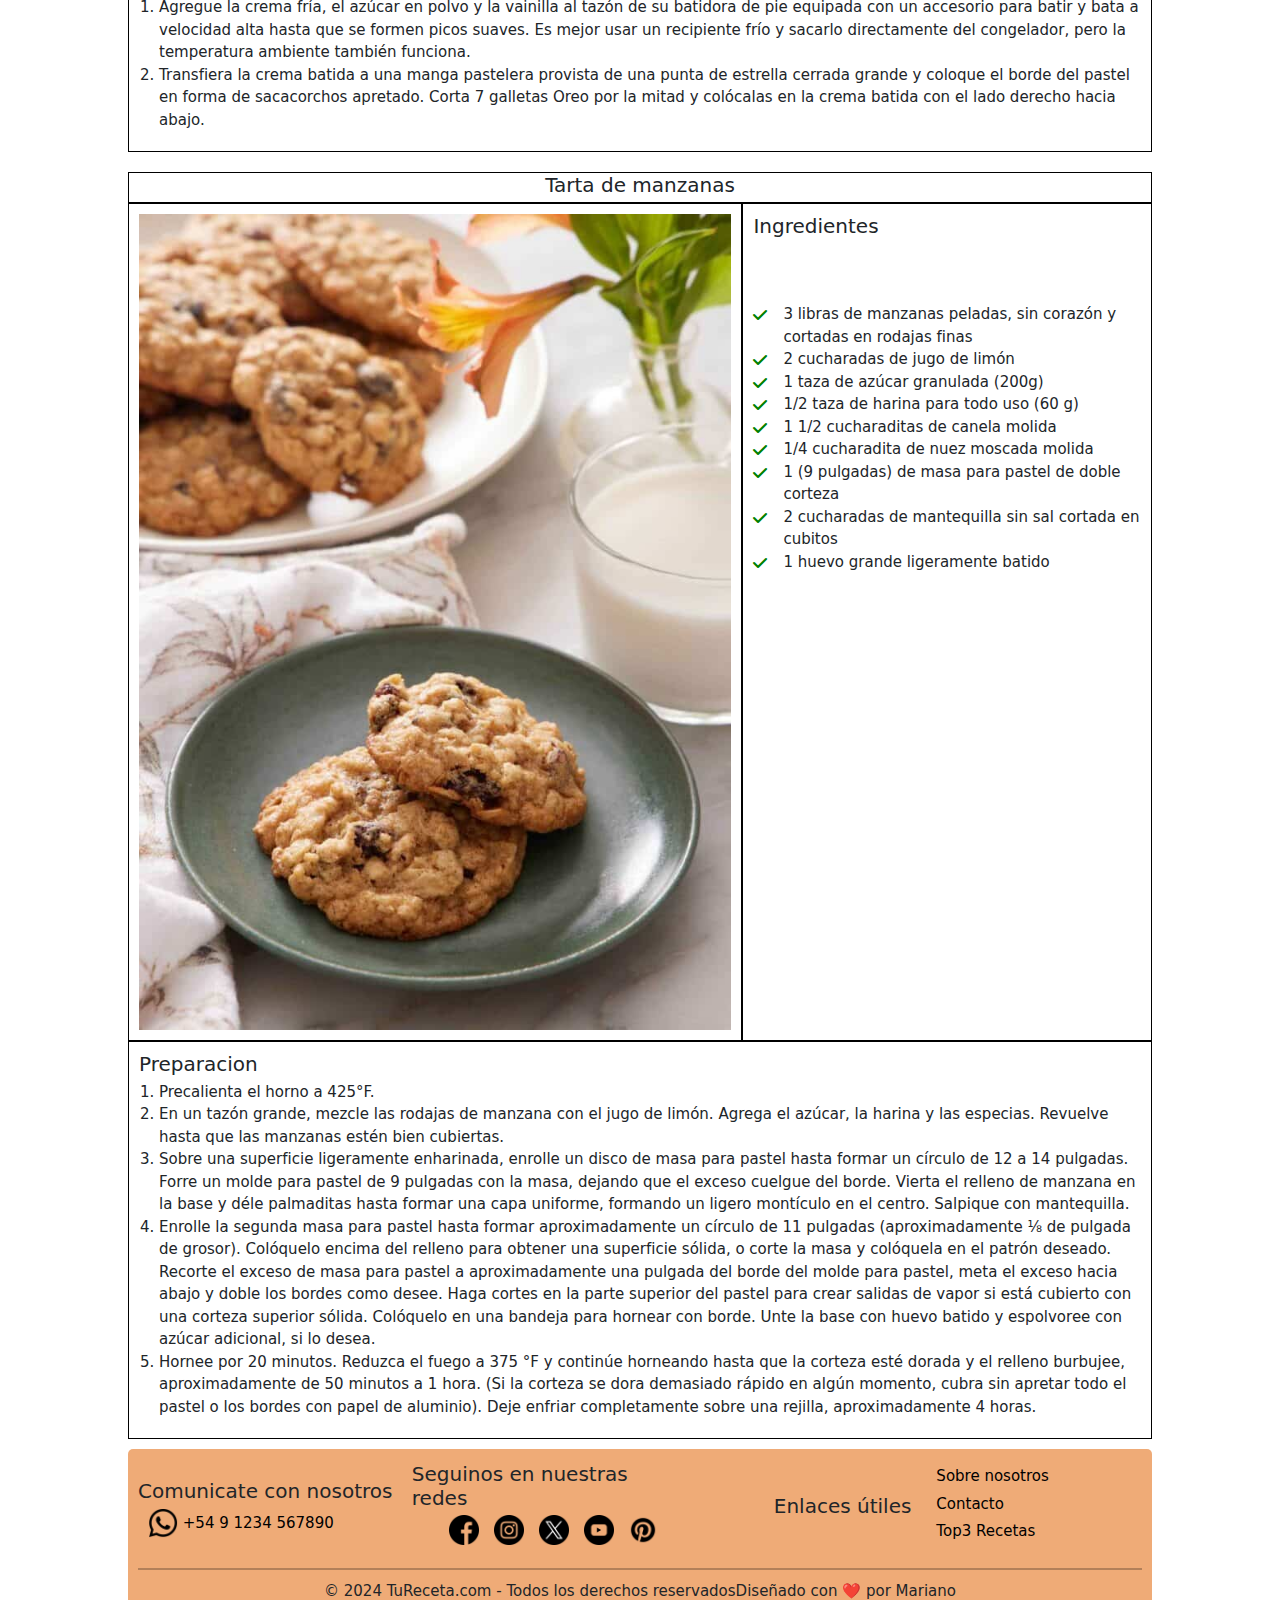
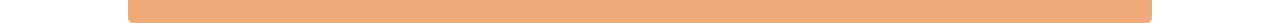
<file: pages/ultimasRecetas.html>
<!DOCTYPE html>
<html lang="es">
  <head>
    <meta charset="UTF-8" />
    <meta name="viewport" content="width=device-width, initial-scale=1.0" />
    <meta name="description" content="Conoce las ultimas recetas incorporadas en nuestra base de datos" />
    <meta name="keywords" content="nuevas recetas, últimas recetas, recetas recientes, novedades de cocina, ideas frescas, actualizaciones culinarias" />
    <link
      href="https://cdn.jsdelivr.net/npm/bootstrap@5.3.3/dist/css/bootstrap.min.css"
      rel="stylesheet"
      integrity="sha384-QWTKZyjpPEjISv5WaRU9OFeRpok6YctnYmDr5pNlyT2bRjXh0JMhjY6hW+ALEwIH"
      crossorigin="anonymous"
    />
    <link rel="stylesheet" href="https://cdn.jsdelivr.net/npm/bootstrap-icons@1.11.3/font/bootstrap-icons.min.css" />
    <link rel="stylesheet" href="https://cdnjs.cloudflare.com/ajax/libs/font-awesome/6.0.0-beta3/css/all.min.css" />
    <link rel="stylesheet" href="../css/estilos.css" />
    <title>Ultimas recetas</title>
    <link rel="icon" href="../images/pngegg.png" type="image/png" />
  </head>
  <body>
    <header class="header">
      <div class="logo">
        <a href="../index.html">
          <img src="../images/pngegg.png" alt="logo" />
        </a>
      </div>
      <nav class="navbar navbar-expand-lg barraMenu">
        <div class="container-fluid">
          <button
            class="navbar-toggler"
            type="button"
            data-bs-toggle="collapse"
            data-bs-target="#navbarSupportedContent"
            aria-controls="navbarSupportedContent"
            aria-expanded="false"
            aria-label="Toggle navigation"
          >
            <span class="navbar-toggler-icon"></span>
          </button>
          <div class="collapse navbar-collapse" id="navbarSupportedContent">
            <ul class="navbar-nav me-auto mb-2 mb-lg-0">
              <li class="nav-item barraMenu-item">
                <a class="nav-link" aria-current="page" href="../index.html">Home</a>
              </li>
              <li class="nav-item dropdown barraMenu-item">
                <a class="nav-link dropdown-toggle" href="#" role="button" data-bs-toggle="dropdown" aria-expanded="false"> Recetas </a>
                <ul class="dropdown-menu subMenuRecetas">
                  <a class="nav-link barraMenu-sub-item" href="./top3.html">Top 3</a>
                  <a class="nav-link barraMenu-sub-item" href="./ultimasRecetas.html">Ultimas Recetas</a>
                  <a class="nav-link barraMenu-sub-item" href="./recetas.html">Mas Recetas...</a>
                </ul>
              </li>
              <li class="nav-item barraMenu-item">
                <a class="nav-link" href="./about.html">Sobre Mi</a>
              </li>
              <li class="nav-item barraMenu-item">
                <a class="nav-link" href="./fotos.html">Fotos</a>
              </li>
              <li class="nav-item barraMenu-item">
                <a class="nav-link" href="./contacto.html">Contacto</a>
              </li>
              <li class="nav-item barraMenu-item">
                <a class="nav-link" href="../tienda/index.html" target="_blank">Tienda</a>
              </li>
              <li class="nav-item barraMenu-item">
                <a class="nav-link" href="./wireframe.html">Wireframe</a>
              </li>
            </ul>
            <form class="d-flex" role="search">
              <input class="form-control me-2" type="search" placeholder="Search" aria-label="Search" />
            </form>
          </div>
        </div>
      </nav>
    </header>

    <section class="mainContentRecipes">
      <div class="recetasIndice">
        <nav class="navbar bg-body-tertiary baraIndice">
          <div class="container-fluid baraIndice">
            <button
              class="navbar-toggler"
              type="button"
              data-bs-toggle="collapse"
              data-bs-target="#navbarSupportedContentRecipe"
              aria-controls="navbarSupportedContentRecipe"
              aria-expanded="false"
              aria-label="Toggle navigation"
            >
              <span class="fs-2 fw-bold"
                >Indice de recetas <i><i class="bi bi-chevron-down"></i></i
              ></span>
            </button>
            <div class="collapse navbar-collapse" id="navbarSupportedContentRecipe">
              <ul class="navbar-nav me-auto mb-2 mb-lg-0">
                <li class="nav-item">
                  <a class="nav-link" href="#galletitasAvena">Galletitas de avena y pasas</a>
                  <a class="nav-link" href="#cheesecakeOreo">Cheesecake de Oreo</a>
                  <a class="nav-link" href="#tartaManzanas">Tarta de manzanas</a>
                </li>
              </ul>
            </div>
          </div>
        </nav>
      </div>
      <article class="ultimasArticle" id="galletitasAvena">
        <div class="ultimasTitulo">
          <h2 class="fs-1">Galletitas de Avena y pasas</h2>
        </div>
        <div class="ultimasImagen">
          <img src="../images/Oatmeal-Cookies-Feature-720x991.jpg" alt="Galletitas de avena y pasas" />
        </div>
        <div class="ultimasIngredientes">
          <h2>Ingredientes</h2>
          <ul>
            <li><span>1 1/2 tazas de harina para todo uso (180 g)</span></li>
            <li><span>3/4 cucharadita de bicarbonato de sodio</span></li>
            <li><span>1/4 cucharadita de polvo para hornear</span></li>
            <li><span>1/4 cucharadita de polvo para hornear</span></li>
            <li><span>1/2 cucharadita de sal</span></li>
            <li><span>1 cucharadita de canela molida</span></li>
            <li>
              <span>1 taza de mantequilla sin sal a temperatura ambiente (226 g) </span>
            </li>
            <li><span>1 taza de azúcar moreno claro envasada (220 g)</span></li>
            <li><span>1/2 taza de azúcar granulada (100g)</span></li>
            <li><span>2 huevos grandes</span></li>
            <li><span>2 cucharaditas de extracto de vainilla</span></li>
            <li>
              <span>2 1/2 tazas de copos de avena a la antigua (280 g)</span>
            </li>
            <li><span>1 taza de pasas (u otras mezclas) (160 g)</span></li>
          </ul>
        </div>
        <div class="ultimasPreparacion">
          <h2>Preparacion</h2>
          <ol>
            <li>En un tazón mediano, mezcle la harina, el bicarbonato de sodio, el polvo para hornear, la sal y la canela.</li>
            <li>
              En un tazón grande para mezclar o en el tazón de una batidora de pie equipada con el accesorio de paleta, combine la mantequilla con ambos azúcares. Batir a velocidad
              media hasta que esté suave y esponjoso, aproximadamente 3 minutos.
            </li>
            <li>
              Reduzca la velocidad a baja. Agrega los huevos y la vainilla y bate hasta que estén bien mezclados, aproximadamente 1 minuto. Agrega la mezcla de harina y bate hasta
              que esté casi combinado. Agrega la avena y las pasas. Forme bolas del tamaño de 2 cucharadas con la masa, cubra y enfríe durante 1 hora o hasta 72 horas.
            </li>
            <li>Precaliente el horno a 350°F. Forre dos bandejas para hornear con papel pergamino.</li>
            <li>Coloque las bolas de masa a una distancia de aproximadamente 2 pulgadas sobre las bandejas para hornear forradas con papel pergamino.</li>
            <li>
              Hornee durante 12 a 14 minutos, o hasta que las galletas estén doradas en los bordes pero aún suaves en el centro. (Los centros aún deben verse húmedos y brillantes,
              pero se asentarán una vez que se enfríen). Deje enfriar en los moldes durante unos minutos, luego transfiéralo a una rejilla y déjelo enfriar por completo.
            </li>
          </ol>
        </div>
      </article>
      <article class="ultimasArticle" id="cheesecakeOreo">
        <div class="ultimasTitulo">
          <h2>Cheesecake de Oreo</h2>
        </div>
        <div class="ultimasImagen">
          <img src="../images/oreo-cheesecake-feature-720x991.jpg" alt="Cheesecake de Oreo" />
        </div>
        <div class="ultimasIngredientes">
          <div class="ultimasIngredientes1">
            <h2>Ingredientes</h2>
            <h3>Para la corteza</h3>
            <ul>
              <li><span>26 galletas Oreo</span></li>
              <li>
                <span> 1/4 taza de mantequilla sin sal derretida (y más si es necesario) (56 g) </span>
              </li>
            </ul>
            <h3>Para la tarta de queso</h3>
            <ul>
              <li>
                <span> 3 bloques (8 onzas/226 g) de queso crema a temperatura ambiente</span>
              </li>
              <li><span>1 taza de azúcar granulada (200g)</span></li>
              <li><span>1/2 cucharadita de sal</span></li>
              <li>
                <span>1/2 taza de crema agria a temperatura ambiente</span>
              </li>
              <li><span>1 cucharada de extracto de vainilla</span></li>
              <li><span>3 huevos grandes a temperatura ambiente</span></li>
              <li>
                <span>1 yema de huevo grande a temperatura ambiente</span>
              </li>
              <li><span>3 cucharadas de harina para todo uso</span></li>
              <li><span>12 galletas Oreo trituradas</span></li>
              <li><span>12 galletas Oreo picadas en trozos grandes</span></li>
            </ul>
          </div>
          <div class="ultimasIngredientes2">
            <h3>Para la ganache de chocolate blanco</h3>
            <ul>
              <li>
                <span>1 taza de chocolate blanco finamente picado (175g)</span>
              </li>
              <li><span>1/3 taza de crema espesa (80 ml)</span></li>
            </ul>
            <h3>Para la ganache de chocolate amargo</h3>
            <ul>
              <li>
                <span> 2 cucharadas de chocolate semidulce finamente picado (20g) </span>
              </li>
              <li><span>1 cucharada de crema espesa</span></li>
            </ul>
            <h3>Para la crema batida</h3>
            <ul>
              <li>
                <span>1 taza de crema para batir espesa fría (240 ml)</span>
              </li>
              <li><span>1/4 taza de azúcar en polvo (30g)</span></li>
              <li><span>1 cucharadita de extracto de vainilla</span></li>
            </ul>
            <h3>Para el armado</h3>
            <ul>
              <li><span>7 galletas Oreo</span></li>
            </ul>
          </div>
        </div>
        <div class="ultimasPreparacion">
          <h2>Preparacion</h2>
          <h3>Corteza</h3>
          <ol>
            <li>Precaliente el horno a 350F.</li>
            <li>
              Añade las galletas Oreo a tu procesador de alimentos y pulsa hasta que se rompan en trozos pequeños. Vierta la mantequilla derretida mientras pulsa el procesador.
              Retire las cuchillas y use una espátula para mezclar la mantequilla por completo. Si las migajas no se mantienen juntas al exprimirlas, agregue una cucharada
              adicional de mantequilla derretida a la vez hasta que lo hagan. (Consulte los Consejos profesionales para obtener instrucciones sobre cómo preparar esto sin un
              procesador o batidora de pie).
            </li>
            <li>
              Transfiera la mezcla a su molde desmontable y extiéndala con una espátula para que las migas se distribuyan uniformemente en el fondo y también hacia los lados.
              Presione hasta obtener una capa plana con un vaso alto e intente compactar el lado para que mantenga su forma después del corte. Hornee durante unos 10 minutos a 350
              o hasta que esté fragante. Retirar del horno, reservar.
            </li>
          </ol>
          <h3>Relleno</h3>
          <ol>
            <li>
              Triture unas 12 galletas Oreo a mano o en su procesador de alimentos y luego reserve. Pica 12 Oreos más, puedes cortarlas en cuartos o simplemente darles un corte muy
              tosco. reservar también.
            </li>
            <li>
              Agregue el queso crema a TEMPERATURA AMBIENTE, el azúcar y la sal a una batidora de pie equipada con un accesorio para batir, luego tamice las tres cucharadas de
              harina y mezcle a velocidad media hasta obtener la crema. Raspe el tazón y mezcle hasta que esté completamente homogéneo.
            </li>
            <li>
              Agregue la crema agria y el extracto de vainilla, mezcle bien y luego agregue los huevos y las yemas uno a la vez, dejando que cada uno se incorpore antes de agregar
              el siguiente. Raspe el tazón y mezcle hasta que esté completamente suave.
            </li>
            <li>Incorpora las galletas Oreo trituradas y asegúrate de raspar el tazón a medida que avanzas!</li>
            <li>
              Vierta un tercio de la masa en el molde desmontable. Alise hasta el borde y luego espolvoree algunas de las Oreos picadas. Agregue otro tercio de la masa suave y
              espolvoree más galletas picadas, luego agregue la última capa de masa y alise.
            </li>
            <li>
              Coloque el molde desmontable en una fuente para hornear grande o en una bandeja para hornear (esto asegura que no haya fugas y que sea más fácil sacarlo del horno).
            </li>
            <li>
              Hornee a 350F durante 10 minutos, luego reduzca la temperatura a 300F y hornee otros 50 minutos o hasta que el borde del pastel esté firme pero el centro aún se
              tambalee. Apague el horno pero deje la puerta cerrada y deje reposar el pastel durante media hora más en el horno. Retirar del horno y dejar enfriar a temperatura
              ambiente, luego cubrir con una toalla o papel toalla y dejar enfriar durante la noche. Puede disfrutar la tarta de queso después de unas 3 o 4 horas de refrigeración,
              pero es MUCHO más fácil de cortar si la ha dejado enfriar durante la noche.
            </li>
          </ol>

          <h3>Las ganaches</h3>
          <p>
            Harás dos tandas de ganache, una blanca y otra oscura. Se pueden hacer a baño maría o puedes usar el microondas. Si está usando el microondas, agregue los chocolates en
            tazones separados y luego métalos en el microondas a media potencia en unas ráfagas de 20 a 30 segundos. Vierta la crema caliente encima y mezcle y reserve. Si quedan
            grumos rebeldes, mezcle un poco más de crema y aplique un poco más de calor hasta que quede suave. Vierta la ganache de chocolate blanco sobre el pastel y alise cerca
            del borde. Agregue cucharadas pequeñas de ganache de chocolate amargo y luego use una brocheta o un cuchillo pequeño para mezclarlas. Transfiera al refrigerador para
            que se enfríe mientras prepara la crema batida.
          </p>
          <h3>La crema batida</h3>
          <ol>
            <li>
              Agregue la crema fría, el azúcar en polvo y la vainilla al tazón de su batidora de pie equipada con un accesorio para batir y bata a velocidad alta hasta que se
              formen picos suaves. Es mejor usar un recipiente frío y sacarlo directamente del congelador, pero la temperatura ambiente también funciona.
            </li>
            <li>
              Transfiera la crema batida a una manga pastelera provista de una punta de estrella cerrada grande y coloque el borde del pastel en forma de sacacorchos apretado.
              Corta 7 galletas Oreo por la mitad y colócalas en la crema batida con el lado derecho hacia abajo.
            </li>
          </ol>
        </div>
      </article>
      <article class="ultimasArticle" id="tartaManzanas">
        <div class="ultimasTitulo">
          <h2>Tarta de manzanas</h2>
        </div>
        <div class="ultimasImagen">
          <img src="../images/Oatmeal-Cookies-Feature-720x991.jpg" alt="tarta de Manzanas" />
        </div>
        <div class="ultimasIngredientes">
          <h2>Ingredientes</h2>
          <ul>
            <li><span> 3 libras de manzanas peladas, sin corazón y cortadas en rodajas finas </span></li>
            <li><span>2 cucharadas de jugo de limón</span></li>
            <li><span>1 taza de azúcar granulada (200g)</span></li>
            <li><span>1/2 taza de harina para todo uso (60 g)</span></li>
            <li><span>1 1/2 cucharaditas de canela molida</span></li>
            <li><span>1/4 cucharadita de nuez moscada molida</span></li>
            <li><span>1 (9 pulgadas) de masa para pastel de doble corteza</span></li>
            <li><span>2 cucharadas de mantequilla sin sal cortada en cubitos</span></li>
            <li><span>1 huevo grande ligeramente batido</span></li>
          </ul>
        </div>
        <div class="ultimasPreparacion">
          <h2>Preparacion</h2>
          <ol>
            <li>Precalienta el horno a 425°F.</li>
            <li>
              En un tazón grande, mezcle las rodajas de manzana con el jugo de limón. Agrega el azúcar, la harina y las especias. Revuelve hasta que las manzanas estén bien
              cubiertas.
            </li>
            <li>
              Sobre una superficie ligeramente enharinada, enrolle un disco de masa para pastel hasta formar un círculo de 12 a 14 pulgadas. Forre un molde para pastel de 9
              pulgadas con la masa, dejando que el exceso cuelgue del borde. Vierta el relleno de manzana en la base y déle palmaditas hasta formar una capa uniforme, formando un
              ligero montículo en el centro. Salpique con mantequilla.
            </li>
            <li>
              Enrolle la segunda masa para pastel hasta formar aproximadamente un círculo de 11 pulgadas (aproximadamente ⅛ de pulgada de grosor). Colóquelo encima del relleno para
              obtener una superficie sólida, o corte la masa y colóquela en el patrón deseado. Recorte el exceso de masa para pastel a aproximadamente una pulgada del borde del
              molde para pastel, meta el exceso hacia abajo y doble los bordes como desee. Haga cortes en la parte superior del pastel para crear salidas de vapor si está cubierto
              con una corteza superior sólida. Colóquelo en una bandeja para hornear con borde. Unte la base con huevo batido y espolvoree con azúcar adicional, si lo desea.
            </li>
            <li>
              Hornee por 20 minutos. Reduzca el fuego a 375 °F y continúe horneando hasta que la corteza esté dorada y el relleno burbujee, aproximadamente de 50 minutos a 1 hora.
              (Si la corteza se dora demasiado rápido en algún momento, cubra sin apretar todo el pastel o los bordes con papel de aluminio). Deje enfriar completamente sobre una
              rejilla, aproximadamente 4 horas.
            </li>
          </ol>
        </div>
      </article>
    </section>
    <a href="#" class="volverArriba">
      <i class="bi bi-arrow-up"></i>
    </a>
    <footer class="footer">
      <div class="footer-container">
        <!-- Sección de contacto -->
        <div class="footer-section contact">
          <h2>Comunicate con nosotros</h2>
          <a href="https://wa.me/1234567890" target="_blank">
            <img src="../images/whatsapp.png" alt="whatsapp" class="logoRedes" />
            <span>+54 9 1234 567890</span>
          </a>
        </div>

        <!-- Redes sociales -->
        <div class="footer-section social">
          <h2>Seguinos en nuestras redes</h2>
          <div class="social-links">
            <a href="https://www.facebook.com/" target="_blank">
              <img src="../images/facebook.png" class="logoRedes" alt="Facebook" />
            </a>
            <a href="https://www.instagram.com/" target="_blank">
              <img src="../images/instagram.png" class="logoRedes" alt="Instagram" />
            </a>
            <a href="https://twitter.com/" target="_blank">
              <img src="../images/twitter.png" class="logoRedes" alt="Twitter" />
            </a>
            <a href="https://www.youtube.com/" target="_blank">
              <img src="../images/youtube.png" class="logoRedes" alt="YouTube" />
            </a>
            <a href="https://www.pinterest.com/" target="_blank">
              <img src="../images/pinterest.png" class="logoRedes" alt="Pinterest" />
            </a>
          </div>
        </div>

        <!-- Sección de enlaces útiles -->
        <div class="footer-section links">
          <h2>Enlaces útiles</h2>
          <ul>
            <li><a href="../pages/about.html">Sobre nosotros</a></li>
            <li><a href="../pages/contacto.html">Contacto</a></li>
            <li><a href="../pages/top3.html">Top3 Recetas</a></li>
          </ul>
        </div>
      </div>

      <!-- Línea divisoria -->
      <hr class="footer-hr" />

      <!-- Copyright -->
      <div class="footer-bottom">
        <p>&copy; 2024 TuReceta.com - Todos los derechos reservados</p>
        <p>Diseñado con ❤️ por Mariano</p>
      </div>
    </footer>
    <script
      src="https://cdn.jsdelivr.net/npm/bootstrap@5.3.3/dist/js/bootstrap.bundle.min.js"
      integrity="sha384-YvpcrYf0tY3lHB60NNkmXc5s9fDVZLESaAA55NDzOxhy9GkcIdslK1eN7N6jIeHz"
      crossorigin="anonymous"
    ></script>
  </body>
</html>
</file>
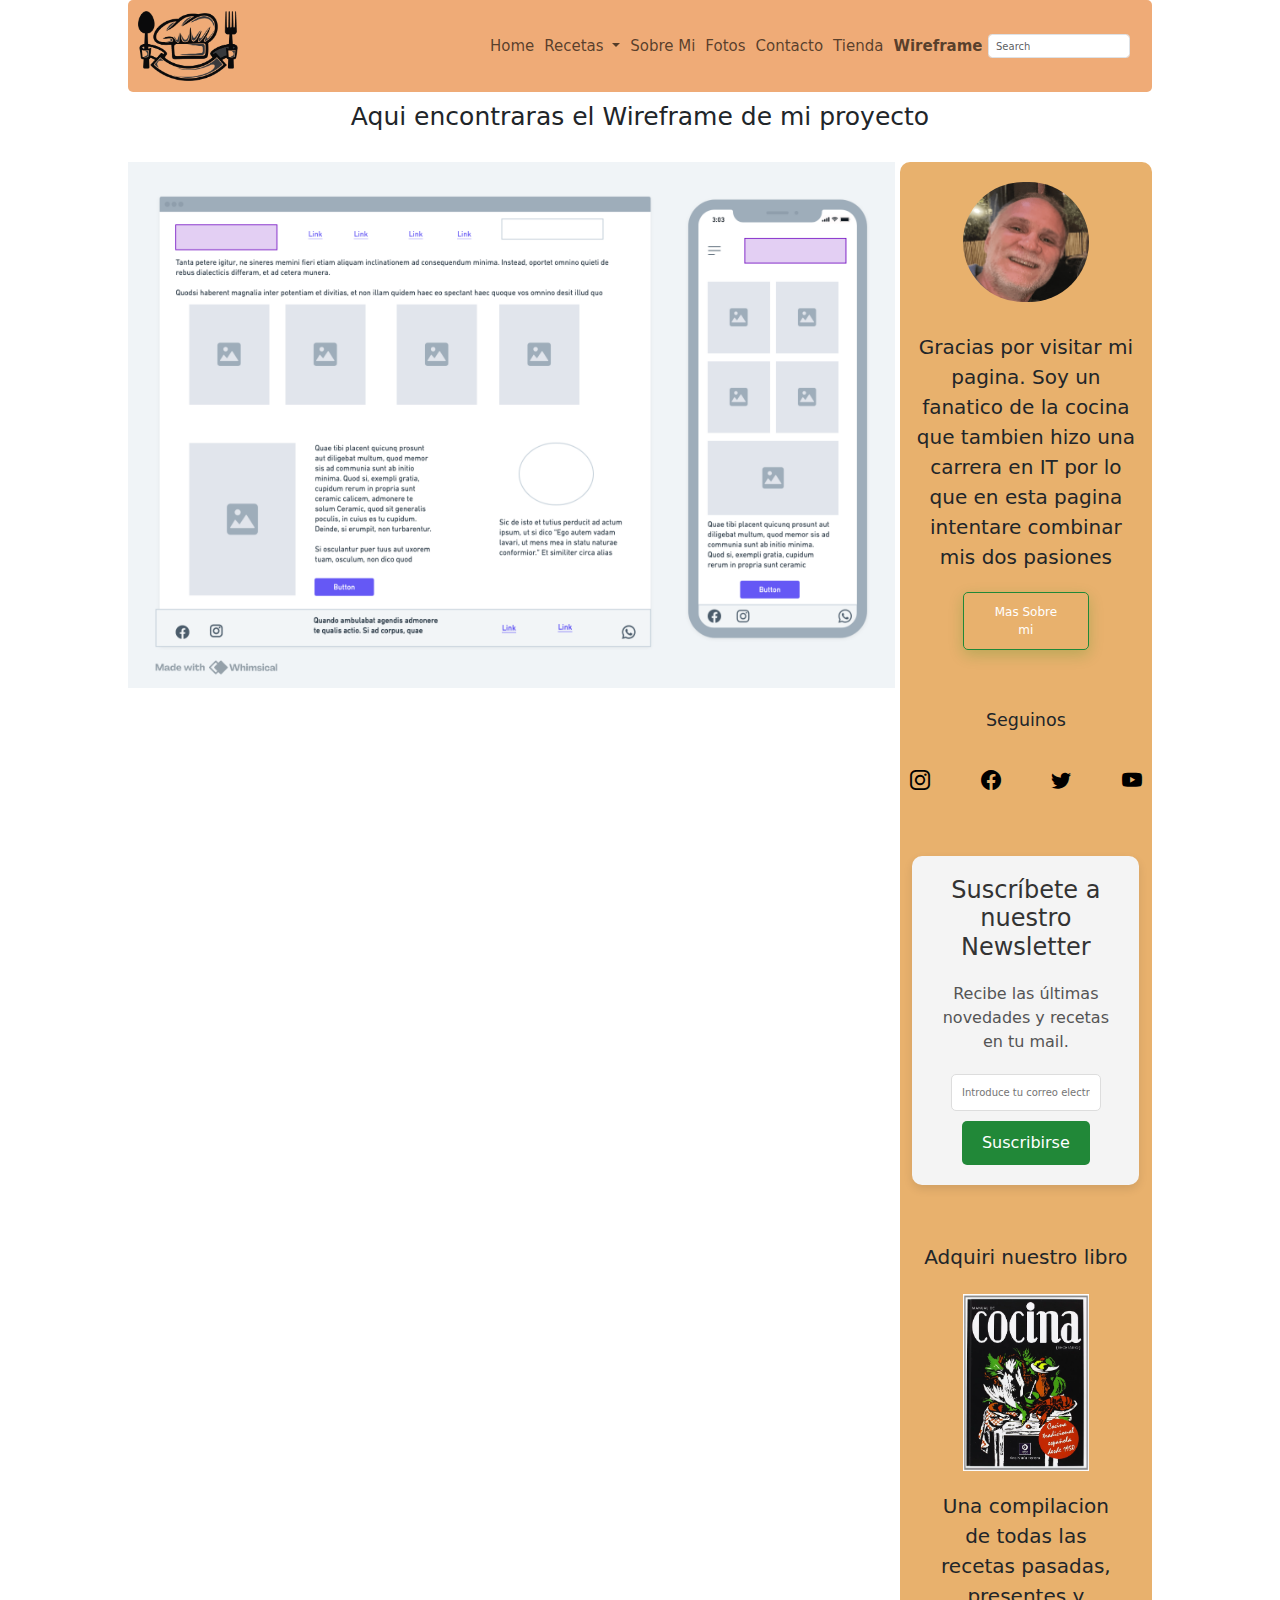
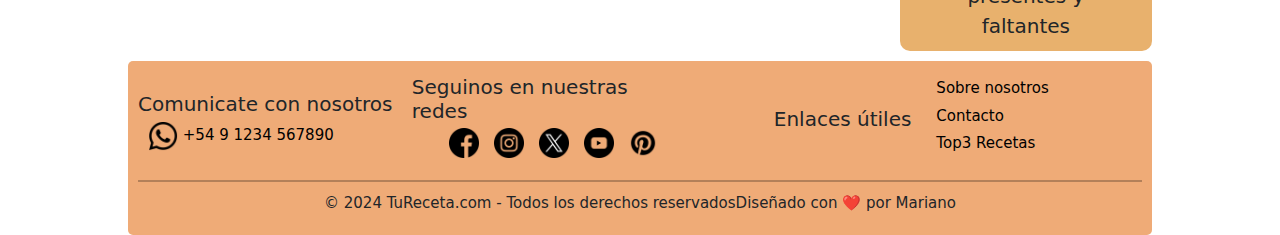
<file: pages/wireframe.html>
<!DOCTYPE html>
<html lang="es">
  <head>
    <meta charset="UTF-8" />
    <meta name="viewport" content="width=device-width, initial-scale=1.0" />
    <meta name="description" content="Te dejamos el wireframe de nuestro sitio" />
    <meta name="keywords" content="estructura web, diseño de página, wireframe cocina, mapa del sitio, prototipo web, diseño preliminar" />
    <link
      href="https://cdn.jsdelivr.net/npm/bootstrap@5.3.3/dist/css/bootstrap.min.css"
      rel="stylesheet"
      integrity="sha384-QWTKZyjpPEjISv5WaRU9OFeRpok6YctnYmDr5pNlyT2bRjXh0JMhjY6hW+ALEwIH"
      crossorigin="anonymous"
    />
    <link rel="stylesheet" href="https://cdn.jsdelivr.net/npm/bootstrap-icons@1.11.3/font/bootstrap-icons.min.css" />
    <link rel="stylesheet" href="../css/estilos.css" />
    <title>Wireframe</title>
    <link rel="icon" href="../images/pngegg.png" type="image/png" />
  </head>
  <body>
    <header class="header">
      <div class="logo">
        <a href="../index.html">
          <img src="../images/pngegg.png" alt="logo" />
        </a>
      </div>
      <nav class="navbar navbar-expand-lg barraMenu">
        <div class="container-fluid">
          <button
            class="navbar-toggler"
            type="button"
            data-bs-toggle="collapse"
            data-bs-target="#navbarSupportedContent"
            aria-controls="navbarSupportedContent"
            aria-expanded="false"
            aria-label="Toggle navigation"
          >
            <span class="navbar-toggler-icon"></span>
          </button>
          <div class="collapse navbar-collapse" id="navbarSupportedContent">
            <ul class="navbar-nav me-auto mb-2 mb-lg-0">
              <li class="nav-item barraMenu-item">
                <a class="nav-link" aria-current="page" href="../index.html">Home</a>
              </li>
              <li class="nav-item dropdown barraMenu-item">
                <a class="nav-link dropdown-toggle" href="#" role="button" data-bs-toggle="dropdown" aria-expanded="false"> Recetas </a>
                <ul class="dropdown-menu subMenuRecetas">
                  <a class="nav-link barraMenu-sub-item" href="./top3.html">Top 3</a>
                  <a class="nav-link barraMenu-sub-item" href="./ultimasRecetas.html">Ultimas Recetas</a>
                  <a class="nav-link barraMenu-sub-item" href="./recetas.html">Mas Recetas...</a>
                </ul>
              </li>
              <li class="nav-item barraMenu-item">
                <a class="nav-link" href="./about.html">Sobre Mi</a>
              </li>
              <li class="nav-item barraMenu-item">
                <a class="nav-link" href="./fotos.html">Fotos</a>
              </li>
              <li class="nav-item barraMenu-item">
                <a class="nav-link" href="./contacto.html">Contacto</a>
              </li>
              <li class="nav-item barraMenu-item">
                <a class="nav-link" href="../tienda/index.html" target="_blank">Tienda</a>
              </li>
              <li class="nav-item barraMenu-item">
                <a class="nav-link pageActiva" href="./wireframe.html">Wireframe</a>
              </li>
            </ul>
            <form class="d-flex" role="search">
              <input class="form-control me-2" type="search" placeholder="Search" aria-label="Search" />
            </form>
          </div>
        </div>
      </nav>
    </header>
    <main class="gridWireframePage">
      <section class="wireframePageHeader">
        <h1>Aqui encontraras el Wireframe de mi proyecto</h1>
      </section>
      <section class="wirefremaMPageMainContent">
        <img class="wireframe" src="../images/wireframe.png" alt="Wireframe" />
      </section>

      <!-- Sidebar -->
      <aside class="sidebar">
        <div class="sidebarAbout">
          <img src="../images/SobreMi.png" alt="Imagen del autor del sitio" />
          <div class="sidebarDescripcion">
            <p>Gracias por visitar mi pagina. Soy un fanatico de la cocina que tambien hizo una carrera en IT por lo que en esta pagina intentare combinar mis dos pasiones</p>
          </div>
          <a href="./pages/about.html" class="btn boton-sobreMi btn-lg">Mas Sobre mi</a>
        </div>
        <div class="sidebarSociales">
          <h3>Seguinos</h3>
          <div class="sidebarSocialesIconos">
            <a href="https://www.instagram.com" target="_blank"><i class="bi bi-instagram"></i></a>
            <a href="https://www.facebook.com" target="_blank"><i class="bi bi-facebook"></i></a>
            <a href="https://www.twitter.com" target="_blank"><i class="bi bi-twitter"></i></a>
            <a href="https://www.youtube.com" target="_blank"><i class="bi bi-youtube"></i></a>
          </div>
        </div>
        <div class="sidebarNewsletter">
          <h2>Suscríbete a nuestro Newsletter</h2>
          <p>Recibe las últimas novedades y recetas en tu mail.</p>
          <form class="sidebarNewsletter-form" action="" method="POST">
            <input type="email" name="email" placeholder="Introduce tu correo electrónico" required />
            <br />
            <button class="btn" type="submit">Suscribirse</button>
          </form>
        </div>
        <div class="sidebarBook">
          <h2>Adquiri nuestro libro</h2>
          <img src="../images/libro.webp" alt="Mi Libro" />
          <p>Una compilacion de todas las recetas pasadas, presentes y faltantes</p>
        </div>
      </aside>
    </main>
    <footer class="footer">
      <div class="footer-container">
        <!-- Sección de contacto -->
        <div class="footer-section contact">
          <h2>Comunicate con nosotros</h2>
          <a href="https://wa.me/1234567890" target="_blank">
            <img src="../images/whatsapp.png" alt="whatsapp" class="logoRedes" />
            <span>+54 9 1234 567890</span>
          </a>
        </div>

        <!-- Redes sociales -->
        <div class="footer-section social">
          <h2>Seguinos en nuestras redes</h2>
          <div class="social-links">
            <a href="https://www.facebook.com/" target="_blank">
              <img src="../images/facebook.png" class="logoRedes" alt="Facebook" />
            </a>
            <a href="https://www.instagram.com/" target="_blank">
              <img src="../images/instagram.png" class="logoRedes" alt="Instagram" />
            </a>
            <a href="https://twitter.com/" target="_blank">
              <img src="../images/twitter.png" class="logoRedes" alt="Twitter" />
            </a>
            <a href="https://www.youtube.com/" target="_blank">
              <img src="../images/youtube.png" class="logoRedes" alt="YouTube" />
            </a>
            <a href="https://www.pinterest.com/" target="_blank">
              <img src="../images/pinterest.png" class="logoRedes" alt="Pinterest" />
            </a>
          </div>
        </div>

        <!-- Sección de enlaces útiles -->
        <div class="footer-section links">
          <h2>Enlaces útiles</h2>
          <ul>
            <li><a href="../pages/about.html">Sobre nosotros</a></li>
            <li><a href="../pages/contacto.html">Contacto</a></li>
            <li><a href="../pages/top3.html">Top3 Recetas</a></li>
          </ul>
        </div>
      </div>

      <!-- Línea divisoria -->
      <hr class="footer-hr" />

      <!-- Copyright -->
      <div class="footer-bottom">
        <p>&copy; 2024 TuReceta.com - Todos los derechos reservados</p>
        <p>Diseñado con ❤️ por Mariano</p>
      </div>
    </footer>
    <script
      src="https://cdn.jsdelivr.net/npm/bootstrap@5.3.3/dist/js/bootstrap.bundle.min.js"
      integrity="sha384-YvpcrYf0tY3lHB60NNkmXc5s9fDVZLESaAA55NDzOxhy9GkcIdslK1eN7N6jIeHz"
      crossorigin="anonymous"
    ></script>
  </body>
</html>
</file>
<file: css/estilos.css>
@charset "UTF-8";
* {
  margin: 0;
  padding: 0;
  box-sizing: border-box; }

/* Seteo de tamaño rem */
html {
  font-size: 62.5%; }

body {
  overflow-x: hidden; }

/*header*/
.header {
  display: flex;
  padding: 20px;
  background-color: #efab77;
  padding: 11px 10px;
  font-size: medium;
  width: 80%;
  margin: auto;
  border-radius: 5px;
  justify-content: space-between; }

.logo {
  width: 30%; }
  .logo img {
    height: 70px; }

.barraMenu {
  background-color: #efab77; }

.pageActiva {
  font-weight: bold; }

.barraMenu-item a:hover {
  color: #d67c15;
  transform: translateY(-5px) scaleX(1.2);
  text-shadow: 2px 2px 5px rgba(0, 0, 0, 0.3); }

.subMenuRecetas {
  background-color: #efab77;
  white-space: nowrap;
  width: auto; }
  .subMenuRecetas .barraMenu-sub-item:hover {
    color: black;
    transform: translateY(-5px);
    text-shadow: 2px 2px 5px rgba(0, 0, 0, 0.3); }

.nav-link {
  font-size: 1.5rem; }

/* Footer */
.footer {
  grid-area: footer;
  padding: 11px 10px;
  margin: auto;
  display: flex;
  flex-direction: column;
  justify-content: space-between;
  align-items: center;
  background-color: #efab77;
  border-radius: 5px;
  width: 80%; }
  .footer img {
    width: 30px;
    margin-left: 10px; }

.footer-container {
  width: 100%;
  display: flex;
  flex-direction: row;
  align-items: center;
  justify-content: space-between; }
  .footer-container .contact {
    width: 30%; }
  .footer-container .social {
    display: flex;
    flex-direction: column;
    align-items: center;
    margin-bottom: 10px;
    width: 30%; }
  .footer-container .links {
    width: 50%;
    display: flex;
    flex-direction: row;
    align-items: center;
    justify-content: center; }
  .footer-container li {
    margin: 5px;
    list-style: none; }
  .footer-container a {
    text-decoration: none;
    font-size: 1.5rem;
    color: black; }
    .footer-container a:hover {
      color: #d67c15; }

.footer-bottom {
  display: flex; }
  .footer-bottom p {
    font-size: 1.5rem; }

.footer-hr {
  width: 100%;
  border: none;
  border-top: 2px solid #000; }

/* Grilla Principal */
.gridTopMainSide {
  display: grid;
  grid-template-areas: "top3 top3 top3 top3" "main main main sidebar";
  grid-template-columns: 1fr 1fr 1fr 1fr;
  width: 80%;
  margin: 20px auto;
  gap: 5px; }

/* Seccion TOP3 */
.top3-container {
  grid-area: top3;
  display: flex;
  flex-direction: column;
  margin: 30px auto;
  justify-content: space-between;
  border-radius: 20px; }

.top3-header {
  grid-area: top3;
  text-align: center;
  width: 100%;
  margin-bottom: 20px; }

.top3-header h2,
.top3-header h3 {
  margin: 0;
  padding: 10px 0; }

.top3-articles {
  display: flex;
  flex-direction: row;
  justify-content: space-between;
  align-items: flex-start;
  width: 100%; }

@keyframes scaleFromCenter {
  0% {
    transform: scale(0);
    opacity: 0; }
  100% {
    transform: scale(1);
    opacity: 1; } }
.top3-article {
  display: flex;
  justify-content: center;
  align-items: center;
  width: 30%;
  text-align: center;
  flex-direction: column;
  position: relative; }
  .top3-article:nth-child(1) img {
    animation-delay: 0s; }
  .top3-article:nth-child(2) img {
    animation-delay: 0.3s; }
  .top3-article:nth-child(3) img {
    animation-delay: 0.6s; }
  .top3-article img {
    width: 100%;
    height: auto;
    border-radius: 15px;
    display: block;
    opacity: 0;
    animation: scaleFromCenter 0.6s ease-out forwards; }
  .top3-article a {
    width: 70%; }

.top3-title {
  position: absolute;
  bottom: 10px;
  left: 50%;
  transform: translateX(-50%);
  background-color: rgba(0, 0, 0, 0.5);
  color: white;
  padding: 10px;
  border-radius: 5px;
  width: 70%;
  text-align: center; }
  .top3-title a {
    text-decoration: none;
    color: #f6ebeb;
    font-size: 2rem; }

.top3PageHeader h2,
.top3PageHeader h3 {
  margin: 0;
  padding: 10px 0; }

/* Seccion Main content */
.mainContent {
  grid-area: main;
  display: flex;
  flex-direction: column;
  justify-content: center;
  align-items: center;
  border-radius: 10px; }
  .mainContent h2, .mainContent h3 {
    margin: 0 0 20px 0;
    padding: 10px 0; }

.categorie-article {
  display: flex;
  justify-content: center;
  flex-direction: row;
  align-items: center;
  margin: 0 auto;
  margin: 10px;
  width: 100%; }
  .categorie-article img {
    width: 80%;
    height: auto;
    border-radius: 20px;
    display: block;
    margin: 0 20px 0 0; }

.imageArticle {
  width: 70%;
  display: flex;
  align-items: center;
  justify-content: center; }

.descArticle {
  display: flex;
  flex-direction: column;
  align-items: center;
  width: 30%;
  font-size: 1.5rem;
  padding-right: 20px; }

/* volver arriba */
.volverArriba {
  position: fixed;
  bottom: 20px;
  right: 20px;
  background-color: #e3c138;
  color: white;
  padding: 10px 15px;
  border-radius: 50%;
  font-size: 24px;
  box-shadow: 0 4px 8px rgba(0, 0, 0, 0.3);
  transition: background-color 0.3s ease;
  z-index: 1000; }
  .volverArriba:hover {
    background-color: #ddc528;
    cursor: pointer; }

/* Main Sidebar */
.sidebar {
  grid-area: sidebar;
  display: flex;
  justify-content: flex-start;
  align-items: center;
  flex-direction: column;
  background-color: #e8b16d;
  border-radius: 10px;
  gap: 60px; }

.sidebarAbout {
  display: flex;
  flex-direction: column;
  align-items: center; }
  .sidebarAbout img {
    width: 50%;
    height: auto;
    border-radius: 100px;
    width: 50%;
    height: auto;
    border-radius: 100px;
    margin: 20px; }

.boton-sobreMi {
  color: white;
  border-color: #218838;
  padding: 10px 25px;
  font-size: 1.2rem;
  box-shadow: 0 5px 15px rgba(0, 128, 0, 0.2);
  transition: all 0.3s ease;
  width: 50%; }
  .boton-sobreMi:hover {
    box-shadow: 0 8px 20px rgba(227, 136, 38, 0.4);
    transform: translateY(-2px);
    border-color: #218838; }

.btn-subscribite {
  background-color: #218838;
  color: white;
  border-color: #218838;
  padding: 10px 25px;
  font-size: 1.2rem;
  box-shadow: 0 5px 15px rgba(0, 128, 0, 0.2);
  transition: all 0.3s ease;
  width: 50%; }

.sidebarDescripcion {
  text-align: center;
  padding: 10px;
  font-size: 2rem; }

.sidebarSociales {
  display: flex;
  flex-direction: column;
  gap: 30px;
  width: 100%;
  align-items: center; }

.sidebarSocialesIconos {
  display: flex;
  flex-direction: row;
  gap: 30px;
  justify-content: space-around;
  width: 100%;
  font-size: 2rem; }
  .sidebarSocialesIconos i {
    color: black; }

.sidebarNewsletter {
  width: 90%;
  max-width: 600px;
  margin: 0 auto;
  text-align: center;
  background-color: #f4f4f4;
  padding: 20px;
  border-radius: 10px;
  box-shadow: 0 4px 10px rgba(0, 0, 0, 0.1); }
  .sidebarNewsletter h2 {
    font-size: 24px;
    margin-bottom: 20px;
    color: #333; }
  .sidebarNewsletter p {
    font-size: 16px;
    margin-bottom: 20px;
    color: #555; }

.sidebarNewsletter-form input[type="email"] {
  padding: 10px;
  font-size: 1rem;
  width: 80%;
  border: 1px solid #ddd;
  border-radius: 5px; }
.sidebarNewsletter-form button {
  padding: 10px 20px;
  font-size: 16px;
  color: white;
  border: none;
  border-radius: 5px;
  cursor: pointer;
  margin-top: 10px;
  background-color: #218838; }
  .sidebarNewsletter-form button:hover {
    background-color: #135a22;
    color: white; }

.sidebarBook {
  display: flex;
  flex-direction: column;
  text-align: center;
  align-items: center;
  width: 100%;
  gap: 20px; }
  .sidebarBook img {
    width: 50%; }
  .sidebarBook p {
    width: 75%;
    font-size: 2rem; }

/* top3 Sidebar */
.top3PageSidebar {
  grid-area: sidebar;
  display: flex;
  justify-content: center;
  align-items: center;
  flex-direction: column;
  background-color: #f4e3cd;
  border-radius: 10px;
  width: 100%;
  height: 10%;
  position: sticky;
  top: 10px;
  gap: 20px; }

.top3SidebarArticle {
  display: flex;
  justify-content: center;
  align-items: center;
  width: 100%;
  text-align: center;
  flex-direction: column;
  position: relative; }
  .top3SidebarArticle img {
    width: 38%;
    height: auto;
    margin: 5px auto; }
  .top3SidebarArticle a {
    text-decoration: none;
    color: black; }

/* Pagina top3 */
.gridTop3Page {
  display: grid;
  grid-template-areas: "header header header" "main main sidebar";
  grid-template-columns: 1fr 1fr 1fr;
  width: 80%;
  margin: 10px auto;
  gap: 5px; }

.top3MPageMainContent {
  grid-area: main;
  width: 100%;
  display: flex;
  flex-direction: column;
  gap: 30px;
  justify-content: center; }
  .top3MPageMainContent hr {
    width: 80%;
    margin: 0 auto;
    border: 2px solid black; }

.top3PageHeader {
  grid-area: header;
  text-align: center;
  width: 100%;
  margin-bottom: 20px; }

.top3Recipe {
  display: flex;
  justify-content: center;
  align-items: center;
  width: 100%;
  text-align: center;
  flex-direction: column;
  position: relative; }
  .top3Recipe img {
    width: 80%; }
  .top3Recipe p {
    width: 80%;
    font-size: 1.5rem; }
  .top3Recipe h3 {
    width: 80%;
    font-size: 3rem;
    color: #d67c15; }
  .top3Recipe ul {
    width: 80%; }

.top3PagePreparacion {
  display: flex;
  justify-content: flex-start;
  align-items: self-start;
  width: 100%;
  text-align: center;
  flex-direction: column;
  position: relative;
  width: 80%; }
  .top3PagePreparacion ul {
    width: 80%;
    font-size: 1.5rem;
    list-style-type: none;
    text-align: left; }
  .top3PagePreparacion ol {
    width: 80%;
    font-size: 1.5rem;
    text-align: left; }

.top3PageRecipeVideo {
  display: flex;
  justify-content: center;
  align-items: center;
  width: 100%;
  text-align: center;
  flex-direction: column;
  position: relative; }
  .top3PageRecipeVideo iframe {
    width: 80%; }

.top3PageTitle {
  position: absolute;
  bottom: 10px;
  left: 50%;
  transform: translateX(-50%);
  background-color: rgba(0, 0, 0, 0.5);
  color: white;
  padding: 10px;
  border-radius: 5px;
  width: 50%;
  text-align: center; }
  .top3PageTitle a {
    text-decoration: none;
    color: #f6ebeb;
    font-size: 2rem; }

/* Pagina Ultima Recetas */
.mainContentRecipes {
  display: flex;
  flex-direction: column;
  width: 80%;
  margin: auto;
  align-items: center;
  gap: 20px;
  margin: 10px auto; }

.recetasIndice {
  display: flex;
  flex-direction: column;
  padding: 20px;
  background-color: #efab77;
  padding: 11px 10px;
  font-size: medium;
  width: 100%;
  margin: auto;
  border-radius: 5px;
  justify-content: space-between; }
  .recetasIndice .navbar-nav {
    display: grid;
    grid-template-rows: repeat(3, auto);
    grid-auto-flow: column;
    gap: 10px; }
  .recetasIndice .nav-item {
    display: contents; }

.baraIndice {
  background-color: #efab77;
  padding: 0; }

.ultimasArticle {
  display: grid;
  grid-template-areas: "titulo titulo titulo titulo titulo" "imagen imagen imagen ingredientes ingredientes" "preparacion preparacion preparacion preparacion preparacion";
  grid-template-columns: repeat(5, 1fr);
  width: 100%; }

.ultimasTitulo {
  grid-area: titulo;
  width: 100%;
  border: 1px solid black;
  display: flex;
  flex-direction: column;
  align-items: center; }

.ultimasImagen {
  grid-area: imagen;
  border: 1px solid black;
  padding: 10px;
  display: flex;
  flex-direction: column;
  justify-content: center;
  align-items: center;
  width: 100%; }
  .ultimasImagen img {
    width: 100%;
    height: auto;
    border-radius: 0;
    width: 100%;
    height: auto; }

.ultimasIngredientes {
  grid-area: ingredientes;
  width: 100%;
  border: 1px solid black;
  padding: 10px;
  display: flex;
  flex-direction: column;
  gap: 60px;
  font-size: 1.5rem; }
  .ultimasIngredientes ul {
    list-style-type: none;
    padding: 0;
    margin: 0; }
  .ultimasIngredientes li {
    position: relative;
    padding-left: 0;
    text-indent: 0; }
    .ultimasIngredientes li::before {
      content: "\f00c";
      font-family: "Font Awesome 6 Free";
      font-weight: 900;
      font-size: 16px;
      color: green;
      position: absolute;
      left: 0;
      top: 0;
      width: 20px;
      height: 16px; }
    .ultimasIngredientes li span {
      margin-left: 30px;
      display: block; }

.ultimasIngredientes1 h3,
.ultimasIngredientes2 h3,
.ultimasIngredientes3 h3 {
  padding-left: 20px; }

.ultimasPreparacion {
  grid-area: preparacion;
  width: 100%;
  border: 1px solid black;
  padding: 10px;
  font-size: 1.5rem; }

/* Pagina Fotos */
.fotosMainContent {
  margin: 20px auto;
  position: relative; }
  .fotosMainContent .carousel .fotos-carrousel {
    width: 40%;
    margin: 10px auto 20px auto; }
    .fotosMainContent .carousel .fotos-carrousel img {
      width: 100%;
      height: auto;
      border-radius: 5px;
      object-fit: cover; }
    .fotosMainContent .carousel .fotos-carrousel .carousel-control-prev,
    .fotosMainContent .carousel .fotos-carrousel .carousel-control-next {
      width: 10%; }
    .fotosMainContent .carousel .fotos-carrousel .fotosControl {
      background-color: #eac23d;
      width: 30px;
      height: 30px; }
  .fotosMainContent .carousel .carrousel-indicadores {
    width: 30%;
    margin: auto; }
    .fotosMainContent .carousel .carrousel-indicadores .fotosButton {
      background-color: #f1ba7b; }

/* Pagina Contacto */
.contactMainContent {
  display: grid;
  grid-template-areas: "main main main sidebar";
  grid-template-columns: 1fr 1fr 1fr 1fr;
  width: 80%;
  margin: 20px auto;
  gap: 5px; }

.contactosForm {
  grid-area: main;
  display: flex;
  flex-direction: column;
  align-items: center;
  width: 80%;
  margin: 0 auto;
  padding: 20px;
  background-color: #f9f9f9;
  box-shadow: 0 10px 20px rgba(0, 0, 0, 0.1);
  border-radius: 10px;
  height: 50%; }
  .contactosForm h1 {
    font-family: "Poppins", sans-serif;
    font-size: 2.5rem;
    color: #333;
    margin-bottom: 20px;
    text-align: center; }

.form-datos {
  display: flex;
  flex-direction: column;
  width: 100%;
  gap: 15px; }

.form-input {
  border-radius: 8px;
  padding: 15px;
  font-size: 1.1rem;
  box-shadow: 0 2px 8px rgba(0, 0, 0, 0.1);
  transition: all 0.3s ease; }
  .form-input:focus {
    box-shadow: 0 4px 12px rgba(0, 0, 0, 0.2);
    outline: none;
    border-color: #6c757d; }

.form-check-label {
  font-size: 1.5rem;
  color: #555; }

.btn-enviar {
  background-color: #28a745;
  color: #fff;
  border-radius: 25px;
  padding: 10px 25px;
  font-size: 1.2rem;
  box-shadow: 0 5px 15px rgba(0, 128, 0, 0.2);
  transition: all 0.3s ease;
  width: 100%; }
  .btn-enviar:hover {
    background-color: #218838;
    box-shadow: 0 8px 20px rgba(0, 128, 0, 0.4);
    transform: translateY(-2px); }

/* Modal para agradecer contacto */
.popup {
  width: 400px;
  background-color: #fff;
  border-radius: 6px;
  position: absolute;
  top: 0;
  left: 50%;
  transform: translate(-50%, -50%) scale(0.1);
  text-align: center;
  padding: 0 30px 30px;
  color: #333;
  visibility: hidden;
  transition: transform 0.4s, top 0.4s;
  box-shadow: 0 2px 5px black; }
  .popup img {
    width: 100px;
    height: auto;
    border-radius: 50%;
    margin-top: -50px;
    box-shadow: 0 2px 5px rgba(0, 0, 0, 0.2); }
  .popup h2 {
    font-size: 38px;
    font-weight: 500;
    margin: 30px 0 10p; }
  .popup p {
    font-size: 18px;
    font-weight: 300;
    margin: 30px 0 10p; }
  .popup button {
    width: 100%;
    margin-top: 50px;
    padding: 10px 0;
    background-color: #28a745;
    color: #fff;
    border: 0;
    outline: none;
    font-size: 18px;
    border-radius: 4px;
    cursor: pointer;
    box-shadow: 0 5px 5px rgba(0, 0, 0, 0.2); }
    .popup button:hover {
      background-color: #218838; }

.popup.active {
  visibility: visible;
  top: 50%;
  transform: translate(-50%, -50%) scale(1); }

/* Pagina de agradecimiento */
.gridPageBienvenido {
  display: grid;
  grid-template-areas: "main main main sidebar";
  grid-template-columns: 1fr 1fr 1fr 1fr;
  width: 80%;
  margin: 20px auto;
  justify-content: center;
  gap: 5px; }

.bienvenida {
  grid-area: main;
  display: flex;
  flex-direction: column;
  align-items: center;
  width: 80%;
  margin: 20px auto;
  padding: 20px;
  background-color: #f9f9f9;
  box-shadow: 0 10px 20px rgba(0, 0, 0, 0.1);
  height: 30%; }

/* Pagina del wireframe */
.gridWireframePage {
  display: grid;
  grid-template-areas: "header header header header" "main main main sidebar";
  grid-template-columns: 1fr 1fr 1fr 1fr;
  width: 80%;
  margin: 10px auto;
  gap: 5px; }

.wirefremaMPageMainContent {
  grid-area: main;
  width: 100%;
  display: flex;
  flex-direction: column;
  gap: 30px;
  justify-content: flex-start; }
  .wirefremaMPageMainContent hr {
    width: 90%;
    margin: 0 auto;
    border: 2px solid black; }
  .wirefremaMPageMainContent img {
    width: 100%; }

.wireframePageHeader {
  grid-area: header;
  text-align: center;
  width: 100%;
  margin-bottom: 20px; }

/* About page */
.aboutGrid {
  display: grid;
  grid-template-areas: "main main main sidebar";
  grid-template-columns: 1fr 1fr 1fr 1fr;
  width: 80%;
  margin: 10px auto;
  gap: 5px; }

.aboutContent {
  grid-area: main;
  width: 100%;
  display: flex;
  flex-direction: column;
  gap: 30px;
  justify-content: flex-start;
  align-items: center; }
  .aboutContent img {
    width: 50%;
    height: auto;
    border-radius: 20px;
    margin: 30px; }
  .aboutContent h1 {
    color: #975a2c;
    font-size: 4rem; }
  .aboutContent p {
    width: 80%;
    font-size: 2rem;
    text-align: justify; }

/* Pagina Recetas */
.container {
  width: 80%;
  padding: 0; }

.recetasBienvenida {
  display: flex;
  flex-direction: column;
  width: 80%;
  margin: 0 auto;
  background-color: #ede0d6;
  border-radius: 10px;
  align-items: center;
  justify-content: space-around;
  height: 150px; }

.recetaHeader:hover {
  background-color: #df965d; }
.recetaHeader:not(.collapsed) {
  background-color: #df965d; }

.recetasImagenes {
  display: flex;
  justify-content: center; }

.recetasIngredientes {
  display: flex;
  flex-direction: column;
  justify-content: flex-start;
  gap: 10%; }
  .recetasIngredientes ul {
    list-style-type: none;
    padding: 0;
    margin: 0; }
  .recetasIngredientes li {
    position: relative;
    padding-left: 0;
    text-indent: 0; }
    .recetasIngredientes li::before {
      content: "\f00c";
      font-family: "Font Awesome 6 Free";
      font-weight: 900;
      font-size: 16px;
      color: green;
      position: absolute;
      left: 0;
      top: 0;
      width: 20px;
      height: 16px; }
    .recetasIngredientes li span {
      margin-left: 30px;
      display: block;
      font-size: 2rem; }

.recetasIngredientes1 h3,
.recetasIngredientes2 h3,
.recetasIngredientes h3 {
  padding-left: 20px; }

.recetasPreparacion {
  grid-area: preparacion;
  width: 100%;
  font-size: 1.5rem; }

.container-recetas-form {
  display: flex;
  flex-direction: column;
  width: 60%;
  margin: 0 auto;
  gap: 10px;
  background-color: #dbe1e5;
  border-radius: 10px;
  align-items: center; }
  .container-recetas-form h2 {
    margin-top: 30px; }

.recetas-form {
  display: flex;
  flex-direction: column;
  gap: 20px;
  justify-content: center; }
  .recetas-form button {
    padding: 10px 20px;
    font-size: 1.5rem;
    color: white;
    border: none;
    border-radius: 5px;
    cursor: pointer;
    margin-top: 10px;
    background-color: #218838;
    width: 20%; }
    .recetas-form button:hover {
      background-color: #9adfa9; }

/* Media queries */
@media (max-width: 600px) {
  /* Main page */
  .gridTopMainSide {
    display: grid;
    grid-template-areas: "top3" "main" "sidebar";
    grid-template-columns: 1fr;
    width: 80%;
    margin: 10px auto;
    gap: 5px; }

  .top3-articles {
    display: flex;
    flex-direction: column;
    width: 100%;
    gap: 20px; }

  .top3-article {
    width: 100%; }

  .categorie-article {
    flex-direction: column; }
    .categorie-article img {
      width: 100%; }

  .imageArticle {
    width: 100%;
    display: flex;
    align-items: center;
    justify-content: center; }

  .descArticle {
    width: 100%;
    font-size: 1.2rem;
    padding-right: 20px; }

  /* TOP3 Page */
  .gridTop3Page {
    display: grid;
    grid-template-areas: "header" "main" "sidebar";
    grid-template-columns: 1fr;
    width: 80%;
    margin: 10px auto;
    gap: 5px; }

  .top3PageSidebar {
    display: none; }

  /* About page */
  .aboutGrid {
    display: grid;
    grid-template-areas: "main" "sidebar";
    grid-template-columns: 1fr; }
    .aboutGrid p {
      font-size: 1.5rem; }

  .ultimasArticle {
    display: grid;
    grid-template-areas: "titulo" "imagen" "ingredientes" "preparacion";
    grid-template-columns: 1fr;
    width: 100%; }

  .contactMainContent {
    grid-template-areas: "main" "sidebar";
    grid-template-columns: 1fr; }

  .gridPageBienvenido {
    display: grid;
    grid-template-areas: "main" "sidebar";
    grid-template-columns: 1fr;
    width: 80%;
    margin: 20px auto;
    justify-content: center;
    gap: 5px; }

  .gridWireframePage {
    display: grid;
    grid-template-areas: "header" "main" "sidebar";
    grid-template-columns: 1fr;
    width: 80%;
    margin: 10px auto;
    gap: 5px; }

  .recetasIndice .navbar-nav {
    display: grid;
    grid-template-columns: 1fr;
    gap: 10px;
    grid-auto-flow: row; }

  .footer-container {
    flex-direction: column;
    gap: 20px; }
    .footer-container .contact {
      width: 100%;
      text-align: center; }
    .footer-container .social {
      width: 100%; }
    .footer-container .links {
      width: 100%; }

  .footer-bottom {
    flex-direction: column;
    text-align: center; }
    .footer-bottom p {
      font-size: 1.3rem; }

  .carousel-inner img {
    width: 100%;
    height: auto;
    border-radius: 5px;
    object-fit: cover; } }
@media (min-width: 601px) and (max-width: 900px) {
  .gridTopMainSide {
    display: grid;
    grid-template-areas: "top3" "main" "sidebar";
    grid-template-columns: 1fr;
    width: 80%;
    margin: 10px auto;
    gap: 5px; }

  .top3-articles {
    display: flex;
    flex-direction: column;
    width: 100%;
    gap: 20px; }
    .top3-articles .top3-article {
      width: 100%; }

  .gridTop3Page {
    display: grid;
    grid-template-areas: "header header header" "sidebar sidebar sidebar" "main main main";
    grid-template-columns: 1fr 1fr 1fr;
    width: 80%;
    margin: 10px auto;
    gap: 5px; }

  .top3PageSidebar {
    grid-area: sidebar;
    display: flex;
    justify-content: center;
    align-items: center;
    flex-direction: row;
    background-color: #f4e3cd;
    border-radius: 10px;
    width: 100%;
    height: auto;
    margin-top: 20px;
    position: relative; }
    .top3PageSidebar .top3PageTitle {
      position: relative;
      bottom: auto;
      left: auto;
      background-color: rgba(0, 0, 0, 0.5);
      color: white;
      padding: 10px;
      border-radius: 5px;
      width: 50%;
      text-align: center; }
      .top3PageSidebar .top3PageTitle a {
        text-decoration: none;
        color: #f6ebeb;
        font-size: 1.3rem; }
    .top3PageSidebar .top3SidebarArticle {
      display: flex;
      justify-content: center;
      align-items: center;
      width: 100%;
      text-align: center;
      flex-direction: column; }
      .top3PageSidebar .top3SidebarArticle img {
        display: none;
        width: 38%;
        height: auto;
        margin: 5px auto; }
      .top3PageSidebar .top3SidebarArticle a {
        text-decoration: none;
        color: black; }

  .sidebar {
    display: none; }

  .aboutGrid {
    display: grid;
    grid-template-areas: "main" "sidebar";
    grid-template-columns: 1fr; }
    .aboutGrid p {
      font-size: 1.5rem; }

  .fotosMainContent .carrousel .fotos-carrousel {
    width: 70%;
    margin: 10px auto 20px auto; }
    .fotosMainContent .carrousel .fotos-carrousel img {
      width: 100%;
      height: auto;
      border-radius: 5px;
      object-fit: cover; }

  .gridWireframePage {
    display: grid;
    grid-template-areas: "header" "main" "sidebar";
    grid-template-columns: 1fr;
    width: 80%;
    margin: 10px auto;
    gap: 5px; }

  .ultimasIngredientes li span {
    font-size: 1rem; } }

/*# sourceMappingURL=estilos.css.map */
</file>
